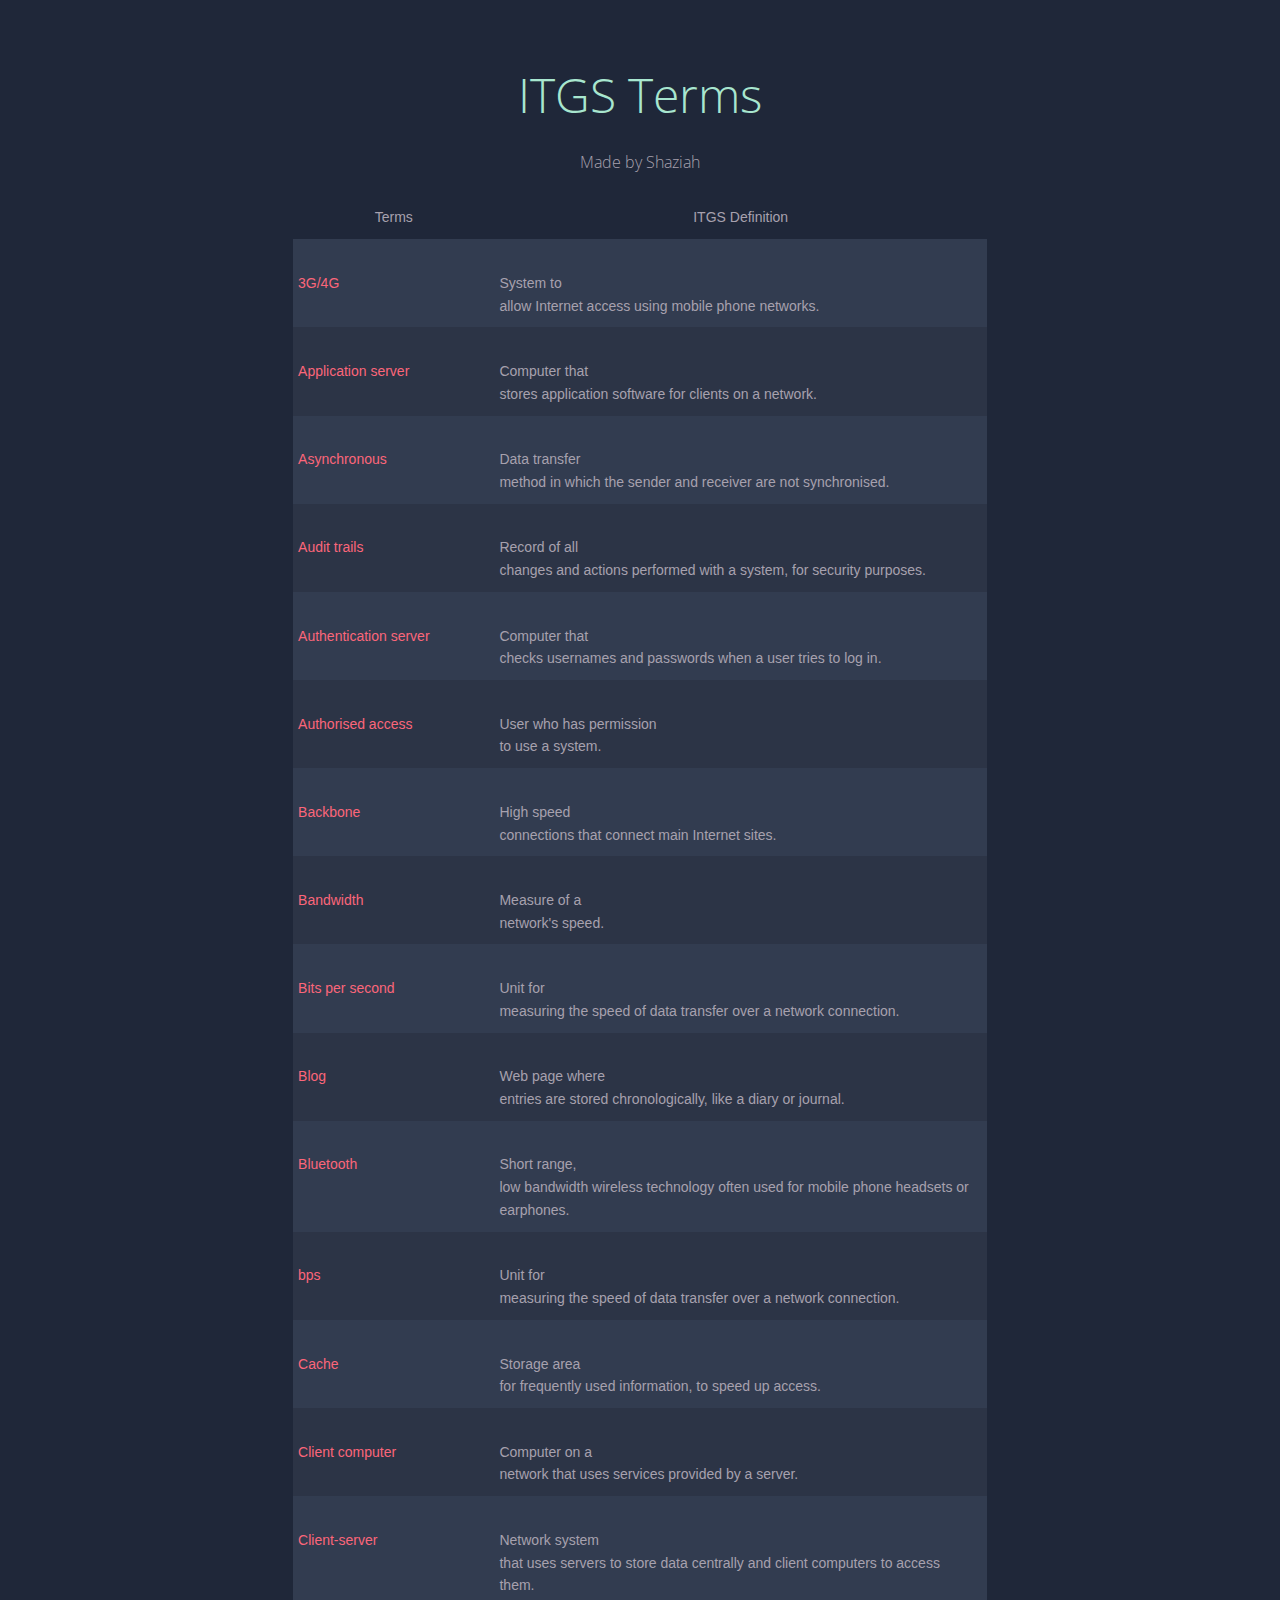
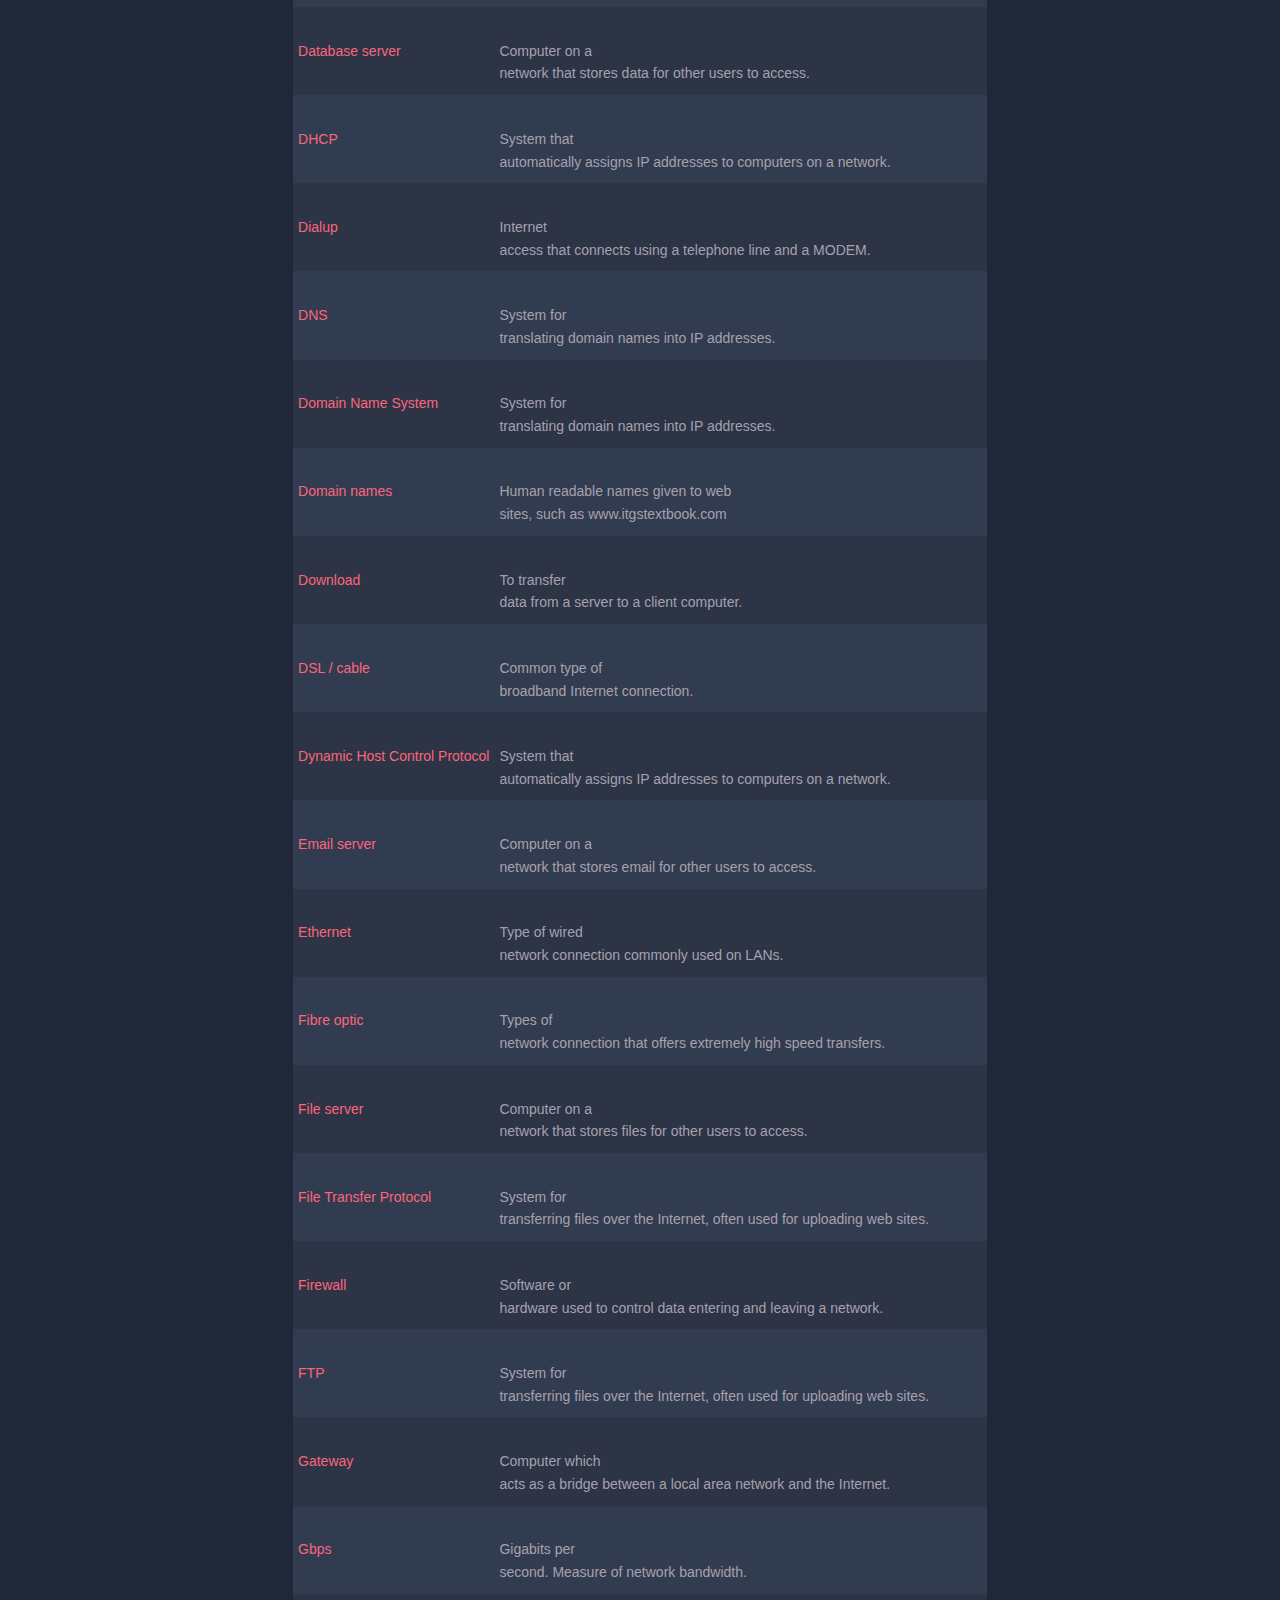
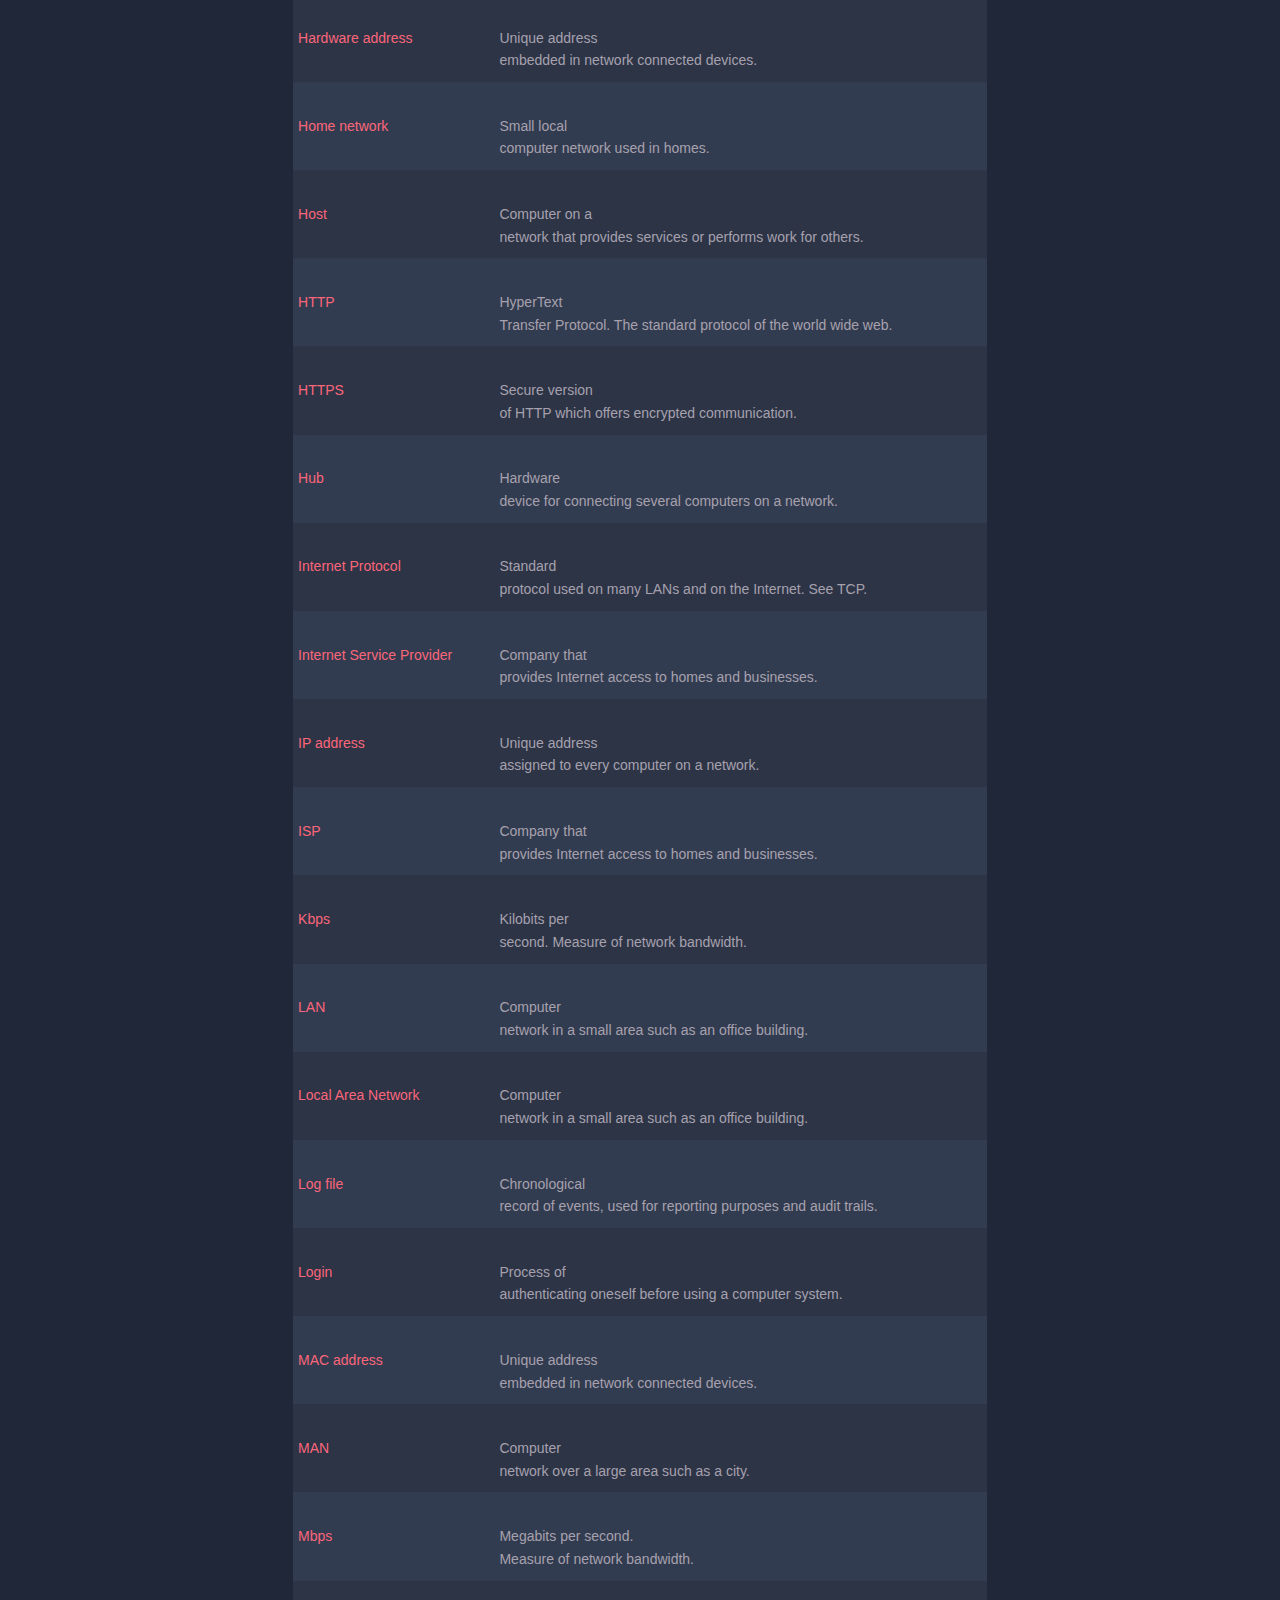
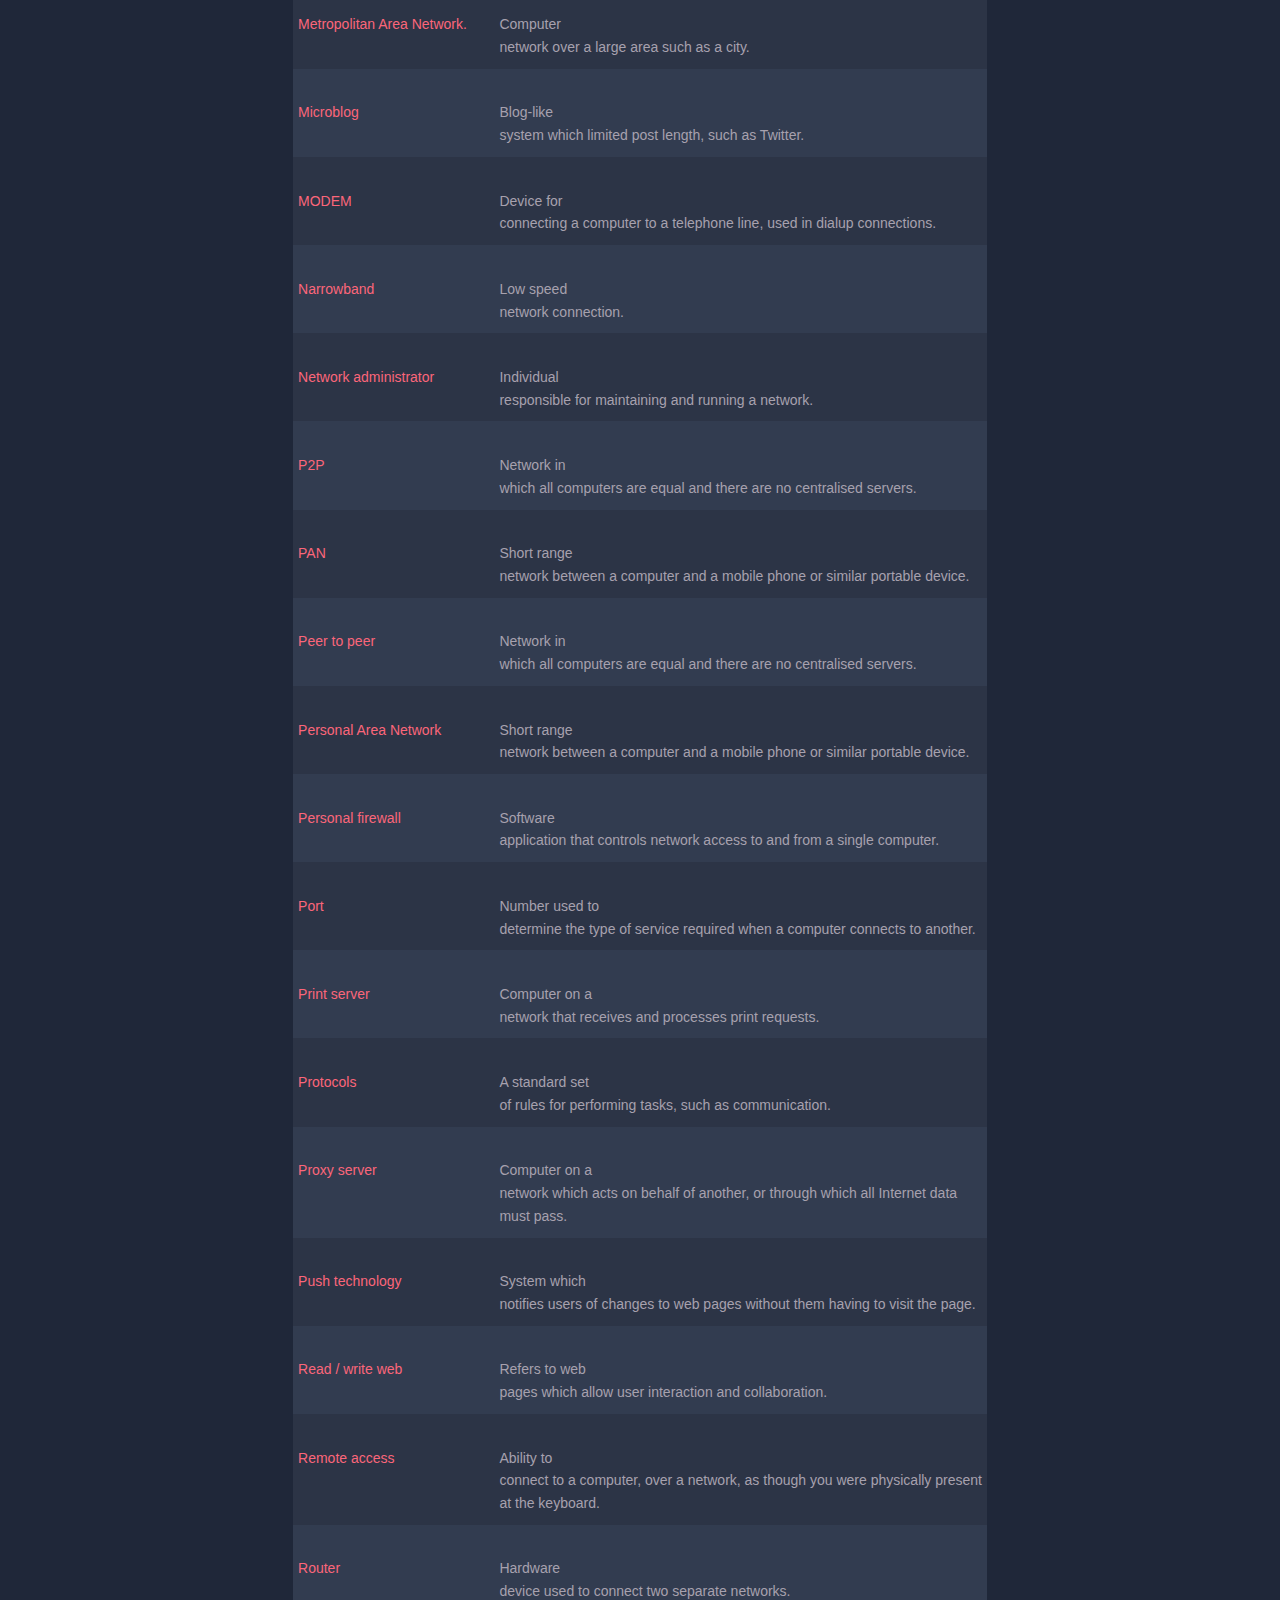
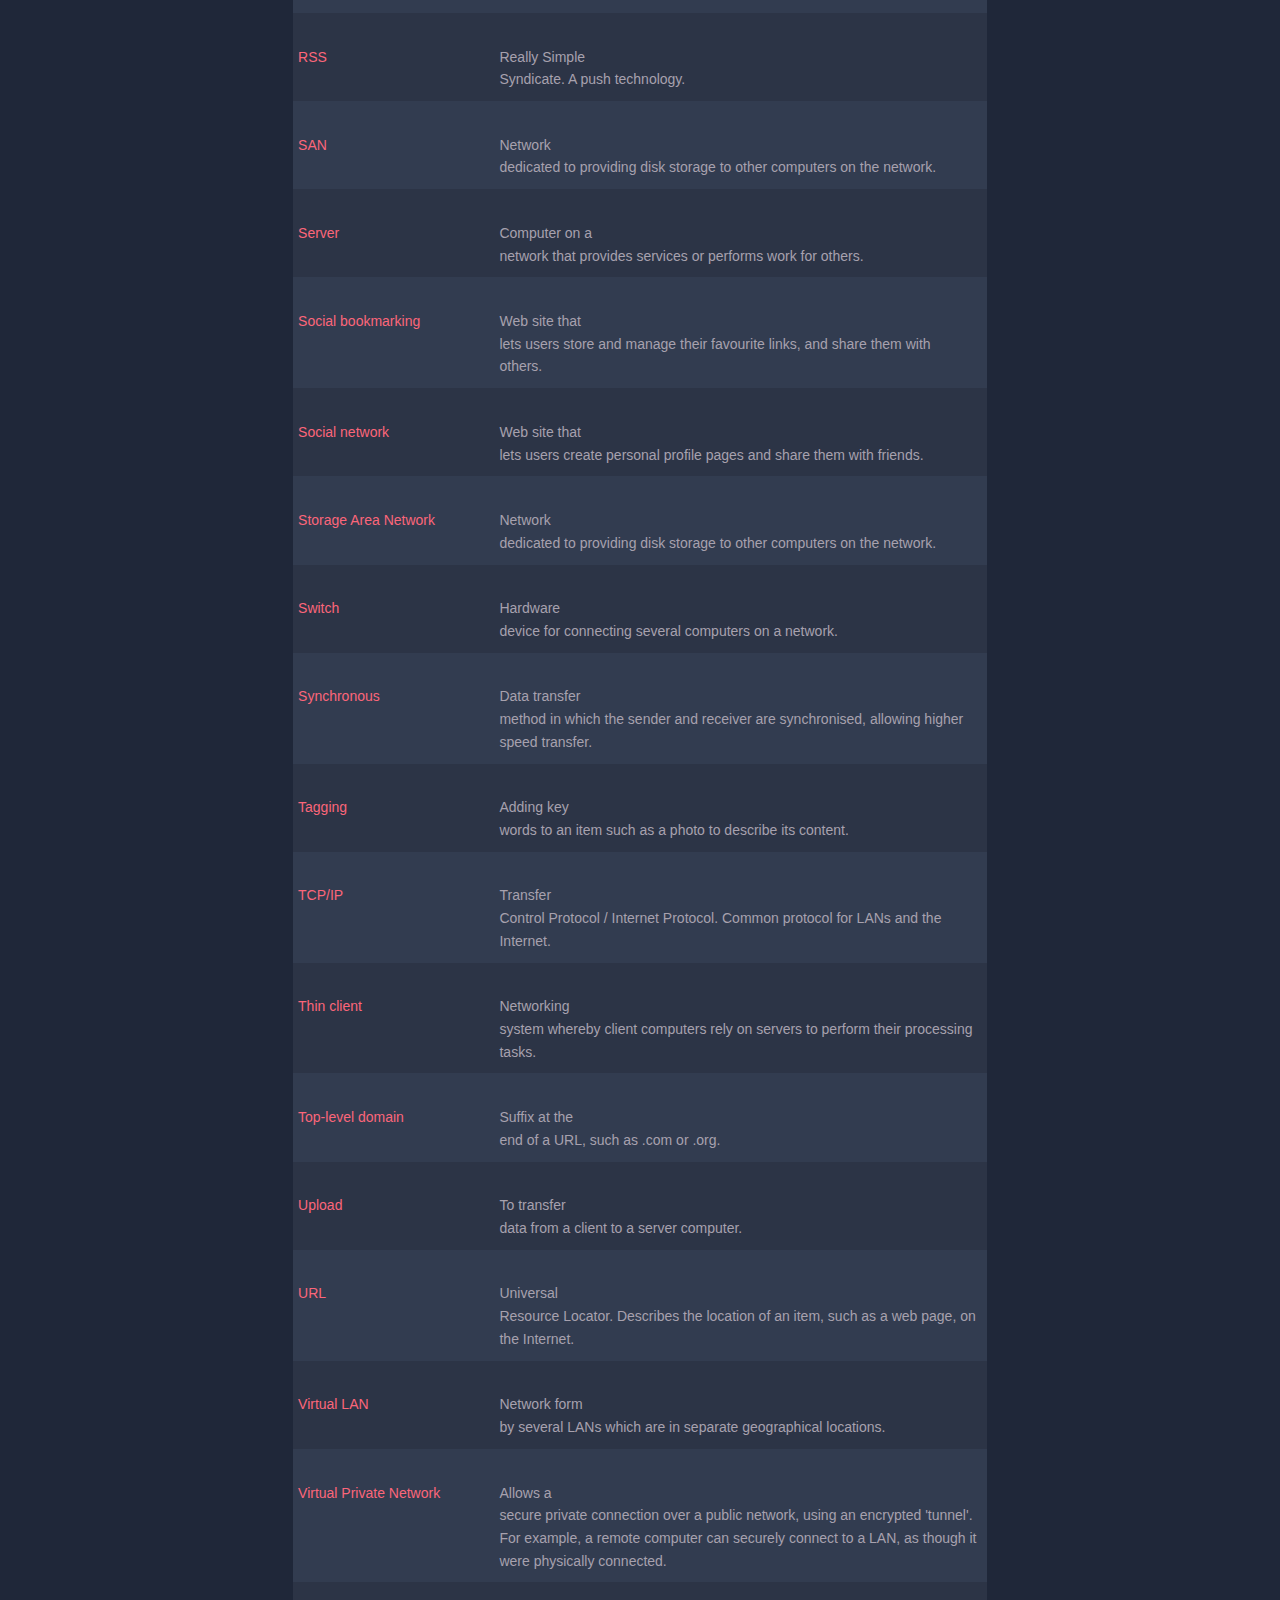
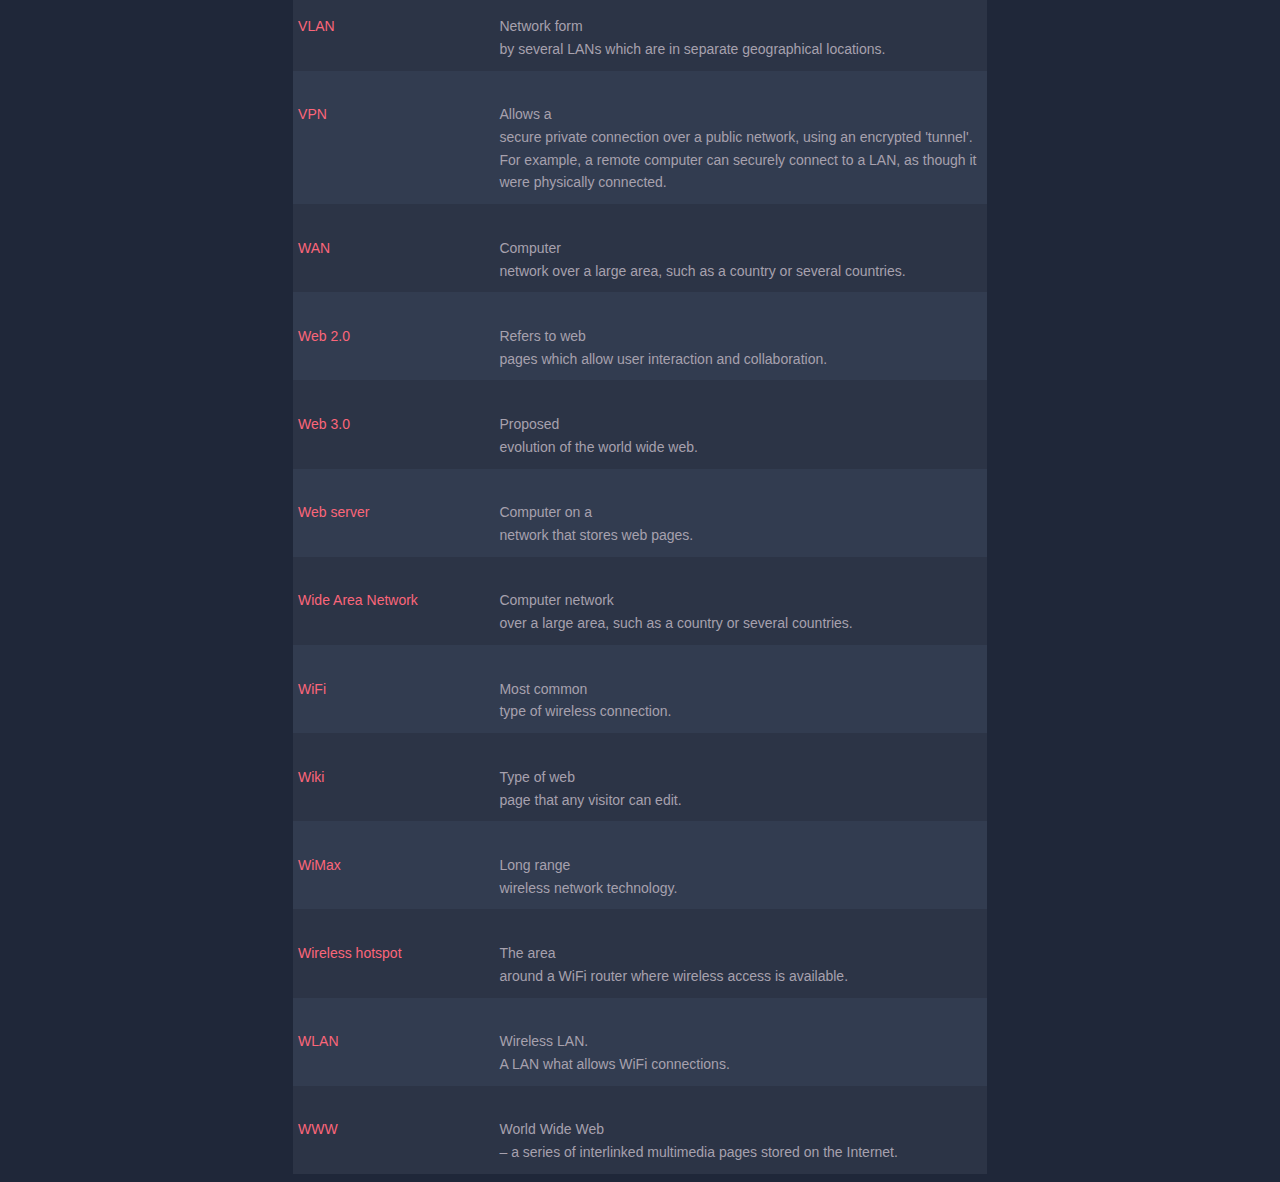
<file: index.html>
﻿<!doctype html>
<html lang="en">

<head>

  <meta charset="utf-8">
  <meta name='viewport' content='width=device-width, initial-scale=1'>
  <link rel="stylesheet" href="style.css"/>

  </head>
  <body onload="alertUser()">
<style type="text/css">
.tg  {border-collapse:collapse;border-spacing:0;}
.tg td{font-family:Arial, sans-serif;font-size:14px;padding:10px 5px;border-style:solid;border-width:0px;overflow:hidden;word-break:normal;}
.tg th{font-family:Arial, sans-serif;font-size:14px;font-weight:normal;padding:10px 5px;border-style:solid;border-width:0px;overflow:hidden;word-break:normal;}
.tg .tg-yw4l{vertical-align:top}
.tg .tg-fefd{color:#000000;vertical-align:top}
</style>
<header class="main-header" id="main-header">
  <div class="header-chunk pen-title-area">
    <a href="http://codepen.io/" class="pen-title-home-link">
      <svg class="icon-codepen-box" width="25px" height="25px">
        <use xlink:href="#codepen-box"></use>
      </svg>
    </a>
    <div class="pen-title-text">
      <h1 id="pen-title" class="pen-title">
        <a class="pen-title-link" href="https://codepen.io/PableraShow/pen/qdIsm">
            ITGS Terms
        </a>
      </h1>
      <div class="by" align="center">
        Made by Shaziah

      </div>

    </div>
  </div>
  <ul class="menu" align="center">
  <li><a href="hw.html" class="active" target="_self"><span>Hardware</span></a></li>
  <li><a href="sw.html"><span>Software</span></a></li>
  <li><a href="index.html"><span>Networks</span></a></li>

</ul>
<table align="center" class="tg">
  <tr>
    <th class="tg-yw4l"><br>  Terms<br>  </th>
    <th class="tg-yw4l"><br>  ITGS Definition<br>  </th>
  </tr>
  <tr>
  <tr>
    <td class="tg-yw4l"><br>  3G/4G<br>  </td>
    <td class="tg-yw4l"><br>  System to<br>  allow Internet access using mobile phone networks.<br>  </td>
  </tr>
  <tr>
    <td class="tg-yw4l"><br>  Application server<br>  </td>
    <td class="tg-yw4l"><br>  Computer that<br>  stores application software for clients on a network.<br>  </td>
  </tr>
  <tr>
    <td class="tg-yw4l"><br>  Asynchronous<br>  </td>
    <td class="tg-yw4l"><br>  Data transfer<br>  method in which the sender and receiver are not synchronised.<br>  </td>
  </tr>
  <tr>
    <td class="tg-yw4l"><br>  Audit trails<br>  </td>
    <td class="tg-yw4l"><br>  Record of all<br>  changes and actions performed with a system, for security purposes.<br>  </td>
  </tr>
  <tr>
    <td class="tg-yw4l"><br>  Authentication server<br>  </td>
    <td class="tg-yw4l"><br>  Computer that<br>  checks usernames and passwords when a user tries to log in.<br>  </td>
  </tr>
  <tr>
    <td class="tg-yw4l"><br>  Authorised access<br>  </td>
    <td class="tg-yw4l"><br>  User who has permission<br>  to use a system.<br>  </td>
  </tr>
  <tr>
    <td class="tg-yw4l"><br>  Backbone<br>  </td>
    <td class="tg-yw4l"><br>  High speed<br>  connections that connect main Internet sites.<br>  </td>
  </tr>
  <tr>
    <td class="tg-yw4l"><br>  Bandwidth<br>  </td>
    <td class="tg-yw4l"><br>  Measure of a<br>  network's speed.<br>  </td>
  </tr>
  <tr>
    <td class="tg-yw4l"><br>  Bits per second<br>  </td>
    <td class="tg-yw4l"><br>  Unit for<br>  measuring the speed of data transfer over a network connection.<br>  </td>
  </tr>
  <tr>
    <td class="tg-yw4l"><br>  Blog<br>  </td>
    <td class="tg-yw4l"><br>  Web page where<br>  entries are stored chronologically, like a diary or journal.<br>  </td>
  </tr>
  <tr>
    <td class="tg-yw4l"><br>  Bluetooth<br>  </td>
    <td class="tg-yw4l"><br>  Short range,<br>  low bandwidth wireless technology often used for mobile phone headsets or<br>  earphones.<br>  </td>
  </tr>
  <tr>
    <td class="tg-yw4l"><br>  bps<br>  </td>
    <td class="tg-yw4l"><br>  Unit for<br>  measuring the speed of data transfer over a network connection.<br>  </td>
  </tr>
  <tr>
    <td class="tg-yw4l"><br>  Cache<br>  </td>
    <td class="tg-yw4l"><br>  Storage area<br>  for frequently used information, to speed up access.<br>  </td>
  </tr>
  <tr>
    <td class="tg-yw4l"><br>  Client computer<br>  </td>
    <td class="tg-yw4l"><br>  Computer on a<br>  network that uses services provided by a server.<br>  </td>
  </tr>
  <tr>
    <td class="tg-yw4l"><br>  Client-server<br>  </td>
    <td class="tg-yw4l"><br>  Network system<br>  that uses servers to store data centrally and client computers to access<br>  them.<br>  </td>
  </tr>
  <tr>
    <td class="tg-yw4l"><br>  Database server<br>  </td>
    <td class="tg-yw4l"><br>  Computer on a<br>  network that stores data for other users to access.<br>  </td>
  </tr>
  <tr>
    <td class="tg-yw4l"><br>  DHCP<br>  </td>
    <td class="tg-yw4l"><br>  System that<br>  automatically assigns IP addresses to computers on a network.<br>  </td>
  </tr>
  <tr>
    <td class="tg-yw4l"><br>  Dialup<br>  </td>
    <td class="tg-yw4l"><br>  Internet<br>  access that connects using a telephone line and a MODEM.<br>  </td>
  </tr>
  <tr>
    <td class="tg-yw4l"><br>  DNS<br>  </td>
    <td class="tg-yw4l"><br>  System for<br>  translating domain names into IP addresses.<br>  </td>
  </tr>
  <tr>
    <td class="tg-yw4l"><br>  Domain Name System<br>  </td>
    <td class="tg-yw4l"><br>  System for<br>  translating domain names into IP addresses.<br>  </td>
  </tr>
  <tr>
    <td class="tg-yw4l"><br>  Domain names<br>  </td>
    <td class="tg-yw4l"><br>  Human readable names given to web<br>  sites, such as www.itgstextbook.com<br>  </td>
  </tr>
  <tr>
    <td class="tg-yw4l"><br>  Download<br>  </td>
    <td class="tg-yw4l"><br>  To transfer<br>  data from a server to a client computer.<br>  </td>
  </tr>
  <tr>
    <td class="tg-yw4l"><br>  DSL / cable<br>  </td>
    <td class="tg-yw4l"><br>  Common type of<br>  broadband Internet connection.<br>  </td>
  </tr>
  <tr>
    <td class="tg-yw4l"><br>  Dynamic Host Control Protocol<br>  </td>
    <td class="tg-yw4l"><br>  System that<br>  automatically assigns IP addresses to computers on a network.<br>  </td>
  </tr>
  <tr>
    <td class="tg-yw4l"><br>  Email server<br>  </td>
    <td class="tg-yw4l"><br>  Computer on a<br>  network that stores email for other users to access.<br>  </td>
  </tr>
  <tr>
    <td class="tg-yw4l"><br>  Ethernet<br>  </td>
    <td class="tg-yw4l"><br>  Type of wired<br>  network connection commonly used on LANs.<br>  </td>
  </tr>
  <tr>
    <td class="tg-yw4l"><br>  Fibre optic<br>  </td>
    <td class="tg-yw4l"><br>  Types of<br>  network connection that offers extremely high speed transfers.<br>  </td>
  </tr>
  <tr>
    <td class="tg-yw4l"><br>  File server<br>  </td>
    <td class="tg-yw4l"><br>  Computer on a<br>  network that stores files for other users to access.<br>  </td>
  </tr>
  <tr>
    <td class="tg-yw4l"><br>  File Transfer Protocol<br>  </td>
    <td class="tg-yw4l"><br>  System for<br>  transferring files over the Internet, often used for uploading web sites.<br>  </td>
  </tr>
  <tr>
    <td class="tg-yw4l"><br>  Firewall<br>  </td>
    <td class="tg-yw4l"><br>  Software or<br>  hardware used to control data entering and leaving a network.<br>  </td>
  </tr>
  <tr>
    <td class="tg-yw4l"><br>  FTP<br>  </td>
    <td class="tg-yw4l"><br>  System for<br>  transferring files over the Internet, often used for uploading web sites.<br>  </td>
  </tr>
  <tr>
    <td class="tg-yw4l"><br>  Gateway<br>  </td>
    <td class="tg-yw4l"><br>  Computer which<br>  acts as a bridge between a local area network and the Internet.<br>  </td>
  </tr>
  <tr>
    <td class="tg-yw4l"><br>  Gbps<br>  </td>
    <td class="tg-yw4l"><br>  Gigabits per<br>  second. Measure of network bandwidth.<br>  </td>
  </tr>
  <tr>
    <td class="tg-yw4l"><br>  Hardware address<br>  </td>
    <td class="tg-yw4l"><br>  Unique address<br>  embedded in network connected devices.<br>  </td>
  </tr>
  <tr>
    <td class="tg-yw4l"><br>  Home network<br>  </td>
    <td class="tg-yw4l"><br>  Small local<br>  computer network used in homes.<br>  </td>
  </tr>
  <tr>
    <td class="tg-yw4l"><br>  Host<br>  </td>
    <td class="tg-yw4l"><br>  Computer on a<br>  network that provides services or performs work for others.<br>  </td>
  </tr>
  <tr>
    <td class="tg-yw4l"><br>  HTTP<br>  </td>
    <td class="tg-yw4l"><br>  HyperText<br>  Transfer Protocol. The standard protocol of the world wide web.<br>  </td>
  </tr>
  <tr>
    <td class="tg-yw4l"><br>  HTTPS<br>  </td>
    <td class="tg-yw4l"><br>  Secure version<br>  of HTTP which offers encrypted communication.<br>  </td>
  </tr>
  <tr>
    <td class="tg-yw4l"><br>  Hub<br>  </td>
    <td class="tg-yw4l"><br>  Hardware<br>  device for connecting several computers on a network.<br>  </td>
  </tr>
  <tr>
    <td class="tg-yw4l"><br>  Internet Protocol<br>  </td>
    <td class="tg-yw4l"><br>  Standard<br>  protocol used on many LANs and on the Internet. See TCP.<br>  </td>
  </tr>
  <tr>
    <td class="tg-yw4l"><br>  Internet Service Provider<br>  </td>
    <td class="tg-yw4l"><br>  Company that<br>  provides Internet access to homes and businesses.<br>  </td>
  </tr>
  <tr>
    <td class="tg-yw4l"><br>  IP address<br>  </td>
    <td class="tg-yw4l"><br>  Unique address<br>  assigned to every computer on a network.<br>  </td>
  </tr>
  <tr>
    <td class="tg-yw4l"><br>  ISP<br>  </td>
    <td class="tg-yw4l"><br>  Company that<br>  provides Internet access to homes and businesses.<br>  </td>
  </tr>
  <tr>
    <td class="tg-yw4l"><br>  Kbps<br>  </td>
    <td class="tg-yw4l"><br>  Kilobits per<br>  second. Measure of network bandwidth.<br>  </td>
  </tr>
  <tr>
    <td class="tg-yw4l"><br>  LAN<br>  </td>
    <td class="tg-yw4l"><br>  Computer<br>  network in a small area such as an office building.<br>  </td>
  </tr>
  <tr>
    <td class="tg-yw4l"><br>  Local Area Network<br>  </td>
    <td class="tg-yw4l"><br>  Computer<br>  network in a small area such as an office building.<br>  </td>
  </tr>
  <tr>
    <td class="tg-yw4l"><br>  Log file<br>  </td>
    <td class="tg-yw4l"><br>  Chronological<br>  record of events, used for reporting purposes and audit trails.<br>  </td>
  </tr>
  <tr>
    <td class="tg-yw4l"><br>  Login<br>  </td>
    <td class="tg-yw4l"><br>  Process of<br>  authenticating oneself before using a computer system.<br>  </td>
  </tr>
  <tr>
    <td class="tg-yw4l"><br>  MAC address<br>  </td>
    <td class="tg-yw4l"><br>  Unique address<br>  embedded in network connected devices.<br>  </td>
  </tr>
  <tr>
    <td class="tg-yw4l"><br>  MAN<br>  </td>
    <td class="tg-yw4l"><br>  Computer<br>  network over a large area such as a city.<br>  </td>
  </tr>
  <tr>
    <td class="tg-yw4l"><br>  Mbps<br>  </td>
    <td class="tg-yw4l"><br>  Megabits per second.<br>  Measure of network bandwidth.<br>  </td>
  </tr>
  <tr>
    <td class="tg-yw4l"><br>  Metropolitan Area Network.<br>  </td>
    <td class="tg-yw4l"><br>  Computer<br>  network over a large area such as a city.<br>  </td>
  </tr>
  <tr>
    <td class="tg-yw4l"><br>  Microblog<br>  </td>
    <td class="tg-yw4l"><br>  Blog-like<br>  system which limited post length, such as Twitter.<br>  </td>
  </tr>
  <tr>
    <td class="tg-yw4l"><br>  MODEM<br>  </td>
    <td class="tg-yw4l"><br>  Device for<br>  connecting a computer to a telephone line, used in dialup connections.<br>  </td>
  </tr>
  <tr>
    <td class="tg-yw4l"><br>  Narrowband<br>  </td>
    <td class="tg-yw4l"><br>  Low speed<br>  network connection.<br>  </td>
  </tr>
  <tr>
    <td class="tg-yw4l"><br>  Network administrator<br>  </td>
    <td class="tg-yw4l"><br>  Individual<br>  responsible for maintaining and running a network.<br>  </td>
  </tr>
  <tr>
    <td class="tg-yw4l"><br>  P2P<br>  </td>
    <td class="tg-yw4l"><br>  Network in<br>  which all computers are equal and there are no centralised servers.<br>  </td>
  </tr>
  <tr>
    <td class="tg-yw4l"><br>  PAN<br>  </td>
    <td class="tg-yw4l"><br>  Short range<br>  network between a computer and a mobile phone or similar portable device.<br>  </td>
  </tr>
  <tr>
    <td class="tg-yw4l"><br>  Peer to peer<br>  </td>
    <td class="tg-yw4l"><br>  Network in<br>  which all computers are equal and there are no centralised servers.<br>  </td>
  </tr>
  <tr>
    <td class="tg-yw4l"><br>  Personal Area Network<br>  </td>
    <td class="tg-yw4l"><br>  Short range<br>  network between a computer and a mobile phone or similar portable device.<br>  </td>
  </tr>
  <tr>
    <td class="tg-yw4l"><br>  Personal firewall<br>  </td>
    <td class="tg-yw4l"><br>  Software<br>  application that controls network access to and from a single computer.<br>  </td>
  </tr>
  <tr>
    <td class="tg-yw4l"><br>  Port<br>  </td>
    <td class="tg-yw4l"><br>  Number used to<br>  determine the type of service required when a computer connects to another.<br>  </td>
  </tr>
  <tr>
    <td class="tg-yw4l"><br>  Print server<br>  </td>
    <td class="tg-yw4l"><br>  Computer on a<br>  network that receives and processes print requests.<br>  </td>
  </tr>
  <tr>
    <td class="tg-yw4l"><br>  Protocols<br>  </td>
    <td class="tg-yw4l"><br>  A standard set<br>  of rules for performing tasks, such as communication.<br>  </td>
  </tr>
  <tr>
    <td class="tg-yw4l"><br>  Proxy server<br>  </td>
    <td class="tg-yw4l"><br>  Computer on a<br>  network which acts on behalf of another, or through which all Internet data<br>  must pass.<br>  </td>
  </tr>
  <tr>
    <td class="tg-yw4l"><br>  Push technology<br>  </td>
    <td class="tg-yw4l"><br>  System which<br>  notifies users of changes to web pages without them having to visit the page.<br>  </td>
  </tr>
  <tr>
    <td class="tg-yw4l"><br>  Read / write web<br>  </td>
    <td class="tg-yw4l"><br>  Refers to web<br>  pages which allow user interaction and collaboration.<br>  </td>
  </tr>
  <tr>
    <td class="tg-yw4l"><br>  Remote access<br>  </td>
    <td class="tg-yw4l"><br>  Ability to<br>  connect to a computer, over a network, as though you were physically present<br>  at the keyboard.<br>  </td>
  </tr>
  <tr>
    <td class="tg-yw4l"><br>  Router<br>  </td>
    <td class="tg-yw4l"><br>  Hardware<br>  device used to connect two separate networks.<br>  </td>
  </tr>
  <tr>
    <td class="tg-yw4l"><br>  RSS<br>  </td>
    <td class="tg-yw4l"><br>  Really Simple<br>  Syndicate. A push technology.<br>  </td>
  </tr>
  <tr>
    <td class="tg-yw4l"><br>  SAN<br>  </td>
    <td class="tg-yw4l"><br>  Network<br>  dedicated to providing disk storage to other computers on the network.<br>  </td>
  </tr>
  <tr>
    <td class="tg-yw4l"><br>  Server<br>  </td>
    <td class="tg-yw4l"><br>  Computer on a<br>  network that provides services or performs work for others.<br>  </td>
  </tr>
  <tr>
    <td class="tg-yw4l"><br>  Social bookmarking<br>  </td>
    <td class="tg-yw4l"><br>  Web site that<br>  lets users store and manage their favourite links, and share them with<br>  others.<br>  </td>
  </tr>
  <tr>
    <td class="tg-yw4l"><br>  Social network<br>  </td>
    <td class="tg-yw4l"><br>  Web site that<br>  lets users create personal profile pages and share them with friends.<br>  </td>
  </tr>
  <tr>
    <td class="tg-yw4l"><br>  Storage Area Network<br>  </td>
    <td class="tg-yw4l"><br>  Network<br>  dedicated to providing disk storage to other computers on the network.<br>  </td>
  </tr>
  <tr>
    <td class="tg-yw4l"><br>  Switch<br>  </td>
    <td class="tg-yw4l"><br>  Hardware<br>  device for connecting several computers on a network.<br>  </td>
  </tr>
  <tr>
    <td class="tg-yw4l"><br>  Synchronous<br>  </td>
    <td class="tg-yw4l"><br>  Data transfer<br>  method in which the sender and receiver are synchronised, allowing higher<br>  speed transfer.<br>  </td>
  </tr>
  <tr>
    <td class="tg-yw4l"><br>  Tagging<br>  </td>
    <td class="tg-yw4l"><br>  Adding key<br>  words to an item such as a photo to describe its content.<br>  </td>
  </tr>
  <tr>
    <td class="tg-yw4l"><br>  TCP/IP<br>  </td>
    <td class="tg-yw4l"><br>  Transfer<br>  Control Protocol / Internet Protocol. Common protocol for LANs and the<br>  Internet.<br>  </td>
  </tr>
  <tr>
    <td class="tg-yw4l"><br>  Thin client<br>  </td>
    <td class="tg-yw4l"><br>  Networking<br>  system whereby client computers rely on servers to perform their processing<br>  tasks.<br>  </td>
  </tr>
  <tr>
    <td class="tg-yw4l"><br>  Top-level domain<br>  </td>
    <td class="tg-yw4l"><br>  Suffix at the<br>  end of a URL, such as .com or .org.<br>  </td>
  </tr>
  <tr>
    <td class="tg-yw4l"><br>  Upload<br>  </td>
    <td class="tg-yw4l"><br>  To transfer<br>  data from a client to a server computer.<br>  </td>
  </tr>
  <tr>
    <td class="tg-yw4l"><br>  URL<br>  </td>
    <td class="tg-yw4l"><br>  Universal<br>  Resource Locator. Describes the location of an item, such as a web page, on<br>  the Internet.<br>  </td>
  </tr>
  <tr>
    <td class="tg-yw4l"><br>  Virtual LAN<br>  </td>
    <td class="tg-yw4l"><br>  Network form<br>  by several LANs which are in separate geographical locations.<br>  </td>
  </tr>
  <tr>
    <td class="tg-yw4l"><br>  Virtual Private Network<br>  </td>
    <td class="tg-yw4l"><br>  Allows a<br>  secure private connection over a public network, using an encrypted 'tunnel'.<br>  For example, a remote computer can securely connect to a LAN, as though it<br>  were physically connected.<br>  </td>
  </tr>
  <tr>
    <td class="tg-yw4l"><br>  VLAN<br>  </td>
    <td class="tg-yw4l"><br>  Network form<br>  by several LANs which are in separate geographical locations.<br>  </td>
  </tr>
  <tr>
    <td class="tg-yw4l"><br>  VPN<br>  </td>
    <td class="tg-yw4l"><br>  Allows a<br>  secure private connection over a public network, using an encrypted 'tunnel'.<br>  For example, a remote computer can securely connect to a LAN, as though it<br>  were physically connected.<br>  </td>
  </tr>
  <tr>
    <td class="tg-yw4l"><br>  WAN<br>  </td>
    <td class="tg-yw4l"><br>  Computer<br>  network over a large area, such as a country or several countries.<br>  </td>
  </tr>
  <tr>
    <td class="tg-yw4l"><br>  Web 2.0<br>  </td>
    <td class="tg-yw4l"><br>  Refers to web<br>  pages which allow user interaction and collaboration.<br>  </td>
  </tr>
  <tr>
    <td class="tg-yw4l"><br>  Web 3.0<br>  </td>
    <td class="tg-yw4l"><br>  Proposed<br>  evolution of the world wide web.<br>  </td>
  </tr>
  <tr>
    <td class="tg-yw4l"><br>  Web server<br>  </td>
    <td class="tg-yw4l"><br>  Computer on a<br>  network that stores web pages.<br>  </td>
  </tr>
  <tr>
    <td class="tg-yw4l"><br>  Wide Area Network<br>  </td>
    <td class="tg-yw4l"><br>  Computer network<br>  over a large area, such as a country or several countries.<br>  </td>
  </tr>
  <tr>
    <td class="tg-yw4l"><br>  WiFi<br>  </td>
    <td class="tg-yw4l"><br>  Most common<br>  type of wireless connection.<br>  </td>
  </tr>
  <tr>
    <td class="tg-yw4l"><br>  Wiki<br>  </td>
    <td class="tg-yw4l"><br>  Type of web<br>  page that any visitor can edit.<br>  </td>
  </tr>
  <tr>
    <td class="tg-yw4l"><br>  WiMax<br>  </td>
    <td class="tg-yw4l"><br>  Long range<br>  wireless network technology.<br>  </td>
  </tr>
  <tr>
    <td class="tg-yw4l"><br>  Wireless hotspot<br>  </td>
    <td class="tg-yw4l"><br>  The area<br>  around a WiFi router where wireless access is available.<br>  </td>
  </tr>
  <tr>
    <td class="tg-yw4l"><br>  WLAN<br>  </td>
    <td class="tg-yw4l"><br>  Wireless LAN.<br>  A LAN what allows WiFi connections.<br>  </td>
  </tr>
  <tr>
    <td class="tg-yw4l"><br>  WWW<br>  </td>
    <td class="tg-yw4l"><br>  World Wide Web<br>  – a series of interlinked multimedia pages stored on the Internet.<br>  </td>
  </tr>
</table>

</body>
</html>
</file>
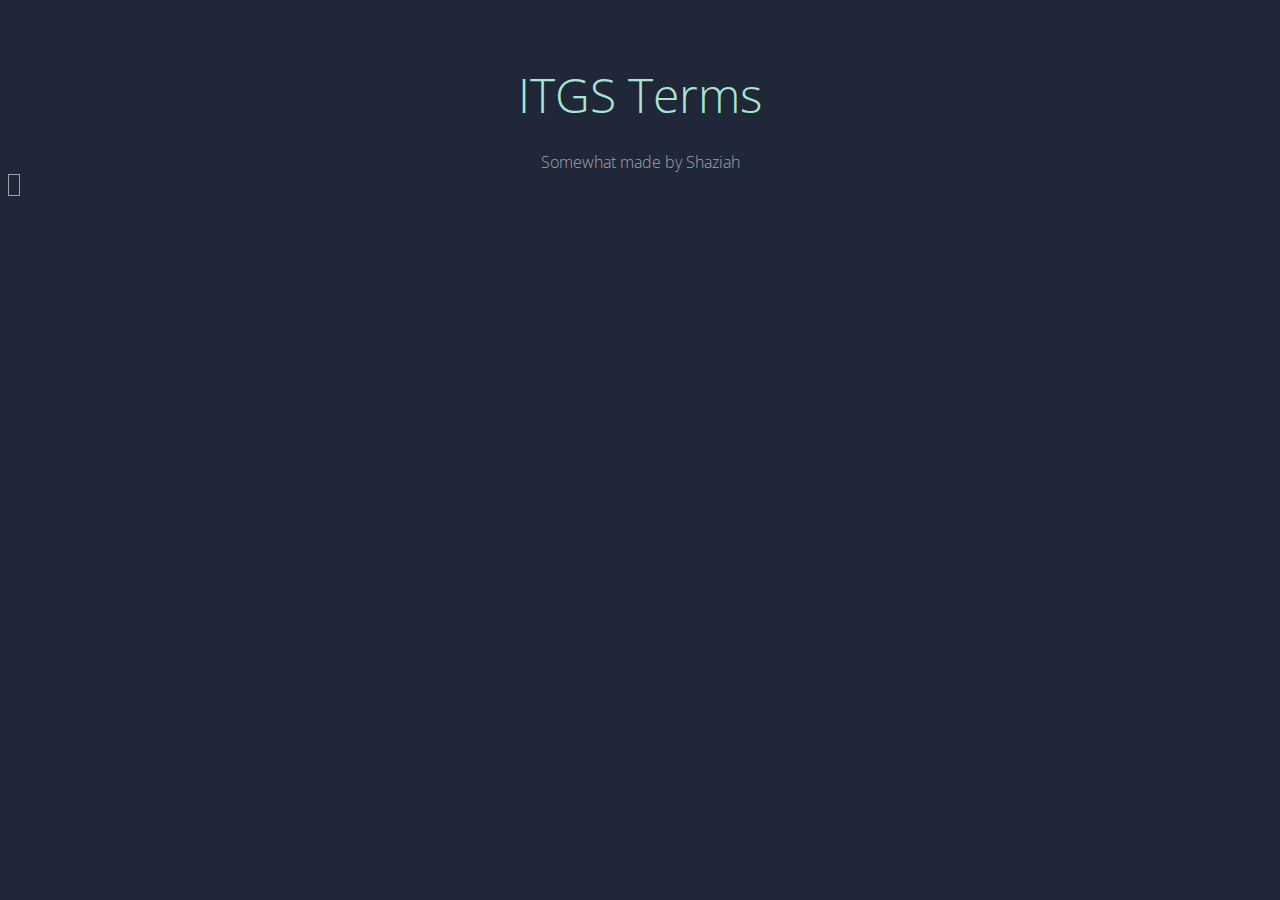
<file: bus.html>
<!doctype html>
<html lang="en">

<head>

  <meta charset="utf-8">
  <meta name='viewport' content='width=device-width, initial-scale=1'>
  <link rel="stylesheet" href="style.css"/>
  </head>
  <body>
<style type="text/css">
.tg  {border-collapse:collapse;border-spacing:0;}
.tg td{font-family:Arial, sans-serif;font-size:14px;padding:10px 5px;border-style:solid;border-width:0px;overflow:hidden;word-break:normal;}
.tg th{font-family:Arial, sans-serif;font-size:14px;font-weight:normal;padding:10px 5px;border-style:solid;border-width:0px;overflow:hidden;word-break:normal;}
.tg .tg-yw4l{vertical-align:top}
.tg .tg-fefd{color:#000000;vertical-align:top}
</style>
<header class="main-header" id="main-header">
  <div class="header-chunk pen-title-area">
    <a href="http://codepen.io/" class="pen-title-home-link">
      <svg class="icon-codepen-box" width="25px" height="25px">
        <use xlink:href="#codepen-box"></use>
      </svg>
    </a>
    <div class="pen-title-text">
      <h1 id="pen-title" class="pen-title">
        <a class="pen-title-link" href="https://codepen.io/PableraShow/pen/qdIsm">
            ITGS Terms
        </a>
      </h1>
      <div class="by" align="center">
        Somewhat made by Shaziah
          
      </div>

    </div>
  </div>
  <ul class="menu" align="center">
  <li><a href="hw.html" class="active" target="_self"><span>Hardware</span></a></li>
  <li><a href="sw.html"><span>Software</span></a></li>
  <li><a href="n.html"><span>Networks</span></a></li>
  <li><a href="sec.html"><span>Security</span></a></li>
  <li><a href="m.html"><span>Multimedia</span></a></li>
  <li><a href="d.html"><span>Databases</span></a></li>
  <li><a href="ms.html"><span>Models & Sim</span></a></li>
  <li><a href="bus.html"><span>Business</span></a></li>
  <li><a href="edu.html"><span>Education</span></a></li>
</ul>
<style type="text/css">
.tg  {border-collapse:collapse;border-spacing:0;}
.tg td{font-family:Arial, sans-serif;font-size:14px;padding:10px 5px;border-style:solid;border-width:1px;overflow:hidden;word-break:normal;}
.tg th{font-family:Arial, sans-serif;font-size:14px;font-weight:normal;padding:10px 5px;border-style:solid;border-width:1px;overflow:hidden;word-break:normal;}
.tg .tg-yw4l{vertical-align:top}
</style>
<table class="tg">
  <tr>
    <th class="tg-yw4l"></th>
  </tr>
</table>

</body>
</html>
</file>
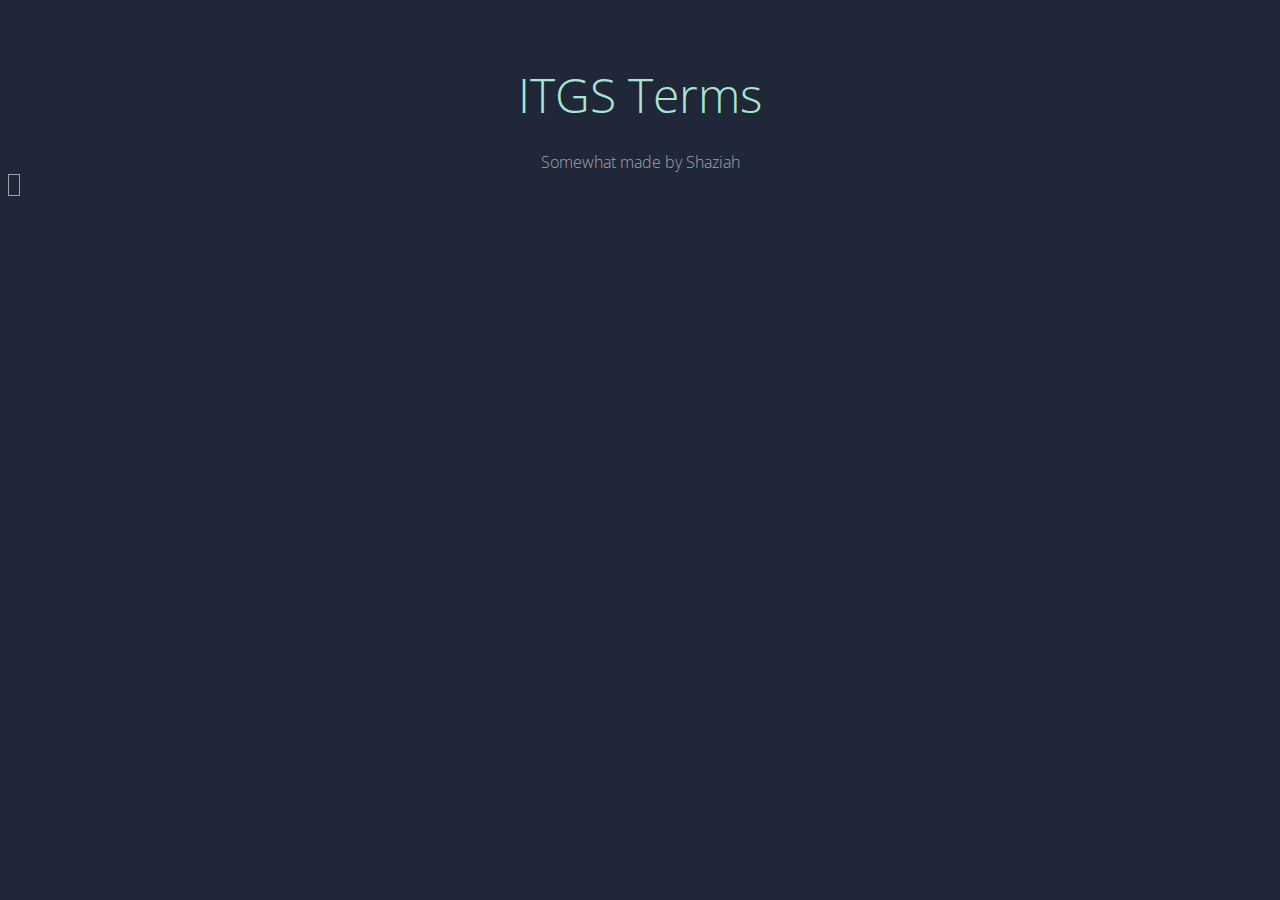
<file: edu.html>
<!doctype html>
<html lang="en">

<head>

  <meta charset="utf-8">
  <meta name='viewport' content='width=device-width, initial-scale=1'>
  <link rel="stylesheet" href="style.css"/>
  </head>
  <body>
<style type="text/css">
.tg  {border-collapse:collapse;border-spacing:0;}
.tg td{font-family:Arial, sans-serif;font-size:14px;padding:10px 5px;border-style:solid;border-width:0px;overflow:hidden;word-break:normal;}
.tg th{font-family:Arial, sans-serif;font-size:14px;font-weight:normal;padding:10px 5px;border-style:solid;border-width:0px;overflow:hidden;word-break:normal;}
.tg .tg-yw4l{vertical-align:top}
.tg .tg-fefd{color:#000000;vertical-align:top}
</style>
<header class="main-header" id="main-header">
  <div class="header-chunk pen-title-area">
    <a href="http://codepen.io/" class="pen-title-home-link">
      <svg class="icon-codepen-box" width="25px" height="25px">
        <use xlink:href="#codepen-box"></use>
      </svg>
    </a>
    <div class="pen-title-text">
      <h1 id="pen-title" class="pen-title">
        <a class="pen-title-link" href="https://codepen.io/PableraShow/pen/qdIsm">
            ITGS Terms
        </a>
      </h1>
      <div class="by" align="center">
        Somewhat made by Shaziah
          
      </div>

    </div>
  </div>
  <ul class="menu" align="center">
  <li><a href="hw.html" class="active" target="_self"><span>Hardware</span></a></li>
  <li><a href="sw.html"><span>Software</span></a></li>
  <li><a href="n.html"><span>Networks</span></a></li>
  <li><a href="sec.html"><span>Security</span></a></li>
  <li><a href="m.html"><span>Multimedia</span></a></li>
  <li><a href="d.html"><span>Databases</span></a></li>
  <li><a href="ms.html"><span>Models & Sim</span></a></li>
  <li><a href="bus.html"><span>Business</span></a></li>
  <li><a href="edu.html"><span>Education</span></a></li>
</ul>
<style type="text/css">
.tg  {border-collapse:collapse;border-spacing:0;}
.tg td{font-family:Arial, sans-serif;font-size:14px;padding:10px 5px;border-style:solid;border-width:1px;overflow:hidden;word-break:normal;}
.tg th{font-family:Arial, sans-serif;font-size:14px;font-weight:normal;padding:10px 5px;border-style:solid;border-width:1px;overflow:hidden;word-break:normal;}
.tg .tg-yw4l{vertical-align:top}
</style>
<table class="tg">
  <tr>
    <th class="tg-yw4l"></th>
  </tr>
</table>

</body>
</html>
</file>
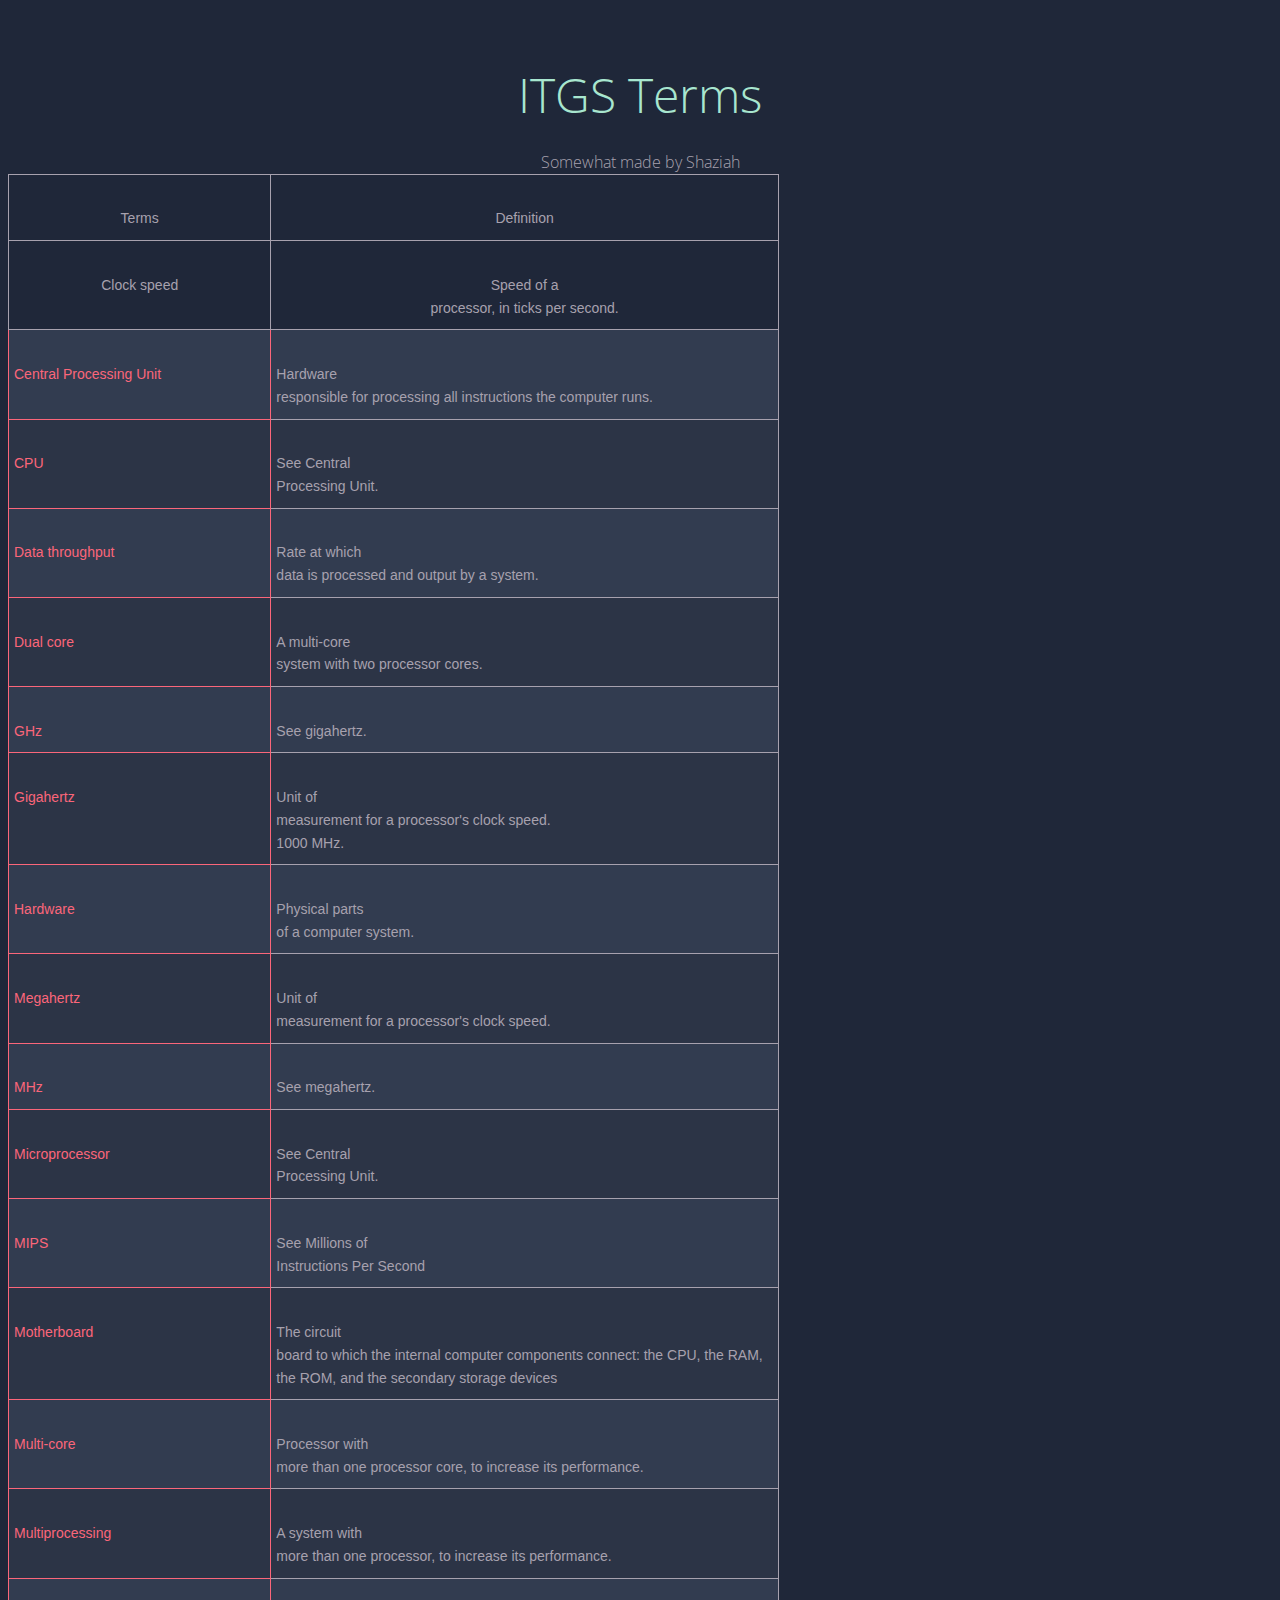
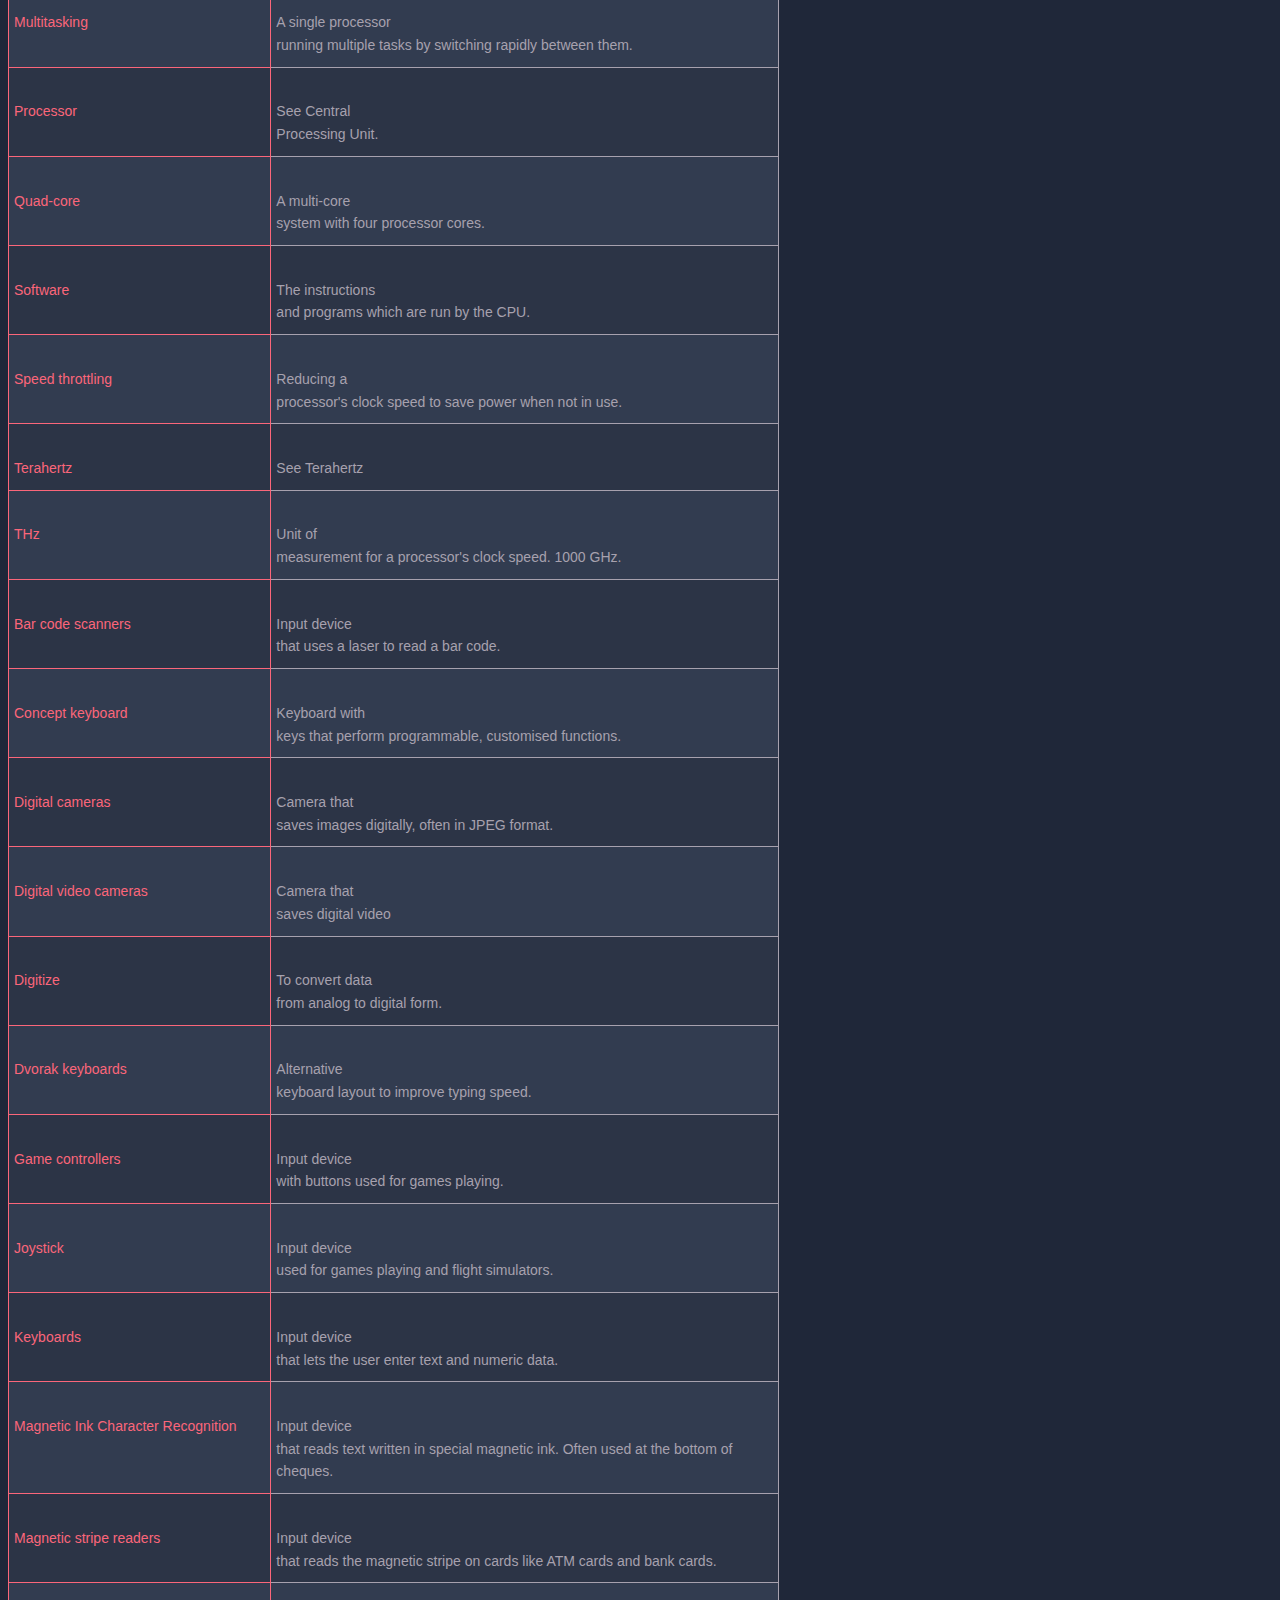
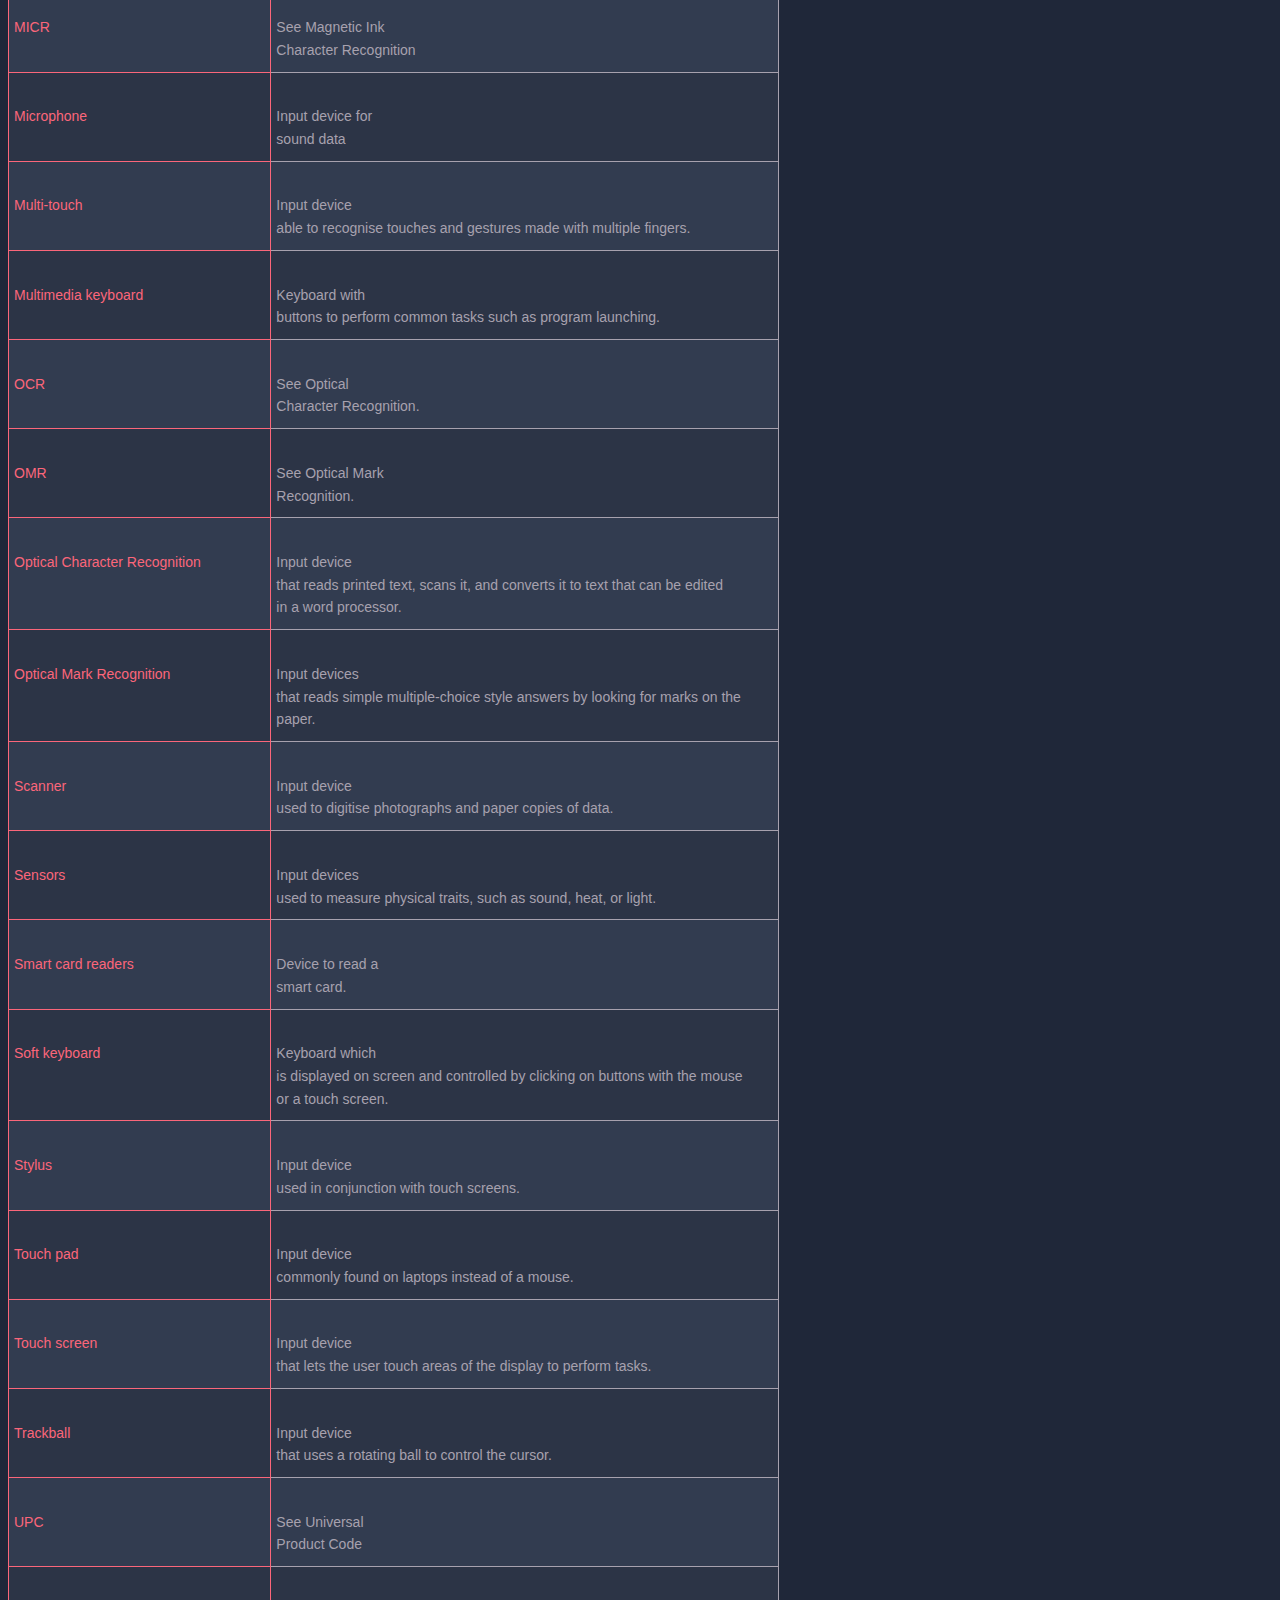
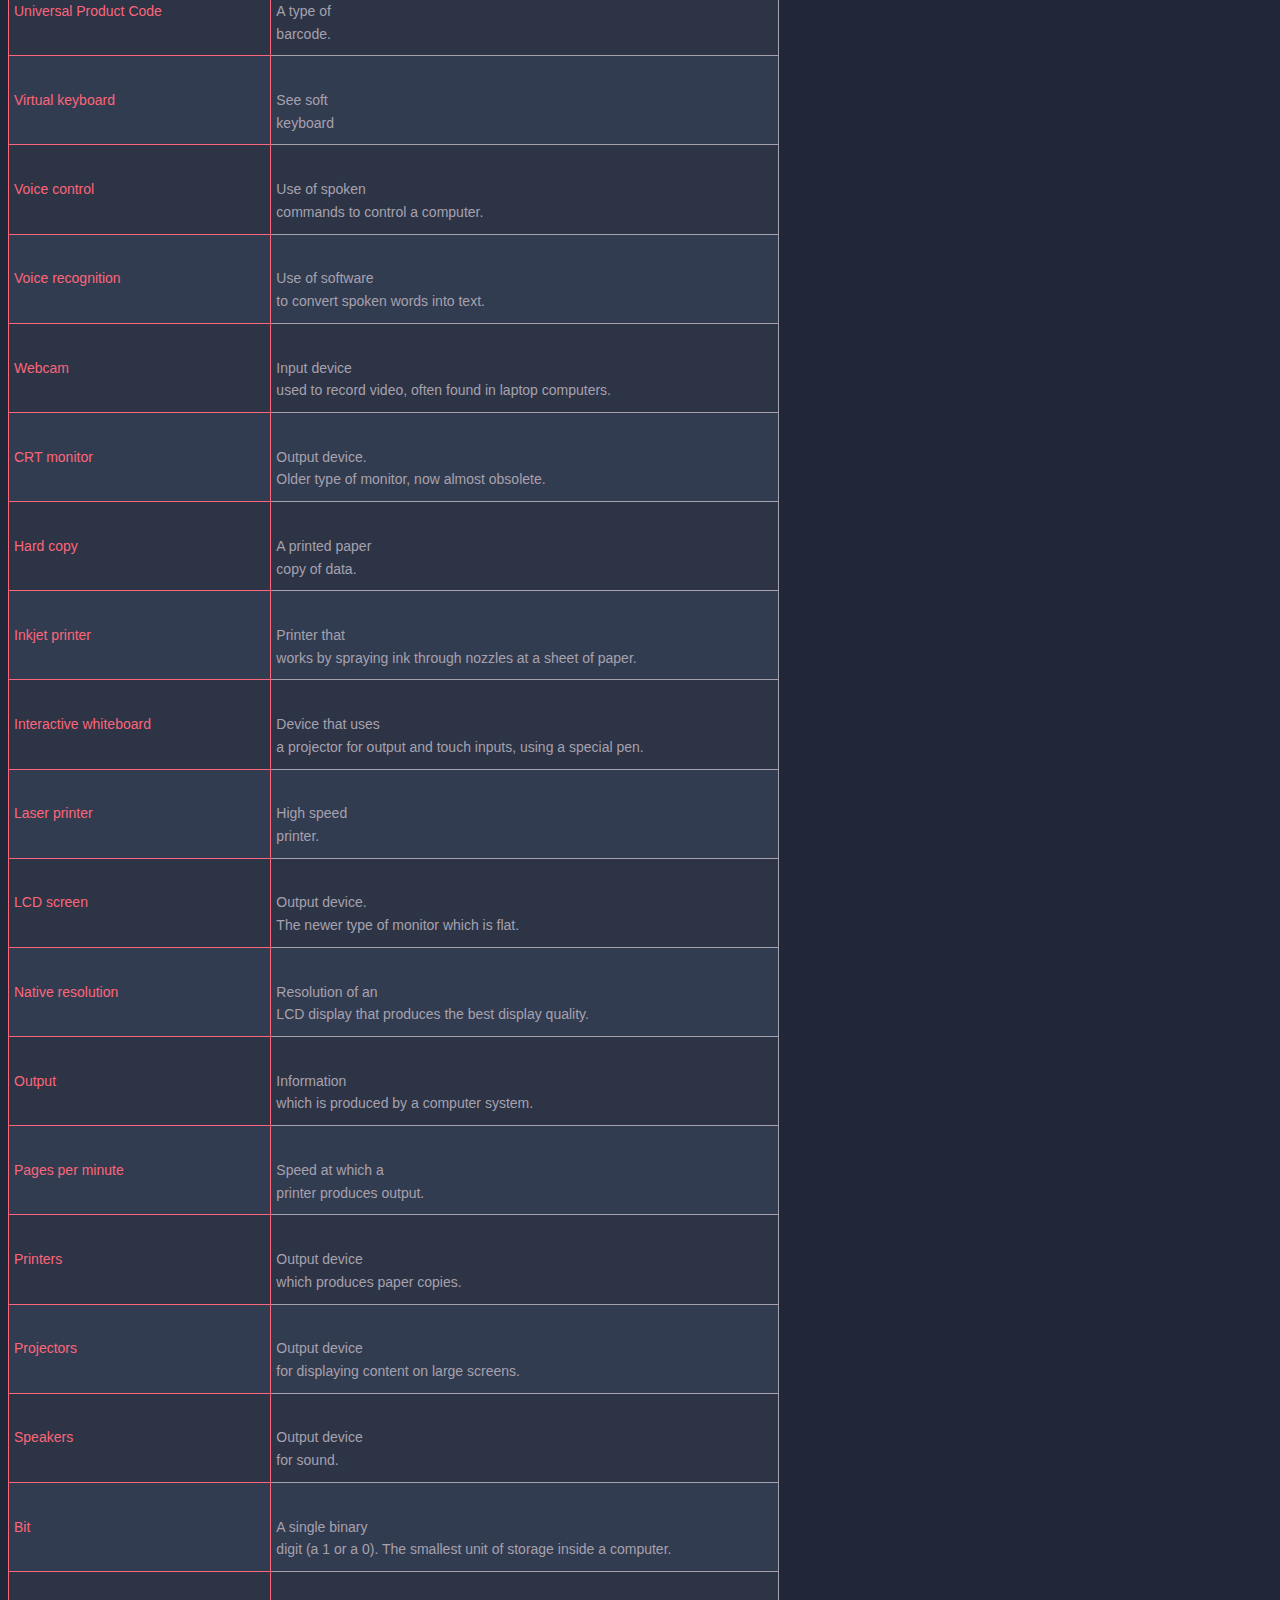
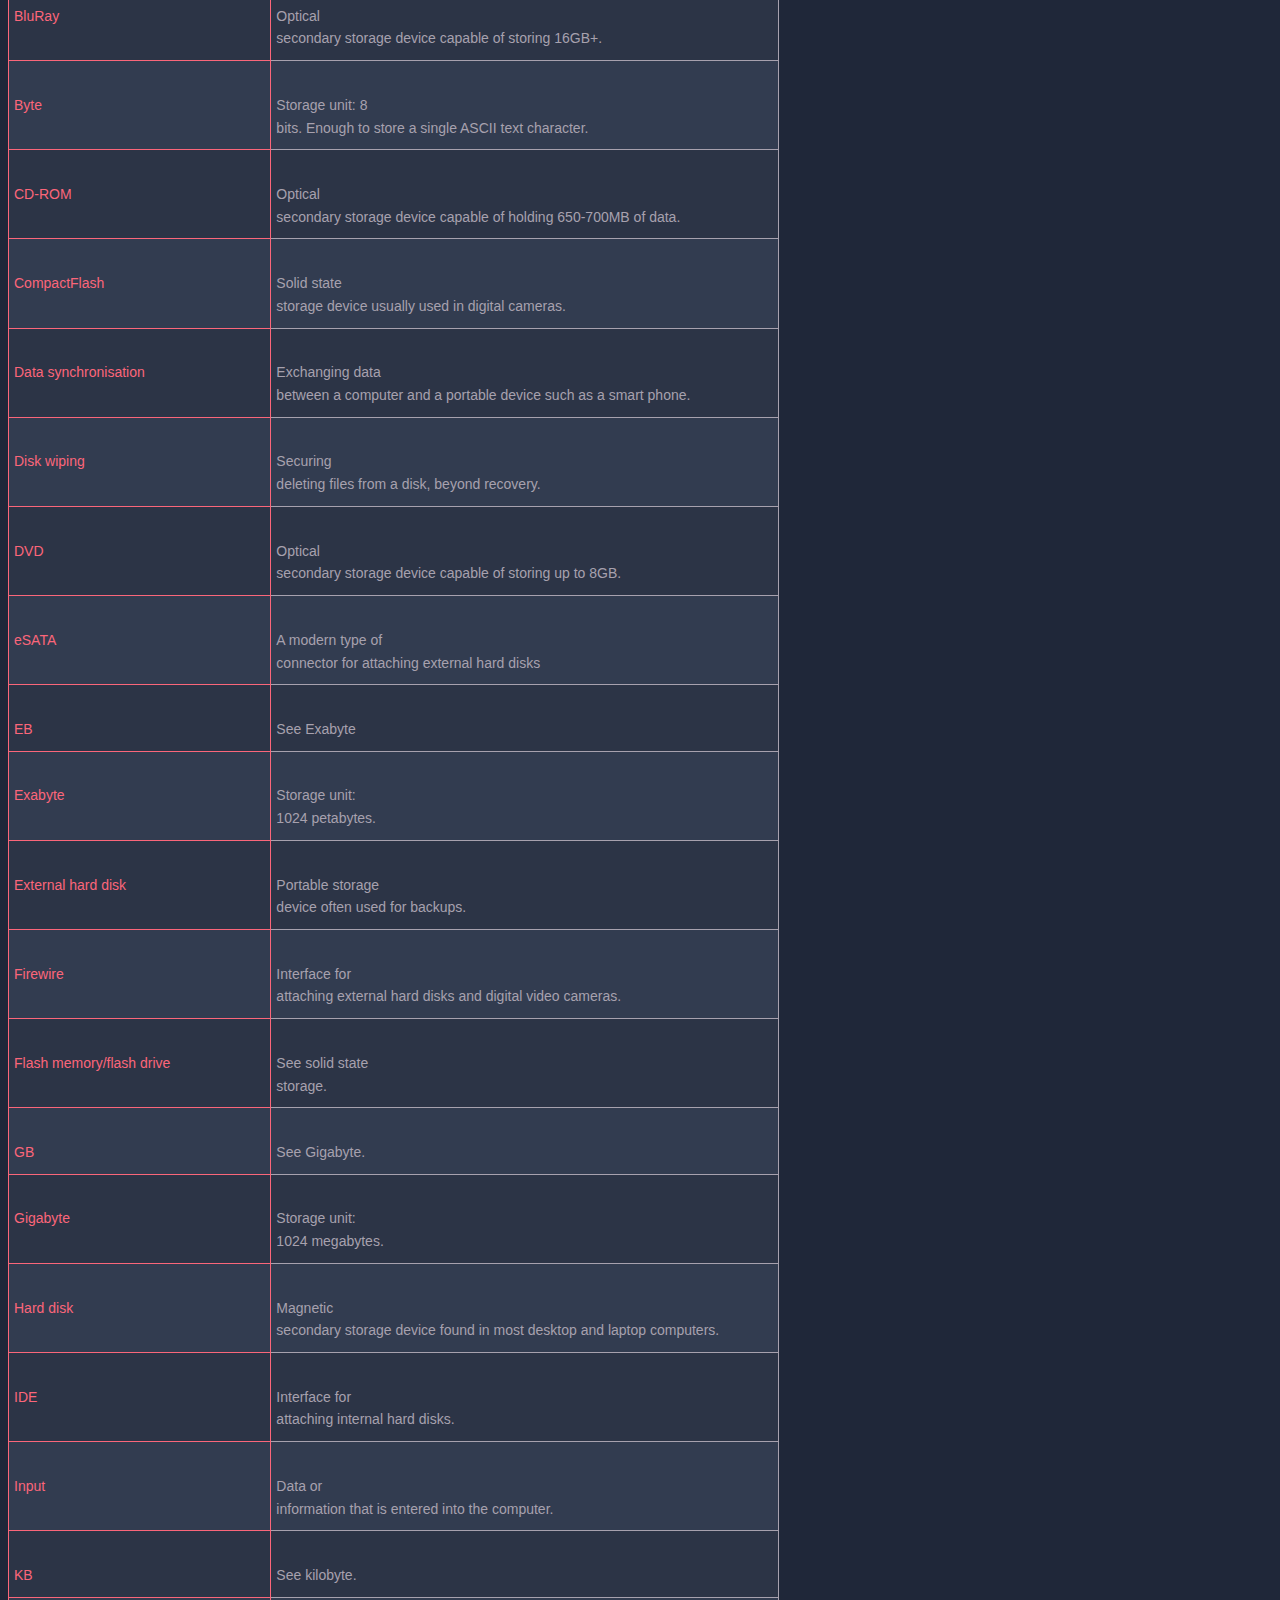
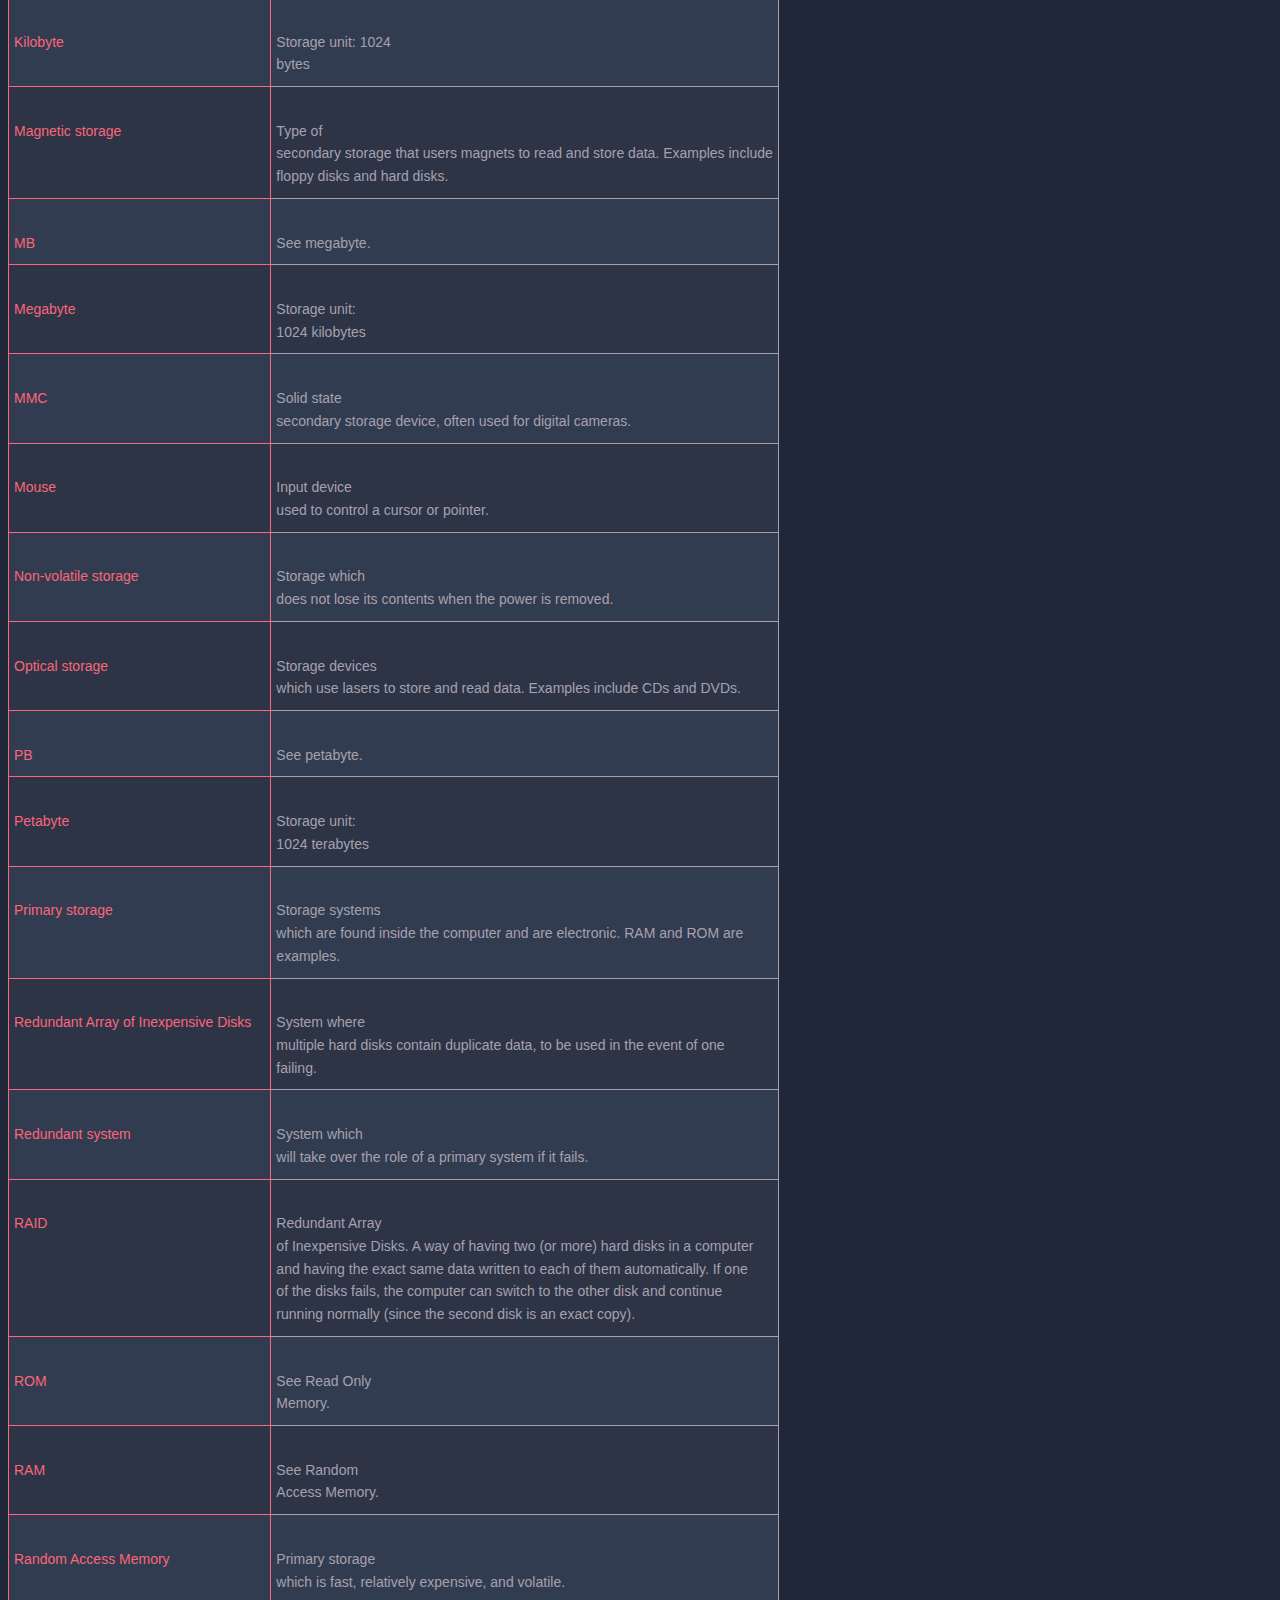
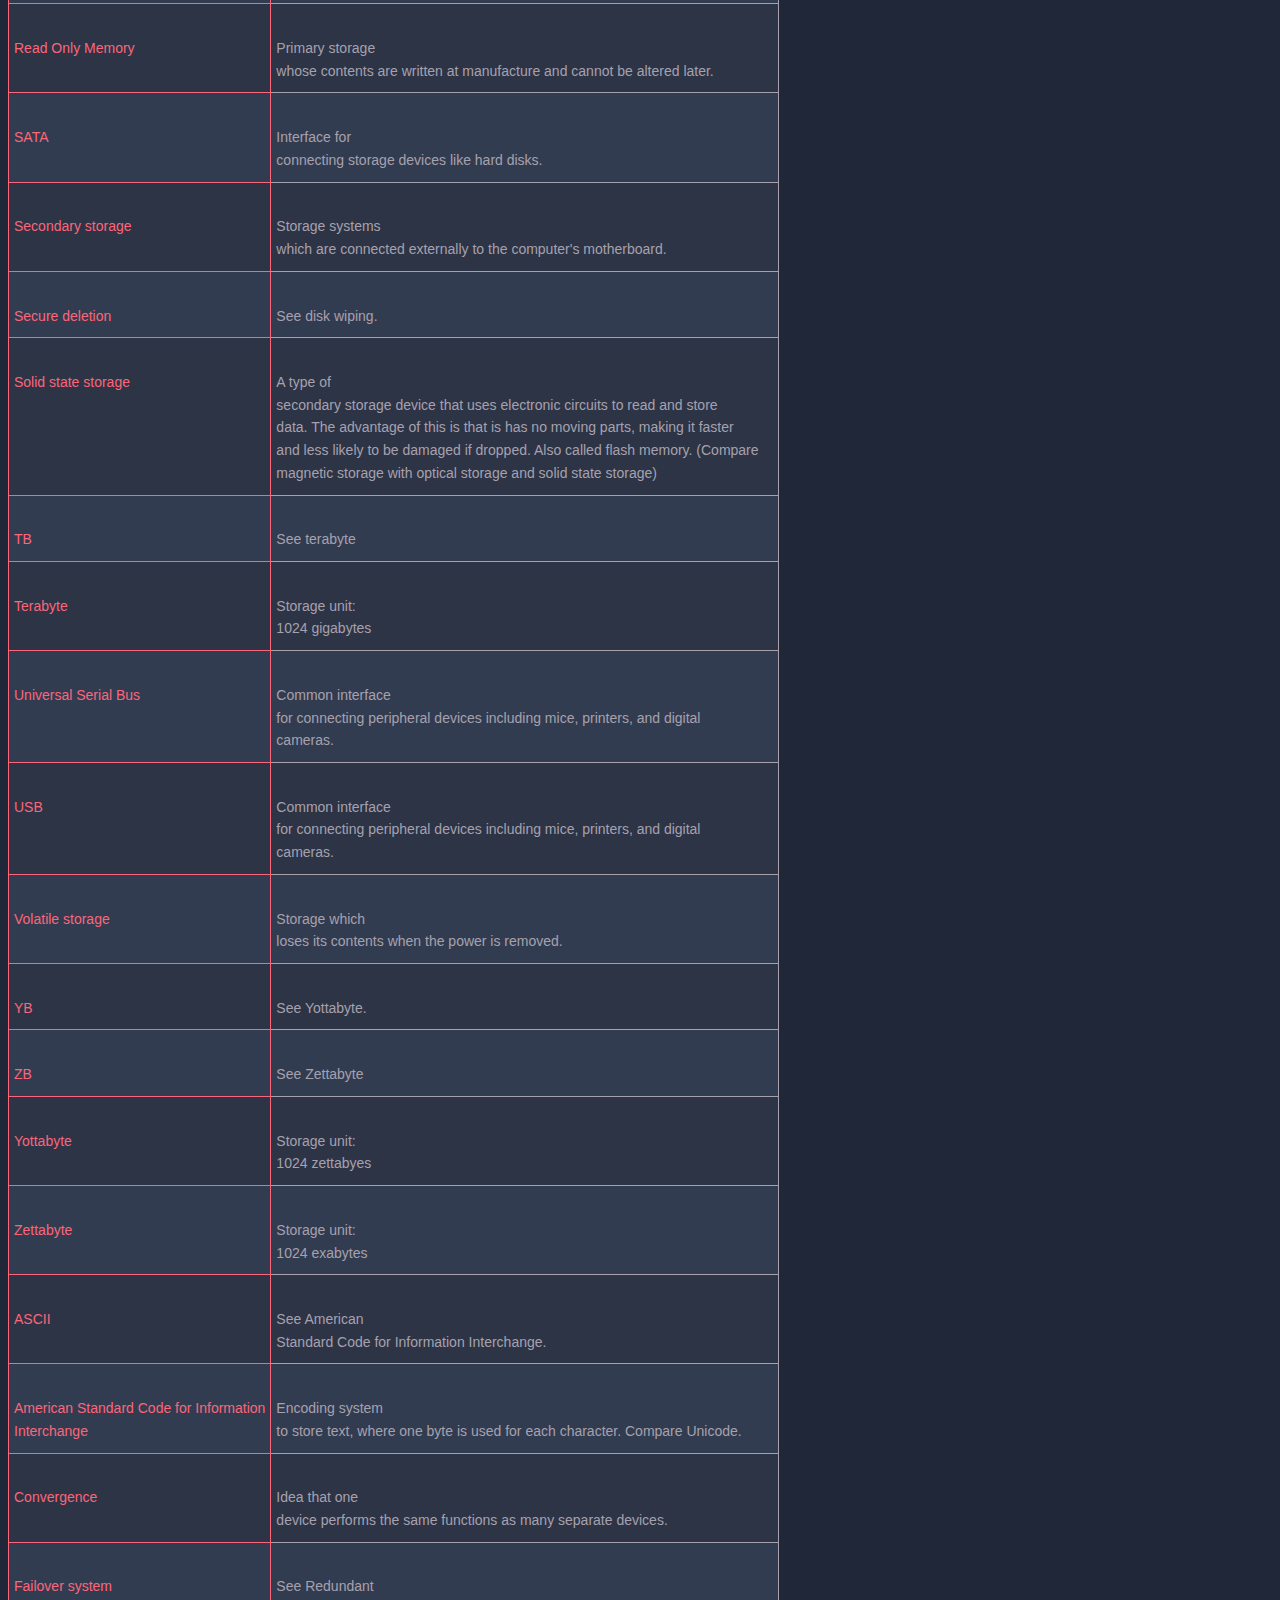
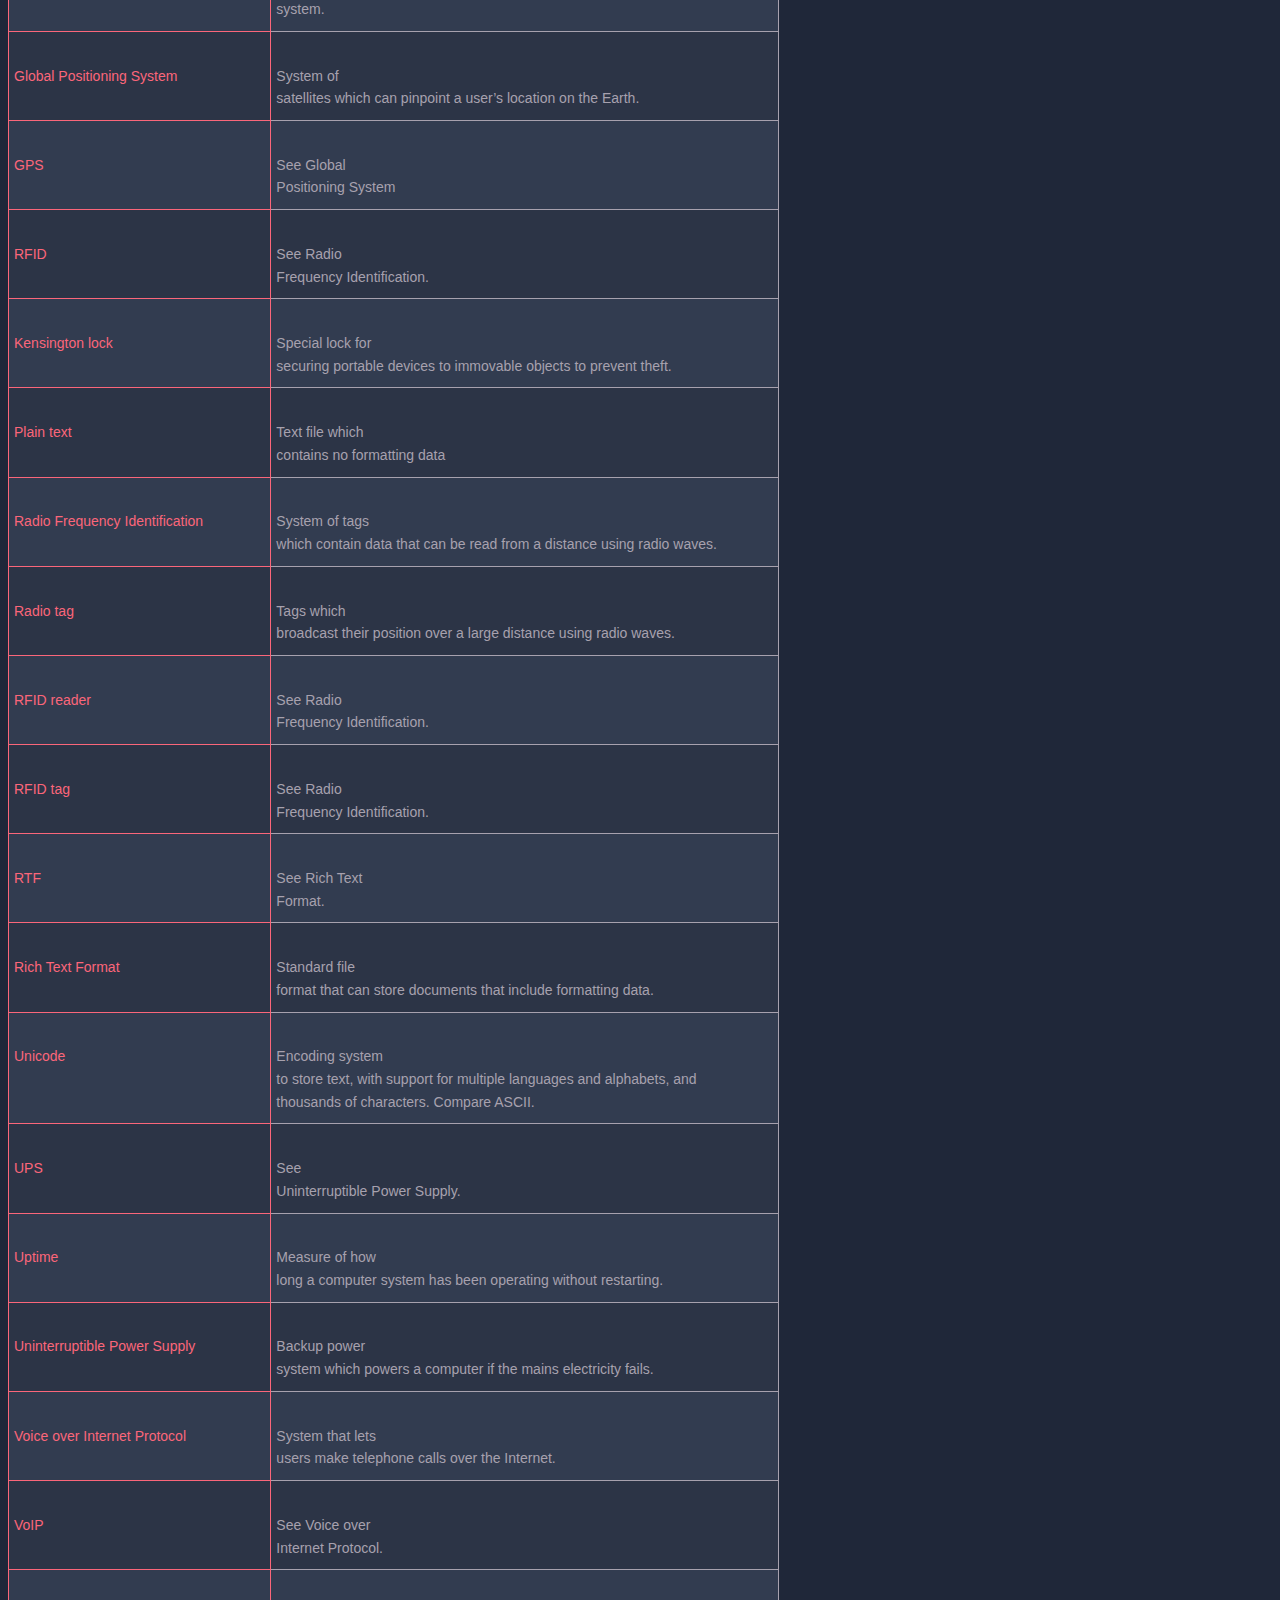
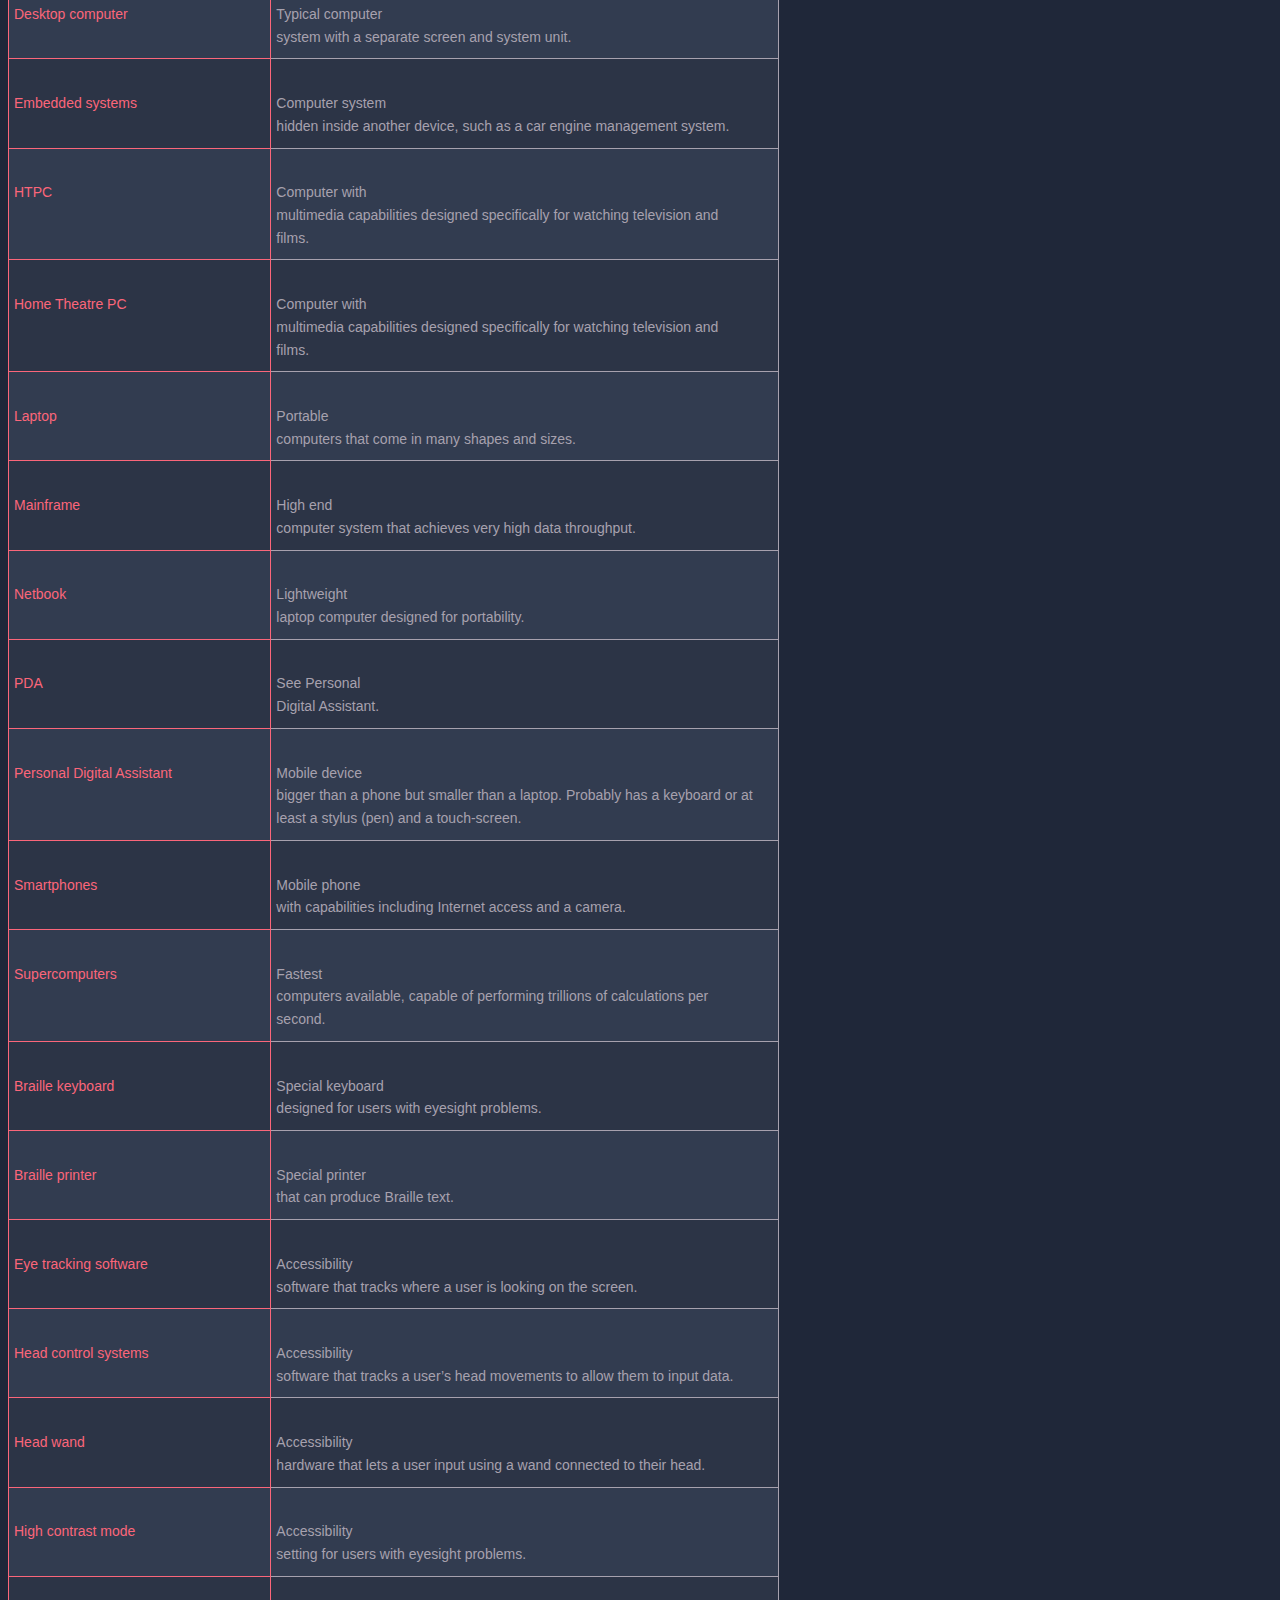
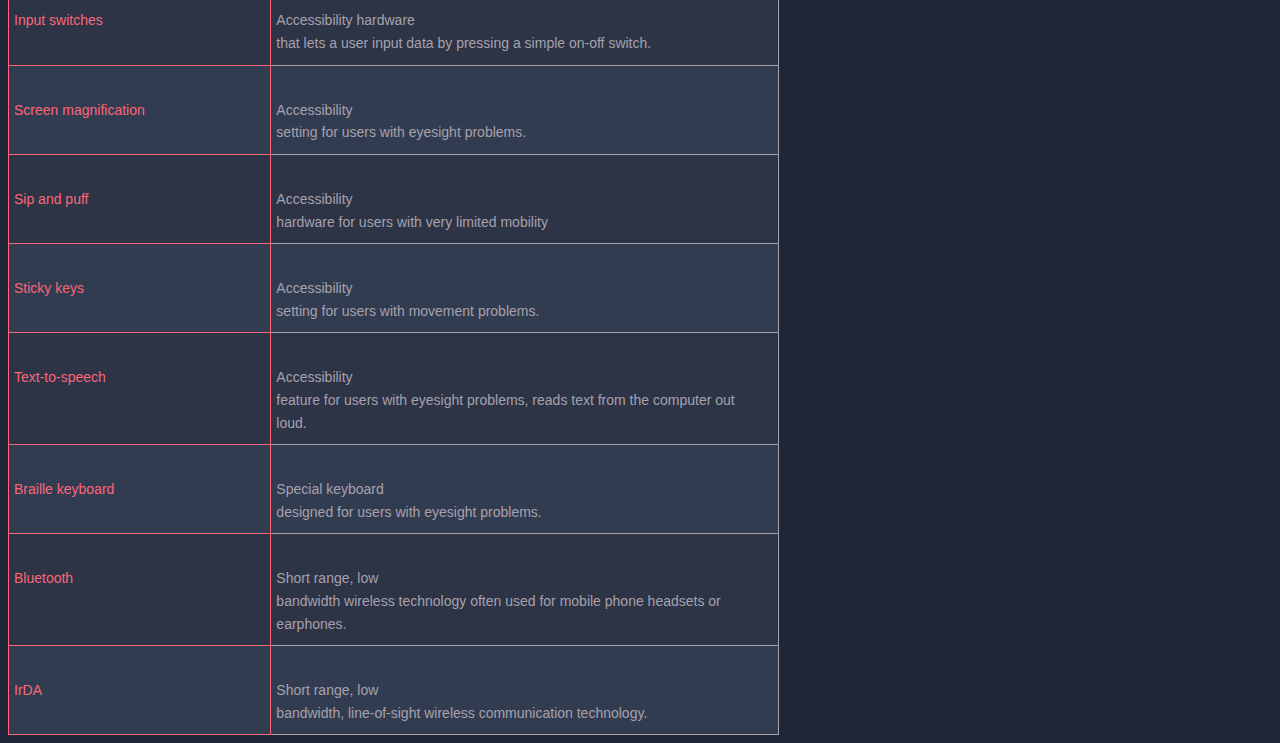
<file: hw.html>
<!doctype html>
<html lang="en">

<head>

  <meta charset="utf-8">
  <meta name='viewport' content='width=device-width, initial-scale=1'>
  <link rel="stylesheet" href="style.css"/>
  </head>
  <body>
<style type="text/css">
.tg  {border-collapse:collapse;border-spacing:0;}
.tg td{font-family:Arial, sans-serif;font-size:14px;padding:10px 5px;border-style:solid;border-width:0px;overflow:hidden;word-break:normal;}
.tg th{font-family:Arial, sans-serif;font-size:14px;font-weight:normal;padding:10px 5px;border-style:solid;border-width:0px;overflow:hidden;word-break:normal;}
.tg .tg-yw4l{vertical-align:top}
.tg .tg-fefd{color:#000000;vertical-align:top}
</style>
<header class="main-header" id="main-header">
  <div class="header-chunk pen-title-area">
    <a href="http://codepen.io/" class="pen-title-home-link">
      <svg class="icon-codepen-box" width="25px" height="25px">
        <use xlink:href="#codepen-box"></use>
      </svg>
    </a>
    <div class="pen-title-text">
      <h1 id="pen-title" class="pen-title">
        <a class="pen-title-link" href="https://codepen.io/PableraShow/pen/qdIsm">
            ITGS Terms
        </a>
      </h1>
      <div class="by" align="center">
        Somewhat made by Shaziah
          
      </div>

    </div>
  </div>
  <ul class="menu" align="center">
  <li><a href="hw.html" class="active" target="_self"><span>Hardware</span></a></li>
  <li><a href="sw.html"><span>Software</span></a></li>
  <li><a href="n.html"><span>Networks</span></a></li>
  <li><a href="sec.html"><span>Security</span></a></li>
  <li><a href="m.html"><span>Multimedia</span></a></li>
  <li><a href="d.html"><span>Databases</span></a></li>
  <li><a href="ms.html"><span>Models & Sim</span></a></li>
  <li><a href="bus.html"><span>Business</span></a></li>
  <li><a href="edu.html"><span>Education</span></a></li>
</ul>
<style type="text/css">
.tg  {border-collapse:collapse;border-spacing:0;}
.tg td{font-family:Arial, sans-serif;font-size:14px;padding:10px 5px;border-style:solid;border-width:1px;overflow:hidden;word-break:normal;}
.tg th{font-family:Arial, sans-serif;font-size:14px;font-weight:normal;padding:10px 5px;border-style:solid;border-width:1px;overflow:hidden;word-break:normal;}
.tg .tg-yw4l{vertical-align:top}
</style>
<style type="text/css">
.tg  {border-collapse:collapse;border-spacing:0;}
.tg td{font-family:Arial, sans-serif;font-size:14px;padding:10px 5px;border-style:solid;border-width:1px;overflow:hidden;word-break:normal;}
.tg th{font-family:Arial, sans-serif;font-size:14px;font-weight:normal;padding:10px 5px;border-style:solid;border-width:1px;overflow:hidden;word-break:normal;}
.tg .tg-yw4l{vertical-align:top}
</style>
<table class="tg">
    <tr>
    <th class="tg-yw4l"><br>  Terms<br>  </th>
    <th class="tg-yw4l"><br>  Definition<br>  </th>
  </tr>
  <tr>
    <th class="tg-yw4l"><br>  Clock speed<br>  </th>
    <th class="tg-yw4l"><br>  Speed of a<br>  processor, in ticks per second.<br>  </th>
  </tr>
  <tr>
    <td class="tg-yw4l"><br>  Central Processing Unit<br>  </td>
    <td class="tg-yw4l"><br>  Hardware<br>  responsible for processing all instructions the computer runs.<br>  </td>
  </tr>
  <tr>
    <td class="tg-yw4l"><br>  CPU<br>  </td>
    <td class="tg-yw4l"><br>  See Central<br>  Processing Unit.<br>  </td>
  </tr>
  <tr>
    <td class="tg-yw4l"><br>  Data throughput<br>  </td>
    <td class="tg-yw4l"><br>  Rate at which<br>  data is processed and output by a system.<br>  </td>
  </tr>
  <tr>
    <td class="tg-yw4l"><br>  Dual core<br>  </td>
    <td class="tg-yw4l"><br>  A multi-core<br>  system with two processor cores.<br>  </td>
  </tr>
  <tr>
    <td class="tg-yw4l"><br>  GHz<br>  </td>
    <td class="tg-yw4l"><br>  See gigahertz.<br>  </td>
  </tr>
  <tr>
    <td class="tg-yw4l"><br>  Gigahertz<br>  </td>
    <td class="tg-yw4l"><br>  Unit of<br>  measurement for a processor's clock speed. <br>  1000 MHz.<br>  </td>
  </tr>
  <tr>
    <td class="tg-yw4l"><br>  Hardware<br>  </td>
    <td class="tg-yw4l"><br>  Physical parts<br>  of a computer system.<br>  </td>
  </tr>
  <tr>
    <td class="tg-yw4l"><br>  Megahertz<br>  </td>
    <td class="tg-yw4l"><br>  Unit of<br>  measurement for a processor's clock speed.<br>  </td>
  </tr>
  <tr>
    <td class="tg-yw4l"><br>  MHz<br>  </td>
    <td class="tg-yw4l"><br>  See megahertz.<br>  </td>
  </tr>
  <tr>
    <td class="tg-yw4l"><br>  Microprocessor<br>  </td>
    <td class="tg-yw4l"><br>  See Central<br>  Processing Unit.<br>  </td>
  </tr>
  <tr>
    <td class="tg-yw4l"><br>  MIPS<br>  </td>
    <td class="tg-yw4l"><br>  See Millions of<br>  Instructions Per Second<br>  </td>
  </tr>
  <tr>
    <td class="tg-yw4l"><br>  Motherboard<br>  </td>
    <td class="tg-yw4l"><br>  The circuit<br>  board to which the internal computer components connect: the CPU, the RAM,<br>  the ROM, and the secondary storage devices<br>  </td>
  </tr>
  <tr>
    <td class="tg-yw4l"><br>  Multi-core<br>  </td>
    <td class="tg-yw4l"><br>  Processor with<br>  more than one processor core, to increase its performance.<br>  </td>
  </tr>
  <tr>
    <td class="tg-yw4l"><br>  Multiprocessing<br>  </td>
    <td class="tg-yw4l"><br>  A system with<br>  more than one processor, to increase its performance.<br>  </td>
  </tr>
  <tr>
    <td class="tg-yw4l"><br>  Multitasking<br>  </td>
    <td class="tg-yw4l"><br>  A single processor<br>  running multiple tasks by switching rapidly between them.<br>  </td>
  </tr>
  <tr>
    <td class="tg-yw4l"><br>  Processor<br>  </td>
    <td class="tg-yw4l"><br>  See Central<br>  Processing Unit.<br>  </td>
  </tr>
  <tr>
    <td class="tg-yw4l"><br>  Quad-core<br>  </td>
    <td class="tg-yw4l"><br>  A multi-core<br>  system with four processor cores.<br>  </td>
  </tr>
  <tr>
    <td class="tg-yw4l"><br>  Software<br>  </td>
    <td class="tg-yw4l"><br>  The instructions<br>  and programs which are run by the CPU.<br>  </td>
  </tr>
  <tr>
    <td class="tg-yw4l"><br>  Speed throttling<br>  </td>
    <td class="tg-yw4l"><br>  Reducing a<br>  processor's clock speed to save power when not in use.<br>  </td>
  </tr>
  <tr>
    <td class="tg-yw4l"><br>  Terahertz <br>  </td>
    <td class="tg-yw4l"><br>  See Terahertz<br>  </td>
  </tr>
  <tr>
    <td class="tg-yw4l"><br>  THz<br>  </td>
    <td class="tg-yw4l"><br>  Unit of<br>  measurement for a processor's clock speed. 1000 GHz.<br>  </td>
  </tr>
  <tr>
    <td class="tg-yw4l"><br>  Bar code scanners<br>  </td>
    <td class="tg-yw4l"><br>  Input device<br>  that uses a laser to read a bar code.<br>  </td>
  </tr>
  <tr>
    <td class="tg-yw4l"><br>  Concept keyboard<br>  </td>
    <td class="tg-yw4l"><br>  Keyboard with<br>  keys that perform programmable, customised functions.<br>  </td>
  </tr>
  <tr>
    <td class="tg-yw4l"><br>  Digital cameras<br>  </td>
    <td class="tg-yw4l"><br>  Camera that<br>  saves images digitally, often in JPEG format.<br>  </td>
  </tr>
  <tr>
    <td class="tg-yw4l"><br>  Digital video cameras<br>  </td>
    <td class="tg-yw4l"><br>  Camera that<br>  saves digital video<br>  </td>
  </tr>
  <tr>
    <td class="tg-yw4l"><br>  Digitize<br>  </td>
    <td class="tg-yw4l"><br>  To convert data<br>  from analog to digital form.<br>  </td>
  </tr>
  <tr>
    <td class="tg-yw4l"><br>  Dvorak keyboards <br>  </td>
    <td class="tg-yw4l"><br>  Alternative<br>  keyboard layout to improve typing speed.<br>  </td>
  </tr>
  <tr>
    <td class="tg-yw4l"><br>  Game controllers<br>  </td>
    <td class="tg-yw4l"><br>  Input device<br>  with buttons used for games playing.<br>  </td>
  </tr>
  <tr>
    <td class="tg-yw4l"><br>  Joystick<br>  </td>
    <td class="tg-yw4l"><br>  Input device<br>  used for games playing and flight simulators.<br>  </td>
  </tr>
  <tr>
    <td class="tg-yw4l"><br>  Keyboards<br>  </td>
    <td class="tg-yw4l"><br>  Input device<br>  that lets the user enter text and numeric data.<br>  </td>
  </tr>
  <tr>
    <td class="tg-yw4l"><br>  Magnetic Ink Character Recognition<br>  </td>
    <td class="tg-yw4l"><br>  Input device<br>  that reads text written in special magnetic ink. Often used at the bottom of<br>  cheques.<br>  </td>
  </tr>
  <tr>
    <td class="tg-yw4l"><br>  Magnetic stripe readers<br>  </td>
    <td class="tg-yw4l"><br>  Input device<br>  that reads the magnetic stripe on cards like ATM cards and bank cards.<br>  </td>
  </tr>
  <tr>
    <td class="tg-yw4l"><br>  MICR<br>  </td>
    <td class="tg-yw4l"><br>  See Magnetic Ink<br>  Character Recognition<br>  </td>
  </tr>
  <tr>
    <td class="tg-yw4l"><br>  Microphone<br>  </td>
    <td class="tg-yw4l"><br>  Input device for<br>  sound data<br>  </td>
  </tr>
  <tr>
    <td class="tg-yw4l"><br>  Multi-touch<br>  </td>
    <td class="tg-yw4l"><br>  Input device<br>  able to recognise touches and gestures made with multiple fingers.<br>  </td>
  </tr>
  <tr>
    <td class="tg-yw4l"><br>  Multimedia keyboard<br>  </td>
    <td class="tg-yw4l"><br>  Keyboard with<br>  buttons to perform common tasks such as program launching.<br>  </td>
  </tr>
  <tr>
    <td class="tg-yw4l"><br>  OCR<br>  </td>
    <td class="tg-yw4l"><br>  See Optical<br>  Character Recognition.<br>  </td>
  </tr>
  <tr>
    <td class="tg-yw4l"><br>  OMR<br>  </td>
    <td class="tg-yw4l"><br>  See Optical Mark<br>  Recognition.<br>  </td>
  </tr>
  <tr>
    <td class="tg-yw4l"><br>  Optical Character Recognition<br>  </td>
    <td class="tg-yw4l"><br>  Input device<br>  that reads printed text, scans it, and converts it to text that can be edited<br>  in a word processor.<br>  </td>
  </tr>
  <tr>
    <td class="tg-yw4l"><br>  Optical Mark Recognition<br>  </td>
    <td class="tg-yw4l"><br>  Input devices<br>  that reads simple multiple-choice style answers by looking for marks on the<br>  paper.<br>  </td>
  </tr>
  <tr>
    <td class="tg-yw4l"><br>  Scanner<br>  </td>
    <td class="tg-yw4l"><br>  Input device<br>  used to digitise photographs and paper copies of data.<br>  </td>
  </tr>
  <tr>
    <td class="tg-yw4l"><br>  Sensors<br>  </td>
    <td class="tg-yw4l"><br>  Input devices<br>  used to measure physical traits, such as sound, heat, or light.<br>  </td>
  </tr>
  <tr>
    <td class="tg-yw4l"><br>  Smart card readers<br>  </td>
    <td class="tg-yw4l"><br>  Device to read a<br>  smart card.<br>  </td>
  </tr>
  <tr>
    <td class="tg-yw4l"><br>  Soft keyboard<br>  </td>
    <td class="tg-yw4l"><br>  Keyboard which<br>  is displayed on screen and controlled by clicking on buttons with the mouse<br>  or a touch screen.<br>  </td>
  </tr>
  <tr>
    <td class="tg-yw4l"><br>  Stylus<br>  </td>
    <td class="tg-yw4l"><br>  Input device<br>  used in conjunction with touch screens.<br>  </td>
  </tr>
  <tr>
    <td class="tg-yw4l"><br>  Touch pad<br>  </td>
    <td class="tg-yw4l"><br>  Input device<br>  commonly found on laptops instead of a mouse.<br>  </td>
  </tr>
  <tr>
    <td class="tg-yw4l"><br>  Touch screen<br>  </td>
    <td class="tg-yw4l"><br>  Input device<br>  that lets the user touch areas of the display to perform tasks.<br>  </td>
  </tr>
  <tr>
    <td class="tg-yw4l"><br>  Trackball<br>  </td>
    <td class="tg-yw4l"><br>  Input device<br>  that uses a rotating ball to control the cursor.<br>  </td>
  </tr>
  <tr>
    <td class="tg-yw4l"><br>  UPC<br>  </td>
    <td class="tg-yw4l"><br>  See Universal<br>  Product Code<br>  </td>
  </tr>
  <tr>
    <td class="tg-yw4l"><br>  Universal Product Code<br>  </td>
    <td class="tg-yw4l"><br>  A type of<br>  barcode.<br>  </td>
  </tr>
  <tr>
    <td class="tg-yw4l"><br>  Virtual keyboard<br>  </td>
    <td class="tg-yw4l"><br>  See soft<br>  keyboard<br>  </td>
  </tr>
  <tr>
    <td class="tg-yw4l"><br>  Voice control<br>  </td>
    <td class="tg-yw4l"><br>  Use of spoken<br>  commands to control a computer.<br>  </td>
  </tr>
  <tr>
    <td class="tg-yw4l"><br>  Voice recognition<br>  </td>
    <td class="tg-yw4l"><br>  Use of software<br>  to convert spoken words into text.<br>  </td>
  </tr>
  <tr>
    <td class="tg-yw4l"><br>  Webcam<br>  </td>
    <td class="tg-yw4l"><br>  Input device<br>  used to record video, often found in laptop computers.<br>  </td>
  </tr>
  <tr>
    <td class="tg-yw4l"><br>  CRT monitor<br>  </td>
    <td class="tg-yw4l"><br>  Output device.<br>  Older type of monitor, now almost obsolete.<br>  </td>
  </tr>
  <tr>
    <td class="tg-yw4l"><br>  Hard copy<br>  </td>
    <td class="tg-yw4l"><br>  A printed paper<br>  copy of data.<br>  </td>
  </tr>
  <tr>
    <td class="tg-yw4l"><br>  Inkjet printer<br>  </td>
    <td class="tg-yw4l"><br>  Printer that<br>  works by spraying ink through nozzles at a sheet of paper.<br>  </td>
  </tr>
  <tr>
    <td class="tg-yw4l"><br>  Interactive whiteboard<br>  </td>
    <td class="tg-yw4l"><br>  Device that uses<br>  a projector for output and touch inputs, using a special pen.<br>  </td>
  </tr>
  <tr>
    <td class="tg-yw4l"><br>  Laser printer<br>  </td>
    <td class="tg-yw4l"><br>  High speed<br>  printer.<br>  </td>
  </tr>
  <tr>
    <td class="tg-yw4l"><br>  LCD screen<br>  </td>
    <td class="tg-yw4l"><br>  Output device.<br>  The newer type of monitor which is flat.<br>  </td>
  </tr>
  <tr>
    <td class="tg-yw4l"><br>  Native resolution<br>  </td>
    <td class="tg-yw4l"><br>  Resolution of an<br>  LCD display that produces the best display quality.<br>  </td>
  </tr>
  <tr>
    <td class="tg-yw4l"><br>  Output<br>  </td>
    <td class="tg-yw4l"><br>  Information<br>  which is produced by a computer system.<br>  </td>
  </tr>
  <tr>
    <td class="tg-yw4l"><br>  Pages per minute<br>  </td>
    <td class="tg-yw4l"><br>  Speed at which a<br>  printer produces output.<br>  </td>
  </tr>
  <tr>
    <td class="tg-yw4l"><br>  Printers<br>  </td>
    <td class="tg-yw4l"><br>  Output device<br>  which produces paper copies.<br>  </td>
  </tr>
  <tr>
    <td class="tg-yw4l"><br>  Projectors<br>  </td>
    <td class="tg-yw4l"><br>  Output device<br>  for displaying content on large screens.<br>  </td>
  </tr>
  <tr>
    <td class="tg-yw4l"><br>  Speakers<br>  </td>
    <td class="tg-yw4l"><br>  Output device<br>  for sound.<br>  </td>
  </tr>
  <tr>
    <td class="tg-yw4l"><br>  Bit<br>  </td>
    <td class="tg-yw4l"><br>  A single binary<br>  digit (a 1 or a 0). The smallest unit of storage inside a computer.<br>  </td>
  </tr>
  <tr>
    <td class="tg-yw4l"><br>  BluRay<br>  </td>
    <td class="tg-yw4l"><br>  Optical<br>  secondary storage device capable of storing 16GB+.<br>  </td>
  </tr>
  <tr>
    <td class="tg-yw4l"><br>  Byte<br>  </td>
    <td class="tg-yw4l"><br>  Storage unit: 8<br>  bits. Enough to store a single ASCII text character.<br>  </td>
  </tr>
  <tr>
    <td class="tg-yw4l"><br>  CD-ROM<br>  </td>
    <td class="tg-yw4l"><br>  Optical<br>  secondary storage device capable of holding 650-700MB of data.<br>  </td>
  </tr>
  <tr>
    <td class="tg-yw4l"><br>  CompactFlash<br>  </td>
    <td class="tg-yw4l"><br>  Solid state<br>  storage device usually used in digital cameras.<br>  </td>
  </tr>
  <tr>
    <td class="tg-yw4l"><br>  Data synchronisation<br>  </td>
    <td class="tg-yw4l"><br>  Exchanging data<br>  between a computer and a portable device such as a smart phone.<br>  </td>
  </tr>
  <tr>
    <td class="tg-yw4l"><br>  Disk wiping<br>  </td>
    <td class="tg-yw4l"><br>  Securing<br>  deleting files from a disk, beyond recovery.<br>  </td>
  </tr>
  <tr>
    <td class="tg-yw4l"><br>  DVD<br>  </td>
    <td class="tg-yw4l"><br>  Optical<br>  secondary storage device capable of storing up to 8GB.<br>  </td>
  </tr>
  <tr>
    <td class="tg-yw4l"><br>  eSATA<br>  </td>
    <td class="tg-yw4l"><br>  A modern type of<br>  connector for attaching external hard disks<br>  </td>
  </tr>
  <tr>
    <td class="tg-yw4l"><br>  EB<br>  </td>
    <td class="tg-yw4l"><br>  See Exabyte<br>  </td>
  </tr>
  <tr>
    <td class="tg-yw4l"><br>  Exabyte<br>  </td>
    <td class="tg-yw4l"><br>  Storage unit:<br>  1024 petabytes.<br>  </td>
  </tr>
  <tr>
    <td class="tg-yw4l"><br>  External hard disk<br>  </td>
    <td class="tg-yw4l"><br>  Portable storage<br>  device often used for backups.<br>  </td>
  </tr>
  <tr>
    <td class="tg-yw4l"><br>  Firewire<br>  </td>
    <td class="tg-yw4l"><br>  Interface for<br>  attaching external hard disks and digital video cameras.<br>  </td>
  </tr>
  <tr>
    <td class="tg-yw4l"><br>  Flash memory/flash drive<br>  </td>
    <td class="tg-yw4l"><br>  See solid state<br>  storage.<br>  </td>
  </tr>
  <tr>
    <td class="tg-yw4l"><br>  GB<br>  </td>
    <td class="tg-yw4l"><br>  See Gigabyte.<br>  </td>
  </tr>
  <tr>
    <td class="tg-yw4l"><br>  Gigabyte<br>  </td>
    <td class="tg-yw4l"><br>  Storage unit:<br>  1024 megabytes.<br>  </td>
  </tr>
  <tr>
    <td class="tg-yw4l"><br>  Hard disk<br>  </td>
    <td class="tg-yw4l"><br>  Magnetic<br>  secondary storage device found in most desktop and laptop computers.<br>  </td>
  </tr>
  <tr>
    <td class="tg-yw4l"><br>  IDE<br>  </td>
    <td class="tg-yw4l"><br>  Interface for<br>  attaching internal hard disks.<br>  </td>
  </tr>
  <tr>
    <td class="tg-yw4l"><br>  Input<br>  </td>
    <td class="tg-yw4l"><br>  Data or<br>  information that is entered into the computer.<br>  </td>
  </tr>
  <tr>
    <td class="tg-yw4l"><br>  KB<br>  </td>
    <td class="tg-yw4l"><br>  See kilobyte.<br>  </td>
  </tr>
  <tr>
    <td class="tg-yw4l"><br>  Kilobyte<br>  </td>
    <td class="tg-yw4l"><br>  Storage unit: 1024<br>  bytes<br>  </td>
  </tr>
  <tr>
    <td class="tg-yw4l"><br>  Magnetic storage<br>  </td>
    <td class="tg-yw4l"><br>  Type of<br>  secondary storage that users magnets to read and store data. Examples include<br>  floppy disks and hard disks.<br>  </td>
  </tr>
  <tr>
    <td class="tg-yw4l"><br>  MB<br>  </td>
    <td class="tg-yw4l"><br>  See megabyte.<br>  </td>
  </tr>
  <tr>
    <td class="tg-yw4l"><br>  Megabyte<br>  </td>
    <td class="tg-yw4l"><br>  Storage unit:<br>  1024 kilobytes<br>  </td>
  </tr>
  <tr>
    <td class="tg-yw4l"><br>  MMC<br>  </td>
    <td class="tg-yw4l"><br>  Solid state<br>  secondary storage device, often used for digital cameras.<br>  </td>
  </tr>
  <tr>
    <td class="tg-yw4l"><br>  Mouse<br>  </td>
    <td class="tg-yw4l"><br>  Input device<br>  used to control a cursor or pointer.<br>  </td>
  </tr>
  <tr>
    <td class="tg-yw4l"><br>  Non-volatile storage<br>  </td>
    <td class="tg-yw4l"><br>  Storage which<br>  does not lose its contents when the power is removed.<br>  </td>
  </tr>
  <tr>
    <td class="tg-yw4l"><br>  Optical storage<br>  </td>
    <td class="tg-yw4l"><br>  Storage devices<br>  which use lasers to store and read data. Examples include CDs and DVDs.<br>  </td>
  </tr>
  <tr>
    <td class="tg-yw4l"><br>  PB<br>  </td>
    <td class="tg-yw4l"><br>  See petabyte.<br>  </td>
  </tr>
  <tr>
    <td class="tg-yw4l"><br>  Petabyte<br>  </td>
    <td class="tg-yw4l"><br>  Storage unit:<br>  1024 terabytes<br>  </td>
  </tr>
  <tr>
    <td class="tg-yw4l"><br>  Primary storage<br>  </td>
    <td class="tg-yw4l"><br>  Storage systems<br>  which are found inside the computer and are electronic. RAM and ROM are<br>  examples.<br>  </td>
  </tr>
  <tr>
    <td class="tg-yw4l"><br>  Redundant Array of Inexpensive Disks<br>  </td>
    <td class="tg-yw4l"><br>  System where<br>  multiple hard disks contain duplicate data, to be used in the event of one<br>  failing.<br>  </td>
  </tr>
  <tr>
    <td class="tg-yw4l"><br>  Redundant system<br>  </td>
    <td class="tg-yw4l"><br>  System which<br>  will take over the role of a primary system if it fails.<br>  </td>
  </tr>
  <tr>
    <td class="tg-yw4l"><br>  RAID<br>  </td>
    <td class="tg-yw4l"><br>  Redundant Array<br>  of Inexpensive Disks. A way of having two (or more) hard disks in a computer<br>  and having the exact same data written to each of them automatically. If one<br>  of the disks fails, the computer can switch to the other disk and continue<br>  running normally (since the second disk is an exact copy).<br>  </td>
  </tr>
  <tr>
    <td class="tg-yw4l"><br>  ROM<br>  </td>
    <td class="tg-yw4l"><br>  See Read Only<br>  Memory.<br>  </td>
  </tr>
  <tr>
    <td class="tg-yw4l"><br>  RAM<br>  </td>
    <td class="tg-yw4l"><br>  See Random<br>  Access Memory.<br>  </td>
  </tr>
  <tr>
    <td class="tg-yw4l"><br>  Random Access Memory<br>  </td>
    <td class="tg-yw4l"><br>  Primary storage<br>  which is fast, relatively expensive, and volatile.<br>  </td>
  </tr>
  <tr>
    <td class="tg-yw4l"><br>  Read Only Memory<br>  </td>
    <td class="tg-yw4l"><br>  Primary storage<br>  whose contents are written at manufacture and cannot be altered later.<br>  </td>
  </tr>
  <tr>
    <td class="tg-yw4l"><br>  SATA<br>  </td>
    <td class="tg-yw4l"><br>  Interface for<br>  connecting storage devices like hard disks.<br>  </td>
  </tr>
  <tr>
    <td class="tg-yw4l"><br>  Secondary storage<br>  </td>
    <td class="tg-yw4l"><br>  Storage systems<br>  which are connected externally to the computer's motherboard.<br>  </td>
  </tr>
  <tr>
    <td class="tg-yw4l"><br>  Secure deletion<br>  </td>
    <td class="tg-yw4l"><br>  See disk wiping.<br>  </td>
  </tr>
  <tr>
    <td class="tg-yw4l"><br>  Solid state storage<br>  </td>
    <td class="tg-yw4l"><br>  A type of<br>  secondary storage device that uses electronic circuits to read and store<br>  data. The advantage of this is that is has no moving parts, making it faster<br>  and less likely to be damaged if dropped. Also called flash memory. (Compare<br>  magnetic storage with optical storage and solid state storage)<br>  </td>
  </tr>
  <tr>
    <td class="tg-yw4l"><br>  TB<br>  </td>
    <td class="tg-yw4l"><br>  See terabyte<br>  </td>
  </tr>
  <tr>
    <td class="tg-yw4l"><br>  Terabyte<br>  </td>
    <td class="tg-yw4l"><br>  Storage unit:<br>  1024 gigabytes<br>  </td>
  </tr>
  <tr>
    <td class="tg-yw4l"><br>  Universal Serial Bus<br>  </td>
    <td class="tg-yw4l"><br>  Common interface<br>  for connecting peripheral devices including mice, printers, and digital<br>  cameras.<br>  </td>
  </tr>
  <tr>
    <td class="tg-yw4l"><br>  USB<br>  </td>
    <td class="tg-yw4l"><br>  Common interface<br>  for connecting peripheral devices including mice, printers, and digital<br>  cameras.<br>  </td>
  </tr>
  <tr>
    <td class="tg-yw4l"><br>  Volatile storage<br>  </td>
    <td class="tg-yw4l"><br>  Storage which<br>  loses its contents when the power is removed.<br>  </td>
  </tr>
  <tr>
    <td class="tg-yw4l"><br>  YB<br>  </td>
    <td class="tg-yw4l"><br>  See Yottabyte.<br>  </td>
  </tr>
  <tr>
    <td class="tg-yw4l"><br>  ZB<br>  </td>
    <td class="tg-yw4l"><br>  See Zettabyte<br>  </td>
  </tr>
  <tr>
    <td class="tg-yw4l"><br>  Yottabyte<br>  </td>
    <td class="tg-yw4l"><br>  Storage unit:<br>  1024 zettabyes<br>  </td>
  </tr>
  <tr>
    <td class="tg-yw4l"><br>  Zettabyte<br>  </td>
    <td class="tg-yw4l"><br>  Storage unit:<br>  1024 exabytes<br>  </td>
  </tr>
  <tr>
    <td class="tg-yw4l"><br>  ASCII <br>  </td>
    <td class="tg-yw4l"><br>  See American<br>  Standard Code for Information Interchange.<br>  </td>
  </tr>
  <tr>
    <td class="tg-yw4l"><br>  American Standard Code for Information<br>  Interchange<br>  </td>
    <td class="tg-yw4l"><br>  Encoding system<br>  to store text, where one byte is used for each character. Compare Unicode.<br>  </td>
  </tr>
  <tr>
    <td class="tg-yw4l"><br>  Convergence<br>  </td>
    <td class="tg-yw4l"><br>  Idea that one<br>  device performs the same functions as many separate devices.<br>  </td>
  </tr>
  <tr>
    <td class="tg-yw4l"><br>  Failover system<br>  </td>
    <td class="tg-yw4l"><br>  See Redundant<br>  system.<br>  </td>
  </tr>
  <tr>
    <td class="tg-yw4l"><br>  Global Positioning System<br>  </td>
    <td class="tg-yw4l"><br>  System of<br>  satellites which can pinpoint a user’s location on the Earth.<br>  </td>
  </tr>
  <tr>
    <td class="tg-yw4l"><br>  GPS<br>  </td>
    <td class="tg-yw4l"><br>  See Global<br>  Positioning System<br>  </td>
  </tr>
  <tr>
    <td class="tg-yw4l"><br>  RFID<br>  </td>
    <td class="tg-yw4l"><br>  See Radio<br>  Frequency Identification.<br>  </td>
  </tr>
  <tr>
    <td class="tg-yw4l"><br>  Kensington lock<br>  </td>
    <td class="tg-yw4l"><br>  Special lock for<br>  securing portable devices to immovable objects to prevent theft.<br>  </td>
  </tr>
  <tr>
    <td class="tg-yw4l"><br>  Plain text<br>  </td>
    <td class="tg-yw4l"><br>  Text file which<br>  contains no formatting data<br>  </td>
  </tr>
  <tr>
    <td class="tg-yw4l"><br>  Radio Frequency Identification<br>  </td>
    <td class="tg-yw4l"><br>  System of tags<br>  which contain data that can be read from a distance using radio waves.<br>  </td>
  </tr>
  <tr>
    <td class="tg-yw4l"><br>  Radio tag<br>  </td>
    <td class="tg-yw4l"><br>  Tags which<br>  broadcast their position over a large distance using radio waves.<br>  </td>
  </tr>
  <tr>
    <td class="tg-yw4l"><br>  RFID reader<br>  </td>
    <td class="tg-yw4l"><br>  See Radio<br>  Frequency Identification.<br>  </td>
  </tr>
  <tr>
    <td class="tg-yw4l"><br>  RFID tag<br>  </td>
    <td class="tg-yw4l"><br>  See Radio<br>  Frequency Identification.<br>  </td>
  </tr>
  <tr>
    <td class="tg-yw4l"><br>  RTF<br>  </td>
    <td class="tg-yw4l"><br>  See Rich Text<br>  Format.<br>  </td>
  </tr>
  <tr>
    <td class="tg-yw4l"><br>  Rich Text Format<br>  </td>
    <td class="tg-yw4l"><br>  Standard file<br>  format that can store documents that include formatting data.<br>  </td>
  </tr>
  <tr>
    <td class="tg-yw4l"><br>  Unicode<br>  </td>
    <td class="tg-yw4l"><br>  Encoding system<br>  to store text, with support for multiple languages and alphabets, and<br>  thousands of characters. Compare ASCII.<br>  </td>
  </tr>
  <tr>
    <td class="tg-yw4l"><br>  UPS<br>  </td>
    <td class="tg-yw4l"><br>  See<br>  Uninterruptible Power Supply.<br>  </td>
  </tr>
  <tr>
    <td class="tg-yw4l"><br>  Uptime<br>  </td>
    <td class="tg-yw4l"><br>  Measure of how<br>  long a computer system has been operating without restarting.<br>  </td>
  </tr>
  <tr>
    <td class="tg-yw4l"><br>  Uninterruptible Power Supply<br>  </td>
    <td class="tg-yw4l"><br>  Backup power<br>  system which powers a computer if the mains electricity fails.<br>  </td>
  </tr>
  <tr>
    <td class="tg-yw4l"><br>  Voice over Internet Protocol<br>  </td>
    <td class="tg-yw4l"><br>  System that lets<br>  users make telephone calls over the Internet.<br>  </td>
  </tr>
  <tr>
    <td class="tg-yw4l"><br>  VoIP<br>  </td>
    <td class="tg-yw4l"><br>  See Voice over<br>  Internet Protocol.<br>  </td>
  </tr>
  <tr>
    <td class="tg-yw4l"><br>  Desktop computer<br>  </td>
    <td class="tg-yw4l"><br>  Typical computer<br>  system with a separate screen and system unit.<br>  </td>
  </tr>
  <tr>
    <td class="tg-yw4l"><br>  Embedded systems<br>  </td>
    <td class="tg-yw4l"><br>  Computer system<br>  hidden inside another device, such as a car engine management system.<br>  </td>
  </tr>
  <tr>
    <td class="tg-yw4l"><br>  HTPC<br>  </td>
    <td class="tg-yw4l"><br>  Computer with<br>  multimedia capabilities designed specifically for watching television and<br>  films.<br>  </td>
  </tr>
  <tr>
    <td class="tg-yw4l"><br>  Home Theatre PC<br>  </td>
    <td class="tg-yw4l"><br>  Computer with<br>  multimedia capabilities designed specifically for watching television and<br>  films.<br>  </td>
  </tr>
  <tr>
    <td class="tg-yw4l"><br>  Laptop<br>  </td>
    <td class="tg-yw4l"><br>  Portable<br>  computers that come in many shapes and sizes.<br>  </td>
  </tr>
  <tr>
    <td class="tg-yw4l"><br>  Mainframe<br>  </td>
    <td class="tg-yw4l"><br>  High end<br>  computer system that achieves very high data throughput.<br>  </td>
  </tr>
  <tr>
    <td class="tg-yw4l"><br>  Netbook<br>  </td>
    <td class="tg-yw4l"><br>  Lightweight<br>  laptop computer designed for portability.<br>  </td>
  </tr>
  <tr>
    <td class="tg-yw4l"><br>  PDA<br>  </td>
    <td class="tg-yw4l"><br>  See Personal<br>  Digital Assistant.<br>  </td>
  </tr>
  <tr>
    <td class="tg-yw4l"><br>  Personal Digital Assistant<br>  </td>
    <td class="tg-yw4l"><br>  Mobile device<br>  bigger than a phone but smaller than a laptop. Probably has a keyboard or at<br>  least a stylus (pen) and a touch-screen.<br>  </td>
  </tr>
  <tr>
    <td class="tg-yw4l"><br>  Smartphones<br>  </td>
    <td class="tg-yw4l"><br>  Mobile phone<br>  with capabilities including Internet access and a camera.<br>  </td>
  </tr>
  <tr>
    <td class="tg-yw4l"><br>  Supercomputers<br>  </td>
    <td class="tg-yw4l"><br>  Fastest<br>  computers available, capable of performing trillions of calculations per<br>  second.<br>  </td>
  </tr>
  <tr>
    <td class="tg-yw4l"><br>  Braille keyboard<br>  </td>
    <td class="tg-yw4l"><br>  Special keyboard<br>  designed for users with eyesight problems.<br>  </td>
  </tr>
  <tr>
    <td class="tg-yw4l"><br>  Braille printer<br>  </td>
    <td class="tg-yw4l"><br>  Special printer<br>  that can produce Braille text.<br>  </td>
  </tr>
  <tr>
    <td class="tg-yw4l"><br>  Eye tracking software<br>  </td>
    <td class="tg-yw4l"><br>  Accessibility<br>  software that tracks where a user is looking on the screen.<br>  </td>
  </tr>
  <tr>
    <td class="tg-yw4l"><br>  Head control systems<br>  </td>
    <td class="tg-yw4l"><br>  Accessibility<br>  software that tracks a user’s head movements to allow them to input data.<br>  </td>
  </tr>
  <tr>
    <td class="tg-yw4l"><br>  Head wand<br>  </td>
    <td class="tg-yw4l"><br>  Accessibility<br>  hardware that lets a user input using a wand connected to their head.<br>  </td>
  </tr>
  <tr>
    <td class="tg-yw4l"><br>  High contrast mode<br>  </td>
    <td class="tg-yw4l"><br>  Accessibility<br>  setting for users with eyesight problems.<br>  </td>
  </tr>
  <tr>
    <td class="tg-yw4l"><br>  Input switches<br>  </td>
    <td class="tg-yw4l"><br>  Accessibility hardware<br>  that lets a user input data by pressing a simple on-off switch.<br>  </td>
  </tr>
  <tr>
    <td class="tg-yw4l"><br>  Screen magnification<br>  </td>
    <td class="tg-yw4l"><br>  Accessibility<br>  setting for users with eyesight problems.<br>  </td>
  </tr>
  <tr>
    <td class="tg-yw4l"><br>  Sip and puff<br>  </td>
    <td class="tg-yw4l"><br>  Accessibility<br>  hardware for users with very limited mobility<br>  </td>
  </tr>
  <tr>
    <td class="tg-yw4l"><br>  Sticky keys<br>  </td>
    <td class="tg-yw4l"><br>  Accessibility<br>  setting for users with movement problems.<br>  </td>
  </tr>
  <tr>
    <td class="tg-yw4l"><br>  Text-to-speech<br>  </td>
    <td class="tg-yw4l"><br>  Accessibility<br>  feature for users with eyesight problems, reads text from the computer out<br>  loud.<br>  </td>
  </tr>
  <tr>
    <td class="tg-yw4l"><br>  Braille keyboard<br>  </td>
    <td class="tg-yw4l"><br>  Special keyboard<br>  designed for users with eyesight problems.<br>  </td>
  </tr>
  <tr>
    <td class="tg-yw4l"><br>  Bluetooth<br>  </td>
    <td class="tg-yw4l"><br>  Short range, low<br>  bandwidth wireless technology often used for mobile phone headsets or<br>  earphones.<br>  </td>
  </tr>
  <tr>
    <td class="tg-yw4l"><br>  IrDA<br>  </td>
    <td class="tg-yw4l"><br>  Short range, low<br>  bandwidth, line-of-sight wireless communication technology.<br>  </td>
  </tr>
</table>

</body>
</html>
</file>
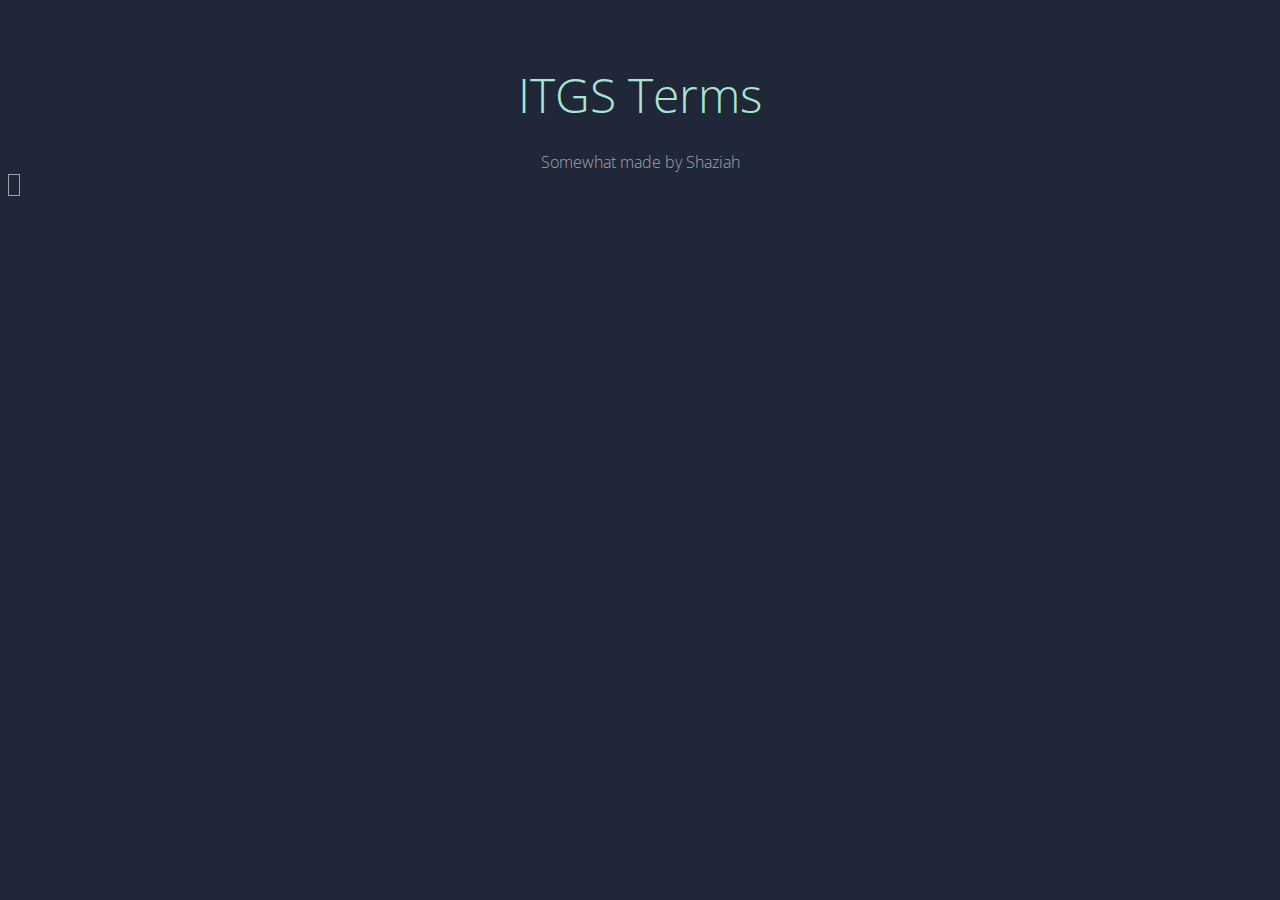
<file: ms.html>
<!doctype html>
<html lang="en">

<head>

  <meta charset="utf-8">
  <meta name='viewport' content='width=device-width, initial-scale=1'>
  <link rel="stylesheet" href="style.css"/>
  </head>
  <body>
<style type="text/css">
.tg  {border-collapse:collapse;border-spacing:0;}
.tg td{font-family:Arial, sans-serif;font-size:14px;padding:10px 5px;border-style:solid;border-width:0px;overflow:hidden;word-break:normal;}
.tg th{font-family:Arial, sans-serif;font-size:14px;font-weight:normal;padding:10px 5px;border-style:solid;border-width:0px;overflow:hidden;word-break:normal;}
.tg .tg-yw4l{vertical-align:top}
.tg .tg-fefd{color:#000000;vertical-align:top}
</style>
<header class="main-header" id="main-header">
  <div class="header-chunk pen-title-area">
    <a href="http://codepen.io/" class="pen-title-home-link">
      <svg class="icon-codepen-box" width="25px" height="25px">
        <use xlink:href="#codepen-box"></use>
      </svg>
    </a>
    <div class="pen-title-text">
      <h1 id="pen-title" class="pen-title">
        <a class="pen-title-link" href="https://codepen.io/PableraShow/pen/qdIsm">
            ITGS Terms
        </a>
      </h1>
      <div class="by" align="center">
        Somewhat made by Shaziah

      </div>

    </div>
  </div>
  <ul class="menu" align="center">
  <li><a href="hw.html" class="active" target="_self"><span>Hardware</span></a></li>
  <li><a href="sw.html"><span>Software</span></a></li>
  <li><a href="n.html"><span>Networks</span></a></li>
  <li><a href="sec.html"><span>Security</span></a></li>
  <li><a href="m.html"><span>Multimedia</span></a></li>
  <li><a href="d.html"><span>Databases</span></a></li>
  <li><a href="ms.html"><span>Models & Sim</span></a></li>
  <li><a href="bus.html"><span>Business</span></a></li>
  <li><a href="edu.html"><span>Education</span></a></li>
</ul>
<style type="text/css">
.tg  {border-collapse:collapse;border-spacing:0;}
.tg td{font-family:Arial, sans-serif;font-size:14px;padding:10px 5px;border-style:solid;border-width:1px;overflow:hidden;word-break:normal;}
.tg th{font-family:Arial, sans-serif;font-size:14px;font-weight:normal;padding:10px 5px;border-style:solid;border-width:1px;overflow:hidden;word-break:normal;}
.tg .tg-yw4l{vertical-align:top}
</style>
<table class="tg">
  <tr>
    <th class="tg-yw4l"></th>
  </tr>
</table>

</body>
</html>
</file>
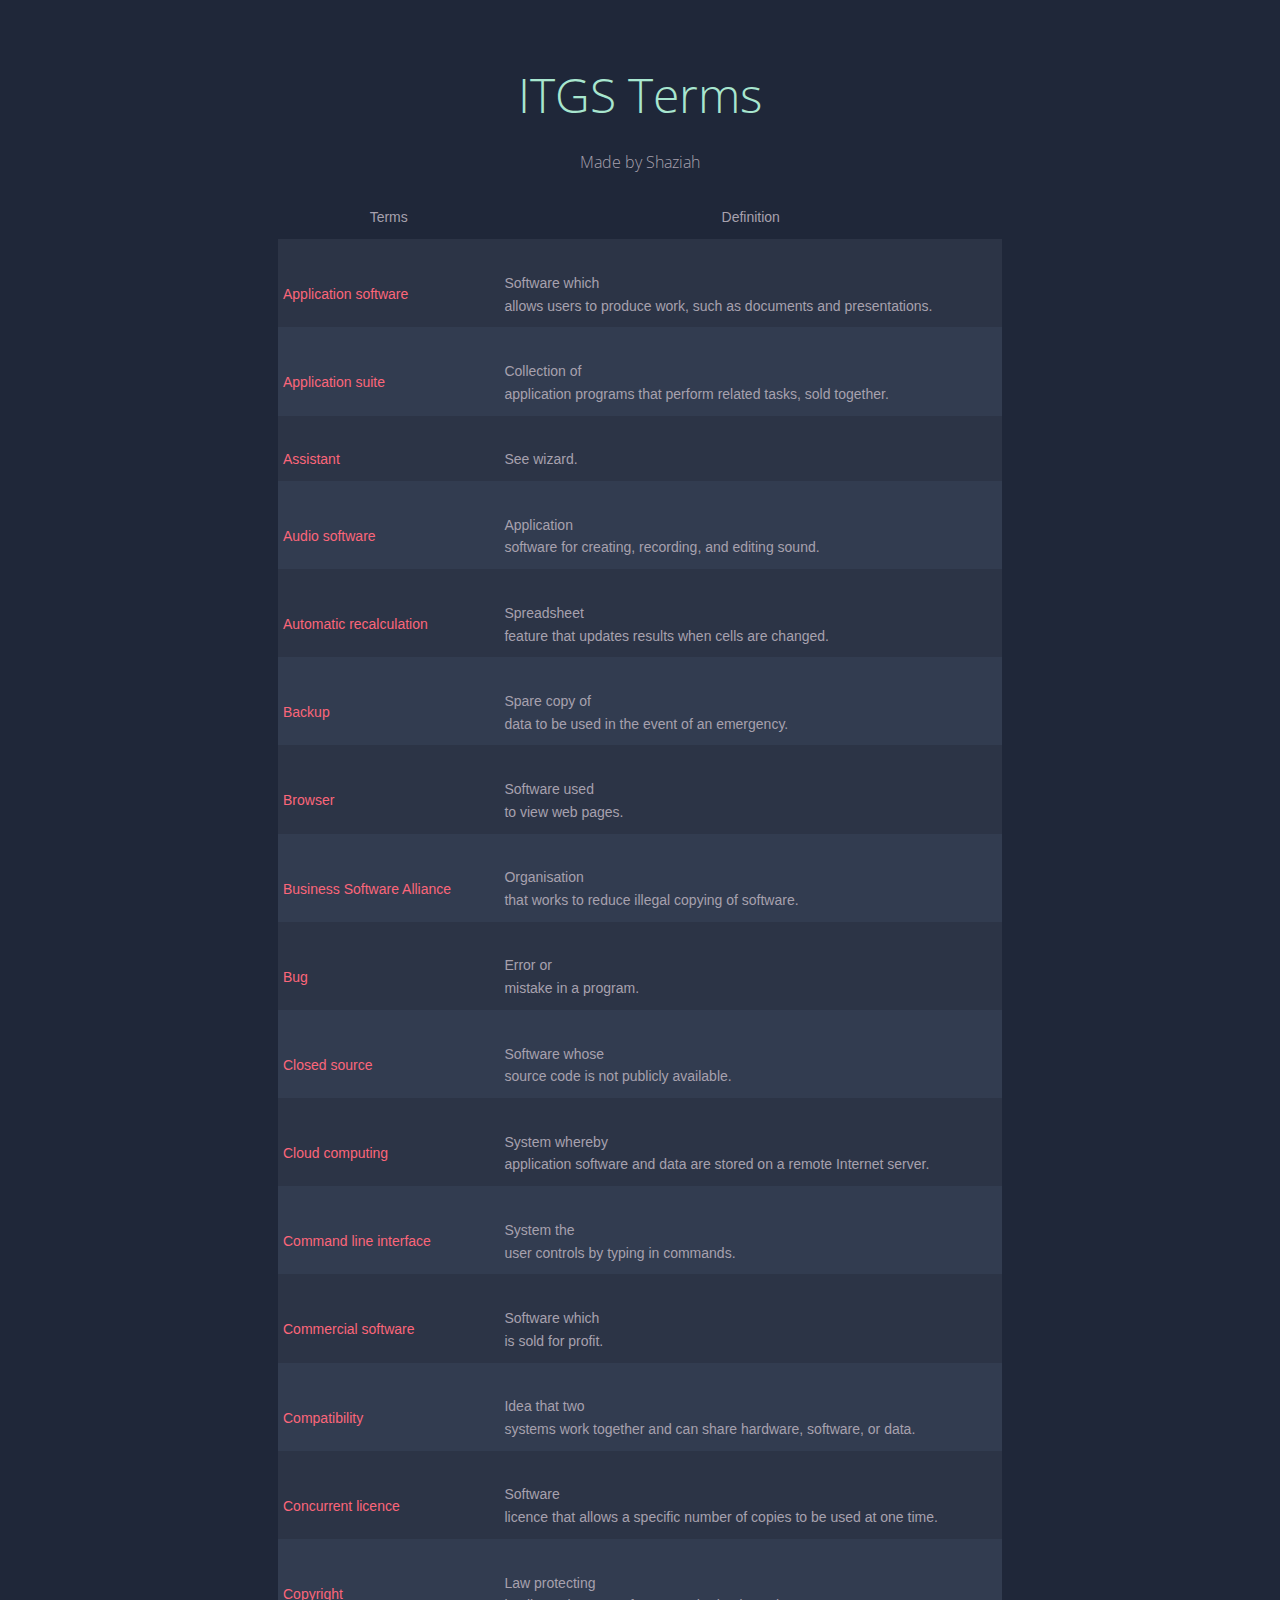
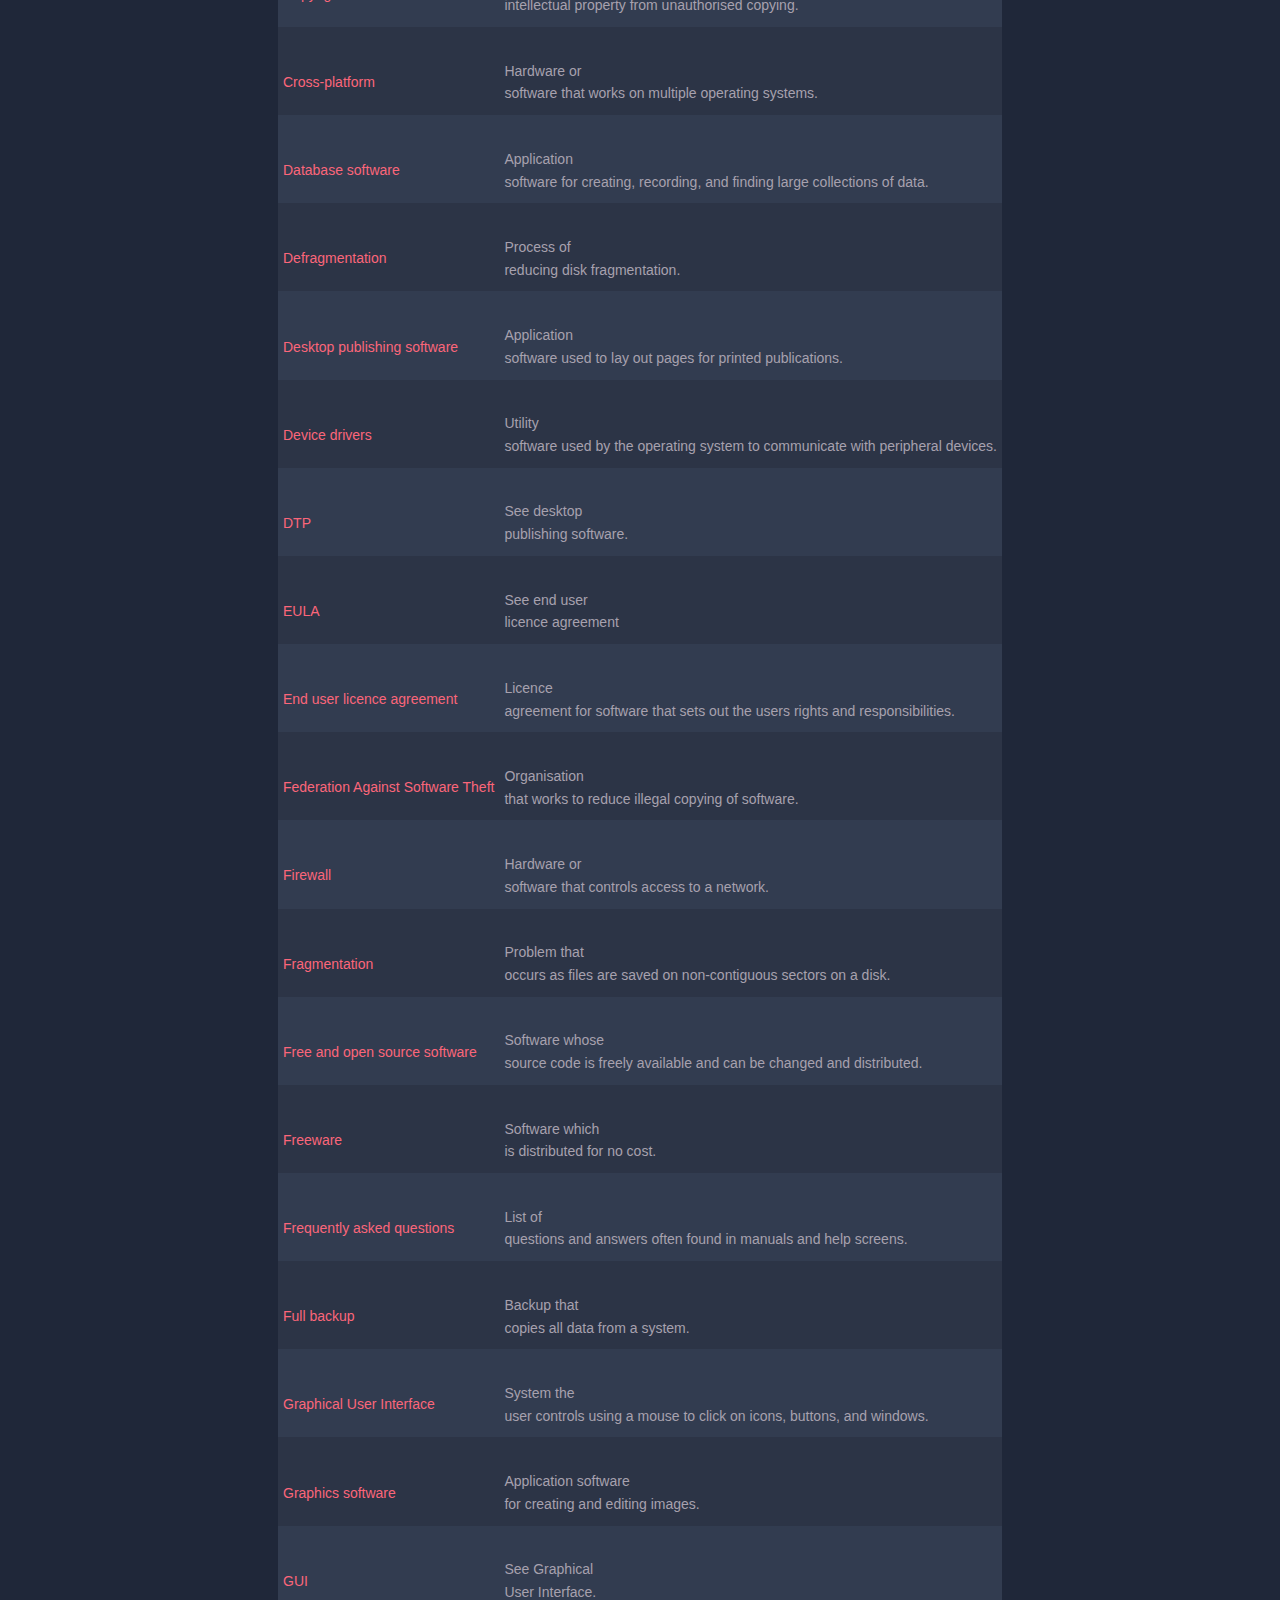
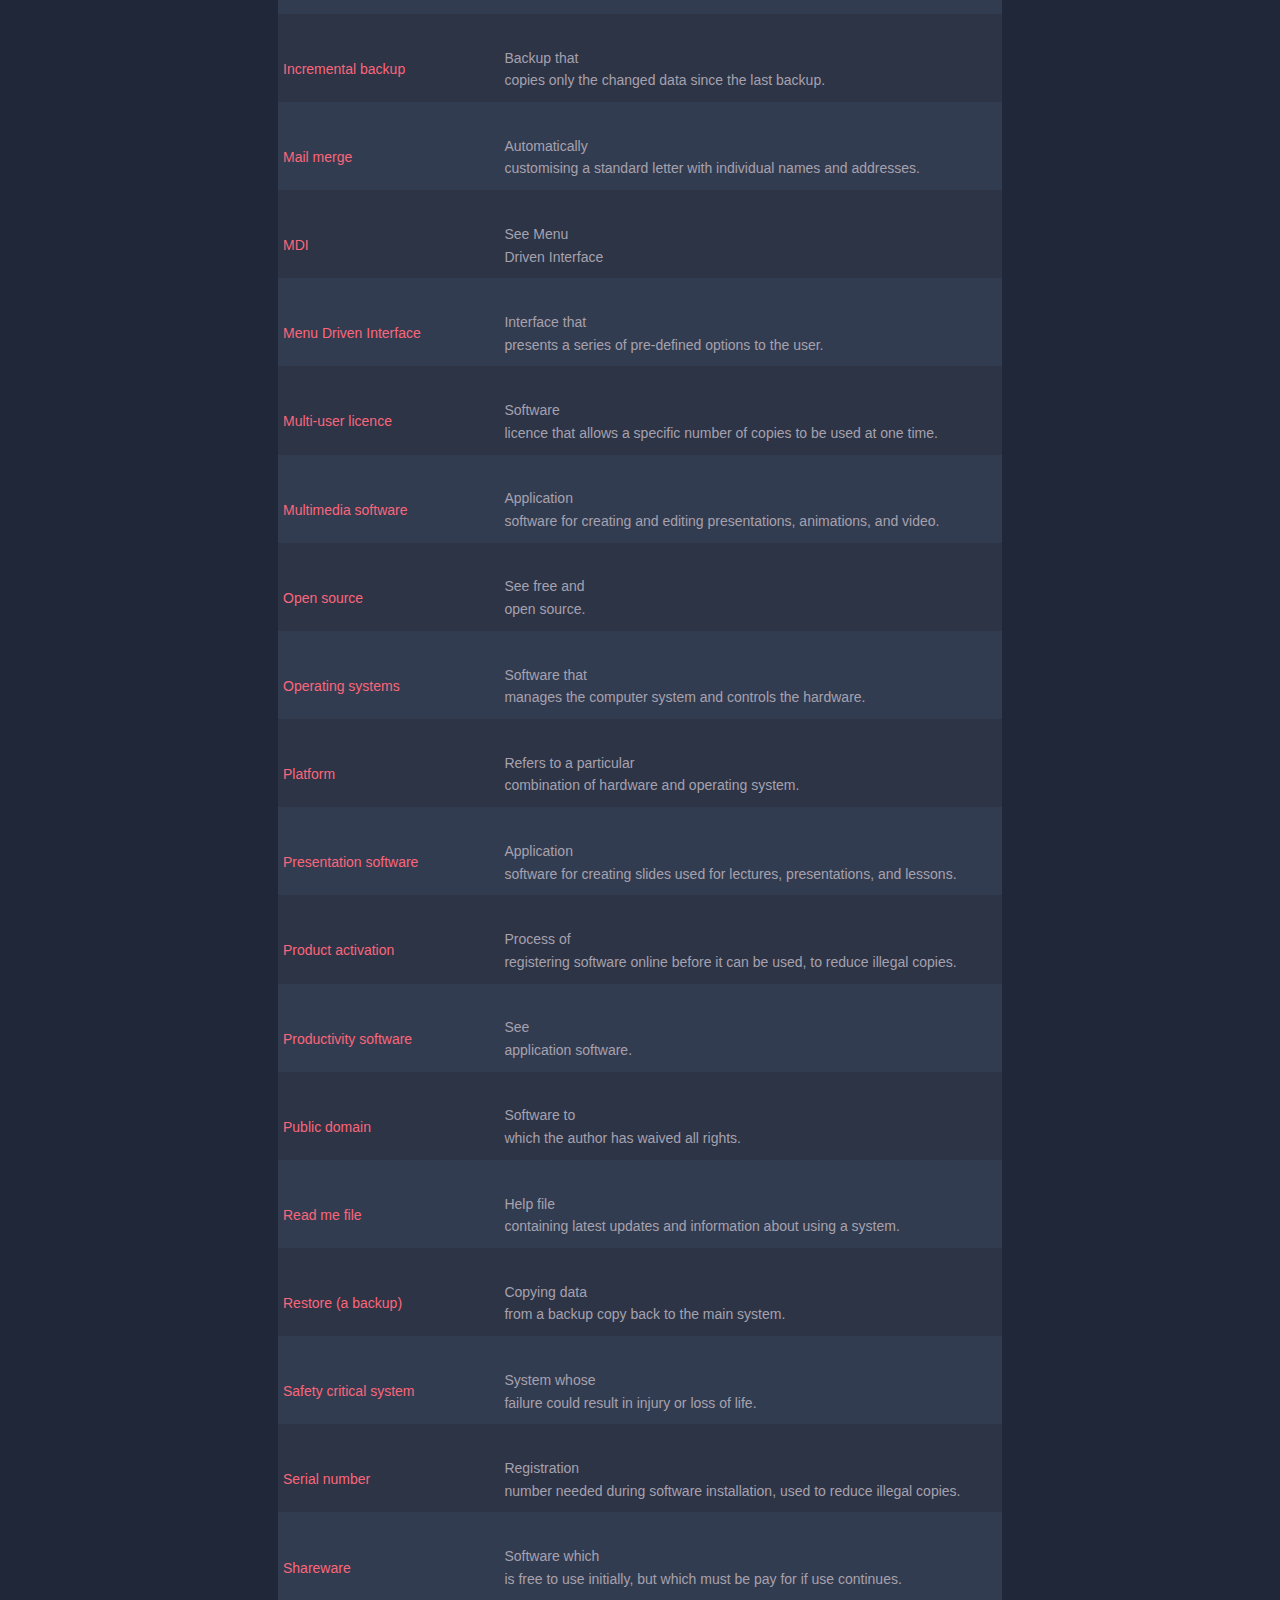
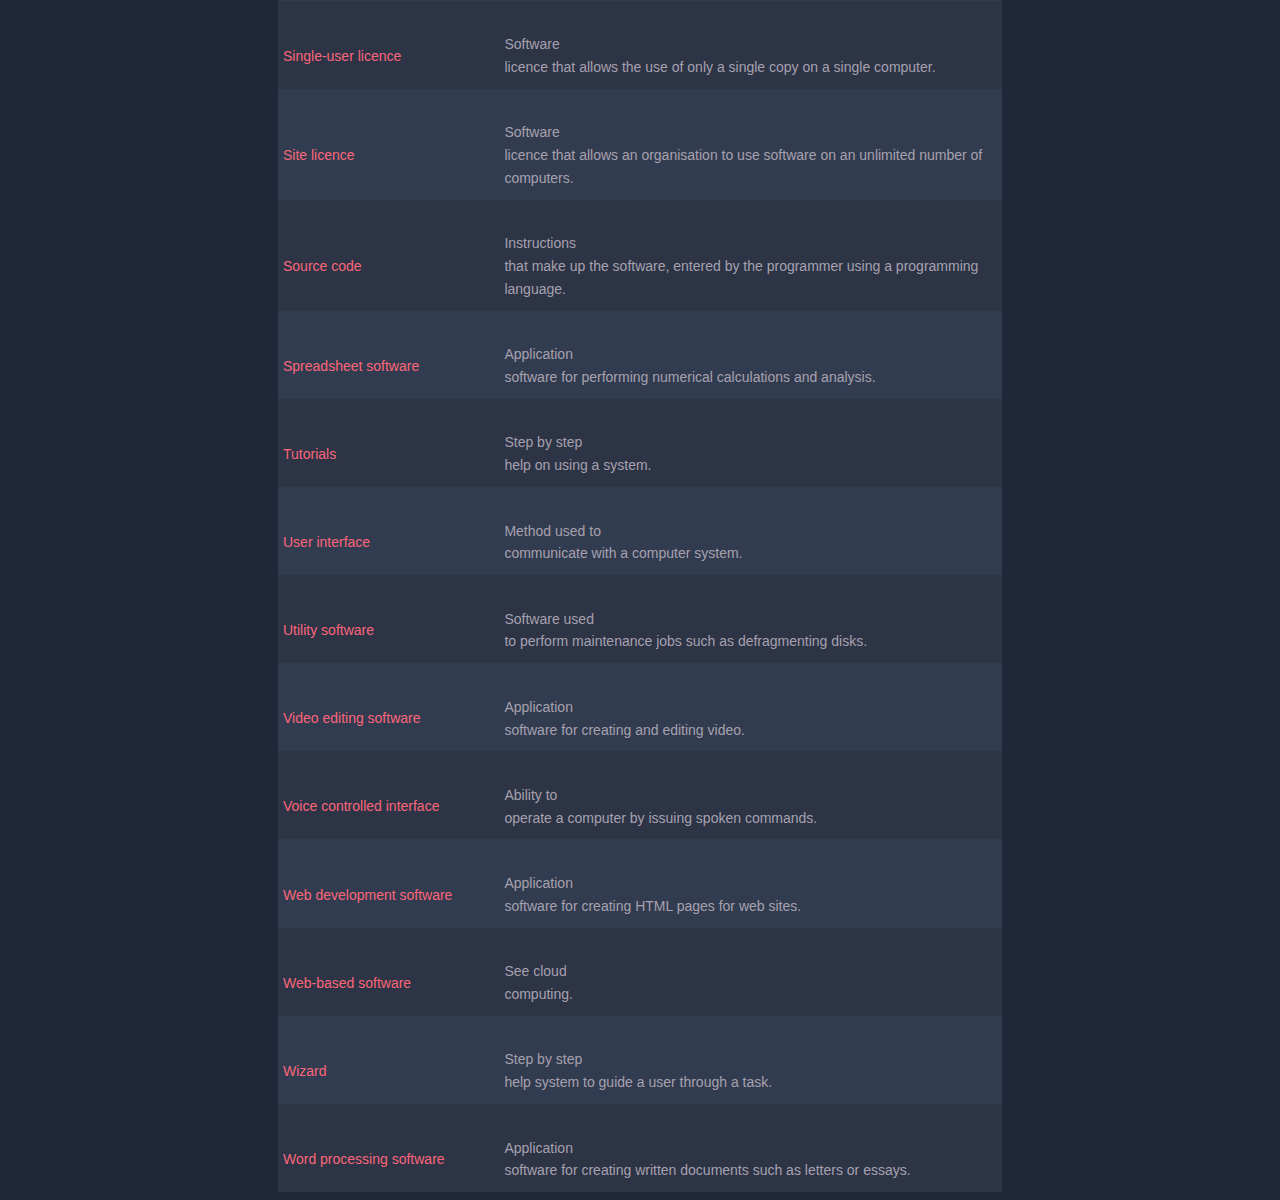
<file: sw.html>
<!doctype html>
<html lang="en">

<head>

  <meta charset="utf-8">
  <meta name='viewport' content='width=device-width, initial-scale=1'>
  <link rel="stylesheet" href="style.css"/>

  </head>
  <body onload="alertUser()">
<style type="text/css">
.tg  {border-collapse:collapse;border-spacing:0;}
.tg td{font-family:Arial, sans-serif;font-size:14px;padding:10px 5px;border-style:solid;border-width:0px;overflow:hidden;word-break:normal;}
.tg th{font-family:Arial, sans-serif;font-size:14px;font-weight:normal;padding:10px 5px;border-style:solid;border-width:0px;overflow:hidden;word-break:normal;}
.tg .tg-yw4l{vertical-align:top}
.tg .tg-fefd{color:#000000;vertical-align:top}
</style>
<header class="main-header" id="main-header">
  <div class="header-chunk pen-title-area">
    <a href="http://codepen.io/" class="pen-title-home-link">
      <svg class="icon-codepen-box" width="25px" height="25px">
        <use xlink:href="#codepen-box"></use>
      </svg>
    </a>
    <div class="pen-title-text">
      <h1 id="pen-title" class="pen-title">
        <a class="pen-title-link" href="https://codepen.io/PableraShow/pen/qdIsm">
            ITGS Terms
        </a>
      </h1>
      <div class="by" align="center">
        Made by Shaziah

      </div>

    </div>
  </div>
  <ul class="menu" align="center">
  <li><a href="hw.html" class="active" target="_self"><span>Hardware</span></a></li>
  <li><a href="sw.html"><span>Software</span></a></li>
  <li><a href="index.html"><span>Networks</span></a></li>
</ul>
<table align="center" class="tg">
  <tr>
    <th><br>  Terms<br>  </th>
    <th><br>  Definition <br>  </th>
  </tr>
  <tr>
    <td><br>  Application software<br>  </td>
    <td><br>  Software which<br>  allows users to produce work, such as documents and presentations.<br>  </td>
  </tr>
  <tr>
    <td><br>  Application suite<br>  </td>
    <td><br>  Collection of<br>  application programs that perform related tasks, sold together.<br>  </td>
  </tr>
  <tr>
    <td><br>  Assistant<br>  </td>
    <td><br>  See wizard.<br>  </td>
  </tr>
  <tr>
    <td><br>  Audio software<br>  </td>
    <td><br>  Application<br>  software for creating, recording, and editing sound.<br>  </td>
  </tr>
  <tr>
    <td><br>  Automatic recalculation<br>  </td>
    <td><br>  Spreadsheet<br>  feature that updates results when cells are changed.<br>  </td>
  </tr>
  <tr>
    <td><br>  Backup<br>  </td>
    <td><br>  Spare copy of<br>  data to be used in the event of an emergency.<br>  </td>
  </tr>
  <tr>
    <td><br>  Browser<br>  </td>
    <td><br>  Software used<br>  to view web pages.<br>  </td>
  </tr>
  <tr>
    <td><br>  Business Software Alliance<br>  </td>
    <td><br>  Organisation<br>  that works to reduce illegal copying of software.<br>  </td>
  </tr>
  <tr>
    <td><br>  Bug<br>  </td>
    <td><br>  Error or<br>  mistake in a program.<br>  </td>
  </tr>
  <tr>
    <td><br>  Closed source<br>  </td>
    <td><br>  Software whose<br>  source code is not publicly available.<br>  </td>
  </tr>
  <tr>
    <td><br>  Cloud computing<br>  </td>
    <td><br>  System whereby<br>  application software and data are stored on a remote Internet server.<br>  </td>
  </tr>
  <tr>
    <td><br>  Command line interface<br>  </td>
    <td><br>  System the<br>  user controls by typing in commands.<br>  </td>
  </tr>
  <tr>
    <td><br>  Commercial software<br>  </td>
    <td><br>  Software which<br>  is sold for profit.<br>  </td>
  </tr>
  <tr>
    <td><br>  Compatibility<br>  </td>
    <td><br>  Idea that two<br>  systems work together and can share hardware, software, or data.<br>  </td>
  </tr>
  <tr>
    <td><br>  Concurrent licence<br>  </td>
    <td><br>  Software<br>  licence that allows a specific number of copies to be used at one time.<br>  </td>
  </tr>
  <tr>
    <td><br>  Copyright<br>  </td>
    <td><br>  Law protecting<br>  intellectual property from unauthorised copying.<br>  </td>
  </tr>
  <tr>
    <td><br>  Cross-platform<br>  </td>
    <td><br>  Hardware or<br>  software that works on multiple operating systems.<br>  </td>
  </tr>
  <tr>
    <td><br>  Database software<br>  </td>
    <td><br>  Application<br>  software for creating, recording, and finding large collections of data.<br>  </td>
  </tr>
  <tr>
    <td><br>  Defragmentation<br>  </td>
    <td><br>  Process of<br>  reducing disk fragmentation.<br>  </td>
  </tr>
  <tr>
    <td><br>  Desktop publishing software<br>  </td>
    <td><br>  Application<br>  software used to lay out pages for printed publications.<br>  </td>
  </tr>
  <tr>
    <td><br>  Device drivers<br>  </td>
    <td><br>  Utility<br>  software used by the operating system to communicate with peripheral devices.<br>  </td>
  </tr>
  <tr>
    <td><br>  DTP<br>  </td>
    <td><br>  See desktop<br>  publishing software.<br>  </td>
  </tr>
  <tr>
    <td><br>  EULA<br>  </td>
    <td><br>  See end user<br>  licence agreement<br>  </td>
  </tr>
  <tr>
    <td><br>  End user licence agreement<br>  </td>
    <td><br>  Licence<br>  agreement for software that sets out the users rights and responsibilities.<br>  </td>
  </tr>
  <tr>
    <td><br>  Federation Against Software Theft<br>  </td>
    <td><br>  Organisation<br>  that works to reduce illegal copying of software.<br>  </td>
  </tr>
  <tr>
    <td><br>  Firewall<br>  </td>
    <td><br>  Hardware or<br>  software that controls access to a network.<br>  </td>
  </tr>
  <tr>
    <td><br>  Fragmentation<br>  </td>
    <td><br>  Problem that<br>  occurs as files are saved on non-contiguous sectors on a disk.<br>  </td>
  </tr>
  <tr>
    <td><br>  Free and open source software<br>  </td>
    <td><br>  Software whose<br>  source code is freely available and can be changed and distributed.<br>  </td>
  </tr>
  <tr>
    <td><br>  Freeware<br>  </td>
    <td><br>  Software which<br>  is distributed for no cost.<br>  </td>
  </tr>
  <tr>
    <td><br>  Frequently asked questions<br>  </td>
    <td><br>  List of<br>  questions and answers often found in manuals and help screens.<br>  </td>
  </tr>
  <tr>
    <td><br>  Full backup<br>  </td>
    <td><br>  Backup that<br>  copies all data from a system.<br>  </td>
  </tr>
  <tr>
    <td><br>  Graphical User Interface<br>  </td>
    <td><br>  System the<br>  user controls using a mouse to click on icons, buttons, and windows.<br>  </td>
  </tr>
  <tr>
    <td><br>  Graphics software<br>  </td>
    <td><br>  Application software<br>  for creating and editing images.<br>  </td>
  </tr>
  <tr>
    <td><br>  GUI<br>  </td>
    <td><br>  See Graphical<br>  User Interface.<br>  </td>
  </tr>
  <tr>
    <td><br>  Incremental backup<br>  </td>
    <td><br>  Backup that<br>  copies only the changed data since the last backup.<br>  </td>
  </tr>
  <tr>
    <td><br>  Mail merge<br>  </td>
    <td><br>  Automatically<br>  customising a standard letter with individual names and addresses.<br>  </td>
  </tr>
  <tr>
    <td><br>  MDI<br>  </td>
    <td><br>  See Menu<br>  Driven Interface<br>  </td>
  </tr>
  <tr>
    <td><br>  Menu Driven Interface<br>  </td>
    <td><br>  Interface that<br>  presents a series of pre-defined options to the user.<br>  </td>
  </tr>
  <tr>
    <td><br>  Multi-user licence<br>  </td>
    <td><br>  Software<br>  licence that allows a specific number of copies to be used at one time.<br>  </td>
  </tr>
  <tr>
    <td><br>  Multimedia software<br>  </td>
    <td><br>  Application<br>  software for creating and editing presentations, animations, and video.<br>  </td>
  </tr>
  <tr>
    <td><br>  Open source<br>  </td>
    <td><br>  See free and<br>  open source.<br>  </td>
  </tr>
  <tr>
    <td><br>  Operating systems<br>  </td>
    <td><br>  Software that<br>  manages the computer system and controls the hardware.<br>  </td>
  </tr>
  <tr>
    <td><br>  Platform<br>  </td>
    <td><br>  Refers to a particular<br>  combination of hardware and operating system.<br>  </td>
  </tr>
  <tr>
    <td><br>  Presentation software<br>  </td>
    <td><br>  Application<br>  software for creating slides used for lectures, presentations, and lessons.<br>  </td>
  </tr>
  <tr>
    <td><br>  Product activation<br>  </td>
    <td><br>  Process of<br>  registering software online before it can be used, to reduce illegal copies.<br>  </td>
  </tr>
  <tr>
    <td><br>  Productivity software<br>  </td>
    <td><br>  See<br>  application software.<br>  </td>
  </tr>
  <tr>
    <td><br>  Public domain<br>  </td>
    <td><br>  Software to<br>  which the author has waived all rights.<br>  </td>
  </tr>
  <tr>
    <td><br>  Read me file<br>  </td>
    <td><br>  Help file<br>  containing latest updates and information about using a system.<br>  </td>
  </tr>
  <tr>
    <td><br>  Restore (a backup)<br>  </td>
    <td><br>  Copying data<br>  from a backup copy back to the main system.<br>  </td>
  </tr>
  <tr>
    <td><br>  Safety critical system<br>  </td>
    <td><br>  System whose<br>  failure could result in injury or loss of life.<br>  </td>
  </tr>
  <tr>
    <td><br>  Serial number<br>  </td>
    <td><br>  Registration<br>  number needed during software installation, used to reduce illegal copies.<br>  </td>
  </tr>
  <tr>
    <td><br>  Shareware<br>  </td>
    <td><br>  Software which<br>  is free to use initially, but which must be pay for if use continues.<br>  </td>
  </tr>
  <tr>
    <td><br>  Single-user licence<br>  </td>
    <td><br>  Software<br>  licence that allows the use of only a single copy on a single computer.<br>  </td>
  </tr>
  <tr>
    <td><br>  Site licence<br>  </td>
    <td><br>  Software<br>  licence that allows an organisation to use software on an unlimited number of<br>  computers.<br>  </td>
  </tr>
  <tr>
    <td><br>  Source code<br>  </td>
    <td><br>  Instructions<br>  that make up the software, entered by the programmer using a programming<br>  language.<br>  </td>
  </tr>
  <tr>
    <td><br>  Spreadsheet software<br>  </td>
    <td><br>  Application<br>  software for performing numerical calculations and analysis.<br>  </td>
  </tr>
  <tr>
    <td><br>  Tutorials<br>  </td>
    <td><br>  Step by step<br>  help on using a system.<br>  </td>
  </tr>
  <tr>
    <td><br>  User interface<br>  </td>
    <td><br>  Method used to<br>  communicate with a computer system.<br>  </td>
  </tr>
  <tr>
    <td><br>  Utility software<br>  </td>
    <td><br>  Software used<br>  to perform maintenance jobs such as defragmenting disks.<br>  </td>
  </tr>
  <tr>
    <td><br>  Video editing software<br>  </td>
    <td><br>  Application<br>  software for creating and editing video.<br>  </td>
  </tr>
  <tr>
    <td><br>  Voice controlled interface<br>  </td>
    <td><br>  Ability to<br>  operate a computer by issuing spoken commands.<br>  </td>
  </tr>
  <tr>
    <td><br>  Web development software<br>  </td>
    <td><br>  Application<br>  software for creating HTML pages for web sites.<br>  </td>
  </tr>
  <tr>
    <td><br>  Web-based software<br>  </td>
    <td><br>  See cloud<br>  computing.<br>  </td>
  </tr>
  <tr>
    <td><br>  Wizard<br>  </td>
    <td><br>  Step by step<br>  help system to guide a user through a task.<br>  </td>
  </tr>
  <tr>
    <td><br>  Word processing software<br>  </td>
    <td><br>  Application<br>  software for creating written documents such as letters or essays.<br>  </td>
  </tr>
</table>


</body>
</html>
</file>
<file: style.css>
/*
	Side Navigation Menu V2, RWD
	===================
	License:
	http://goo.gl/EaUPrt
	===================
	Author: @PableraShow

 */

@charset "UTF-8";
@import url(http://fonts.googleapis.com/css?family=Open+Sans:300,400,700);

body {
  font-family: 'Open Sans', sans-serif;
  font-weight: 300;
  line-height: 1.42em;
  color:#A7A1AE;
  background-color:#1F2739;
}

h1 {
  font-size:3em;
  font-weight: 300;
  line-height:1em;
  text-align: center;
  color: #4DC3FA;
}

h2 {
  font-size:1em;
  font-weight: 300;
  text-align: center;
  display: block;
  line-height:1em;
  padding-bottom: 2em;
  color: #FB667A;
}


h2 a {
  font-weight: 700;
  text-transform: uppercase;
  color: #FB667A;
  text-decoration: none;
}

.blue { color: #185875; }
.yellow { color: #FFF842; }

  th h1 {
	  font-weight: bold;
	  font-size: 1em;
  text-align: left;
  color: #185875;
}

  td {
	  font-weight: normal;
	  font-size: 1em;
  -webkit-box-shadow: 0 2px 2px -2px #0E1119;
	   -moz-box-shadow: 0 2px 2px -2px #0E1119;
	        box-shadow: 0 2px 2px -2px #0E1119;
}

  {
	  text-align: left;
	  overflow: hidden;
	  width: 80%;
	  margin: 0 auto;
  display: table;
  padding: 0 0 8em 0;
}

  td,   th {
	  padding-bottom: 2%;
	  padding-top: 2%;
  padding-left:2%;
}

/* Background-color of the odd rows */
  tr:nth-child(odd) {
	  background-color: #323C50;
}

/* Background-color of the even rows */
  tr:nth-child(even) {
	  background-color: #2C3446;
}

  th {
	  background-color: #1F2739;
}

  td:first-child { color: #FB667A; }

  tr:hover {
   background-color: #464A52;
-webkit-box-shadow: 0 6px 6px -6px #0E1119;
	   -moz-box-shadow: 0 6px 6px -6px #0E1119;
	        box-shadow: 0 6px 6px -6px #0E1119;
}

  td:hover {
  background-color: #FFF842;
  color: #403E10;
  font-weight: bold;

  box-shadow: #7F7C21 -1px 1px, #7F7C21 -2px 2px, #7F7C21 -3px 3px, #7F7C21 -4px 4px, #7F7C21 -5px 5px, #7F7C21 -6px 6px;
  transform: translate3d(6px, -6px, 0);

  transition-delay: 0s;
	  transition-duration: 0.4s;
	  transition-property: all;
  transition-timing-function: line;
}

.tg{
    align: center;
}

.pen-title-link{
    color: #A8E6CF;
    text-decoration: none;
}



@media (max-width: 800px) {
  td:nth-child(4),
  th:nth-child(4) { display: none; }
}

ul{
    align: center;
    padding: 50px !important;
    padding-bottom: 25px !important;
    margin-left: 200px !important;
}
.menu{ align: center !important; margin:0 auto; padding:0; height:30px;  display:block; }
.menu li{padding:0; margin:190px; list-style:none; display:inline; align: center;}
.menu li a{float:left; padding-left:15px; display:block; color:rgb(255,255,255); text-decoration:none; font:12px Verdana, Arial, Helvetica, sans-serif; cursor:pointer; background:url('topMenuImages.png') 0px -30px no-repeat;}



.menu
{display: none;}
</file>
